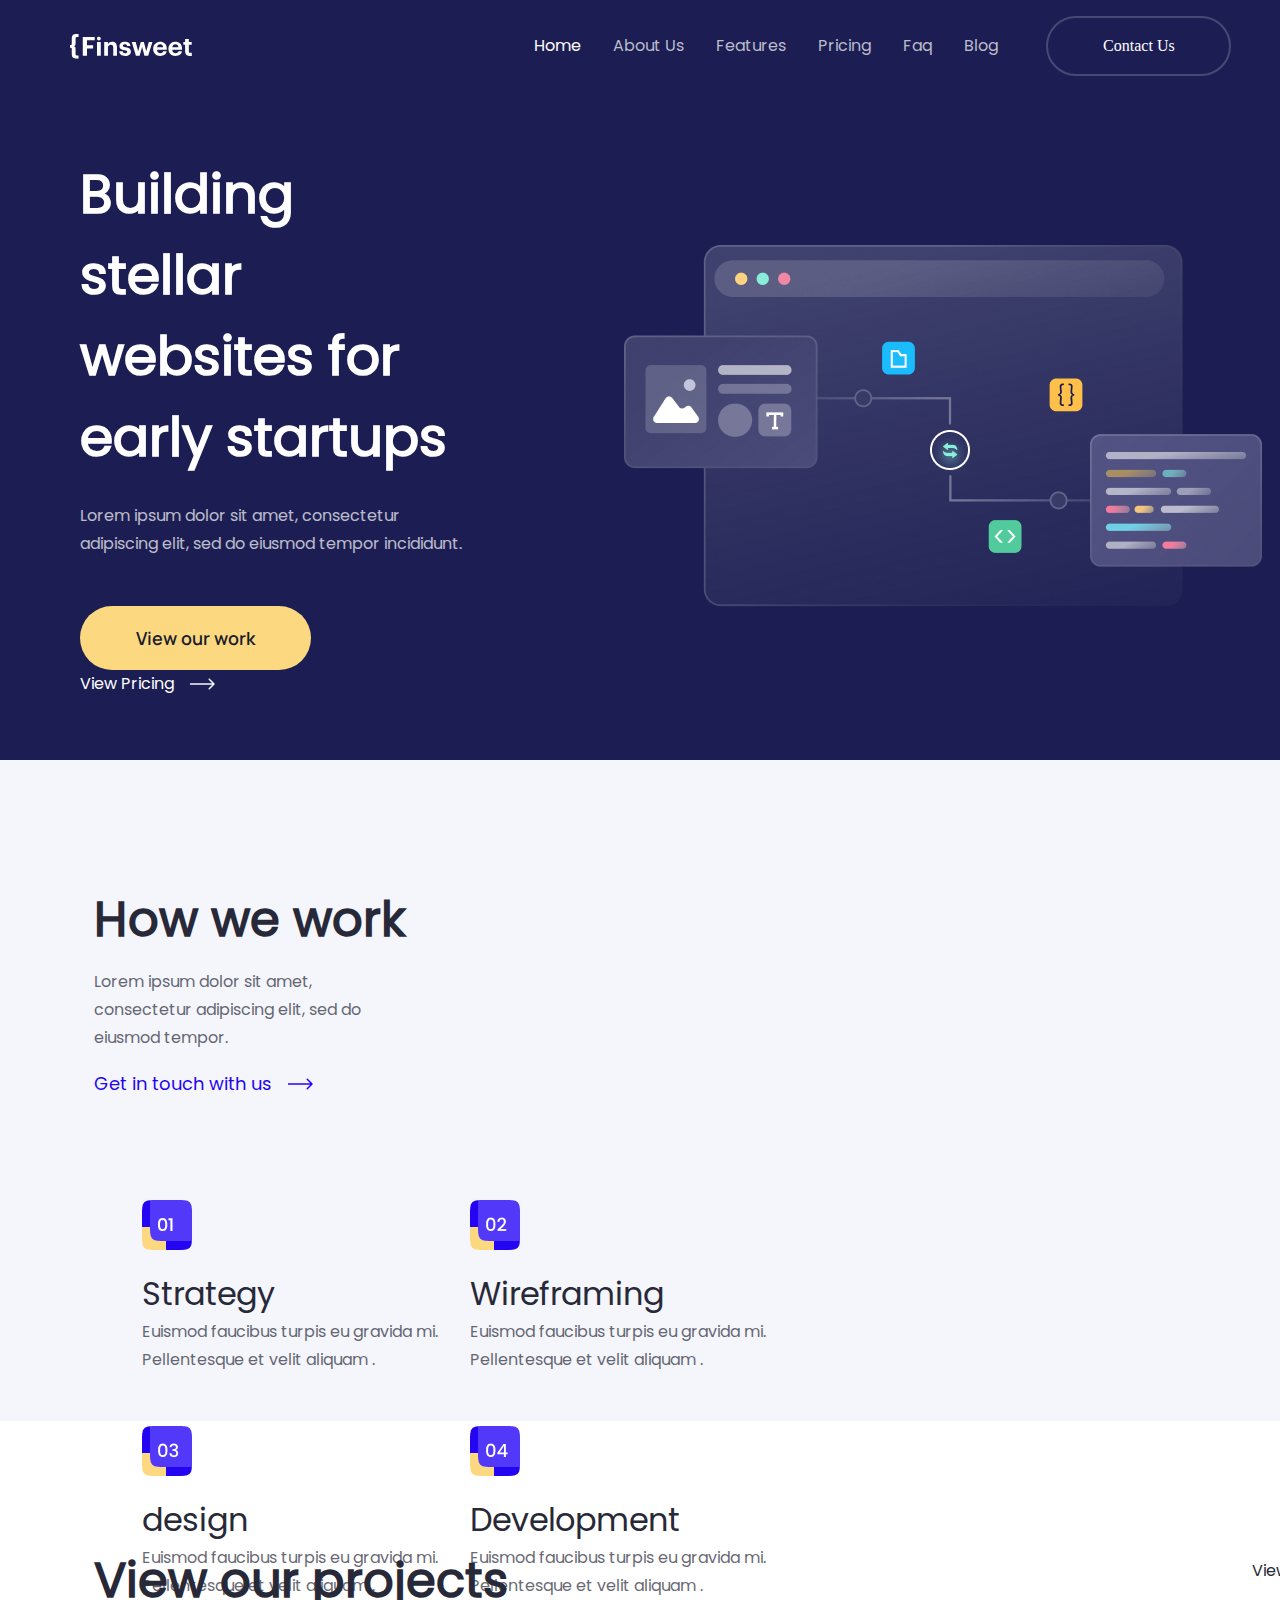
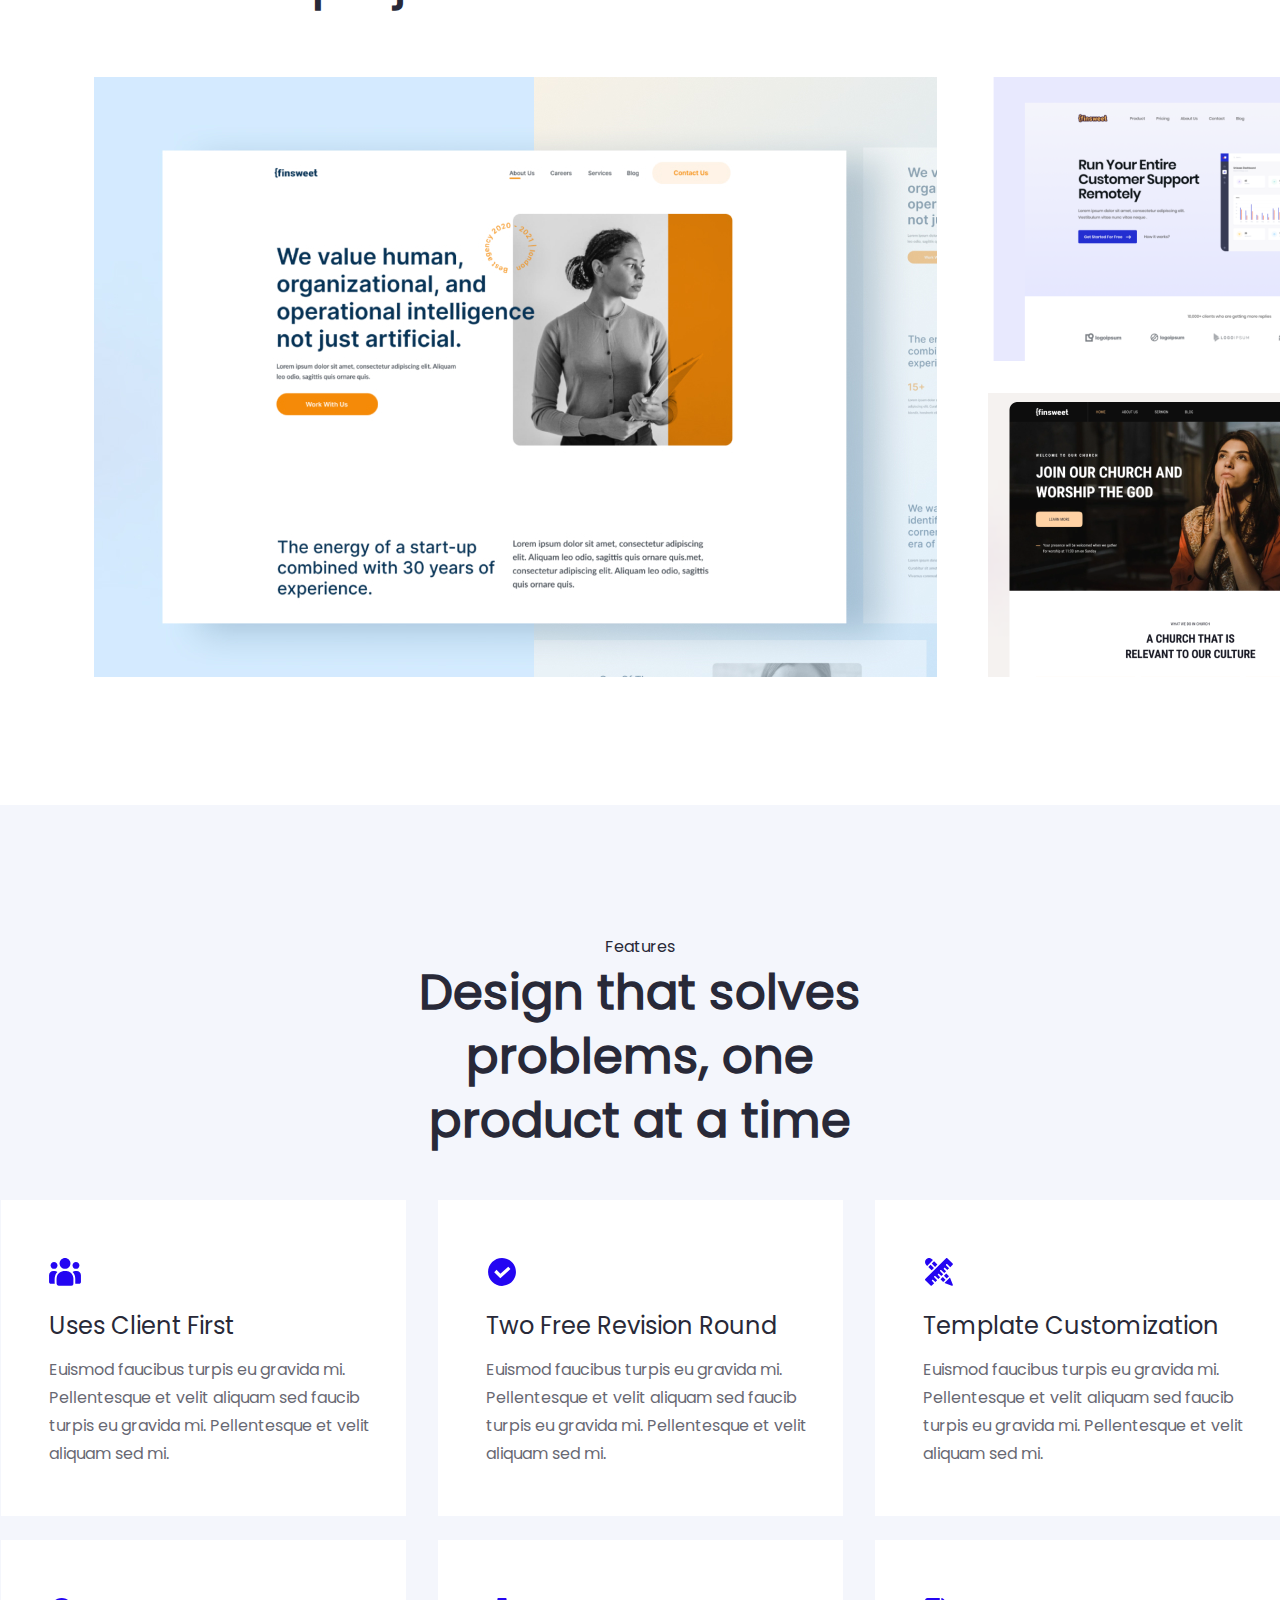
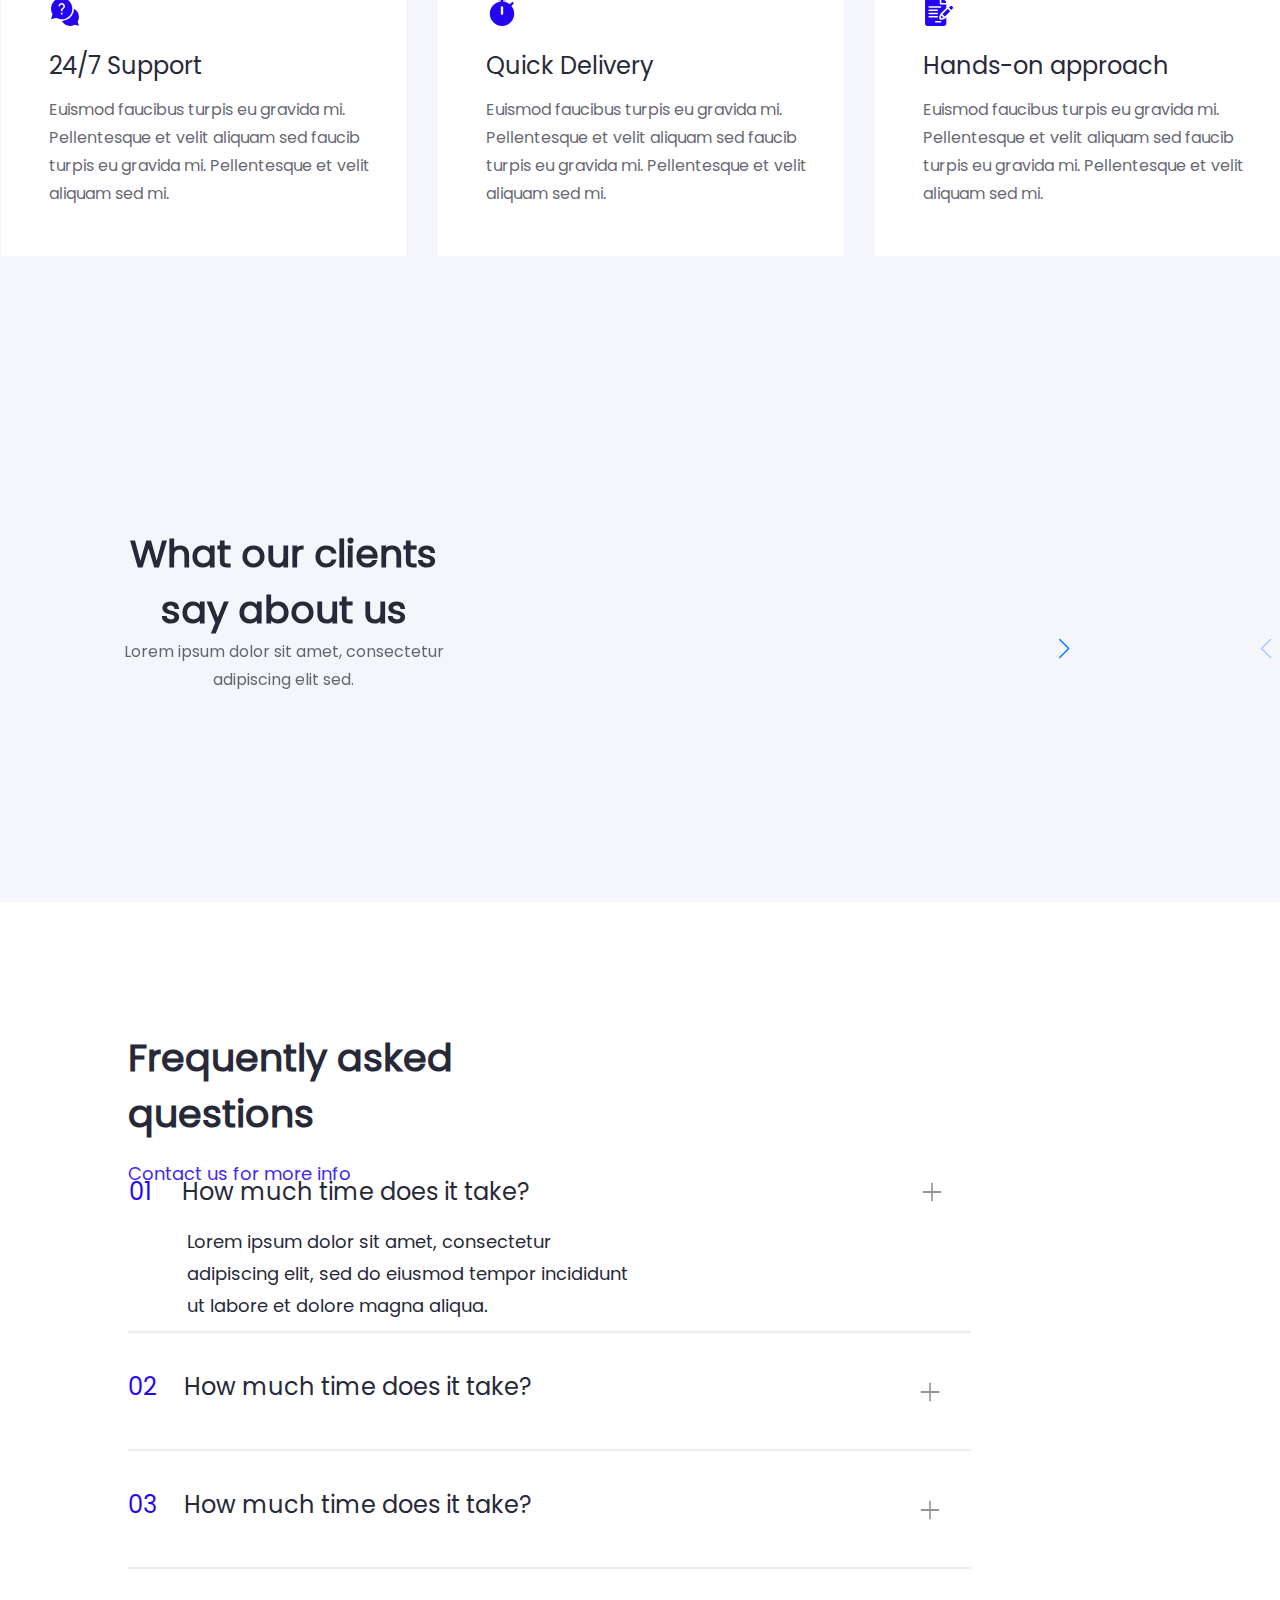
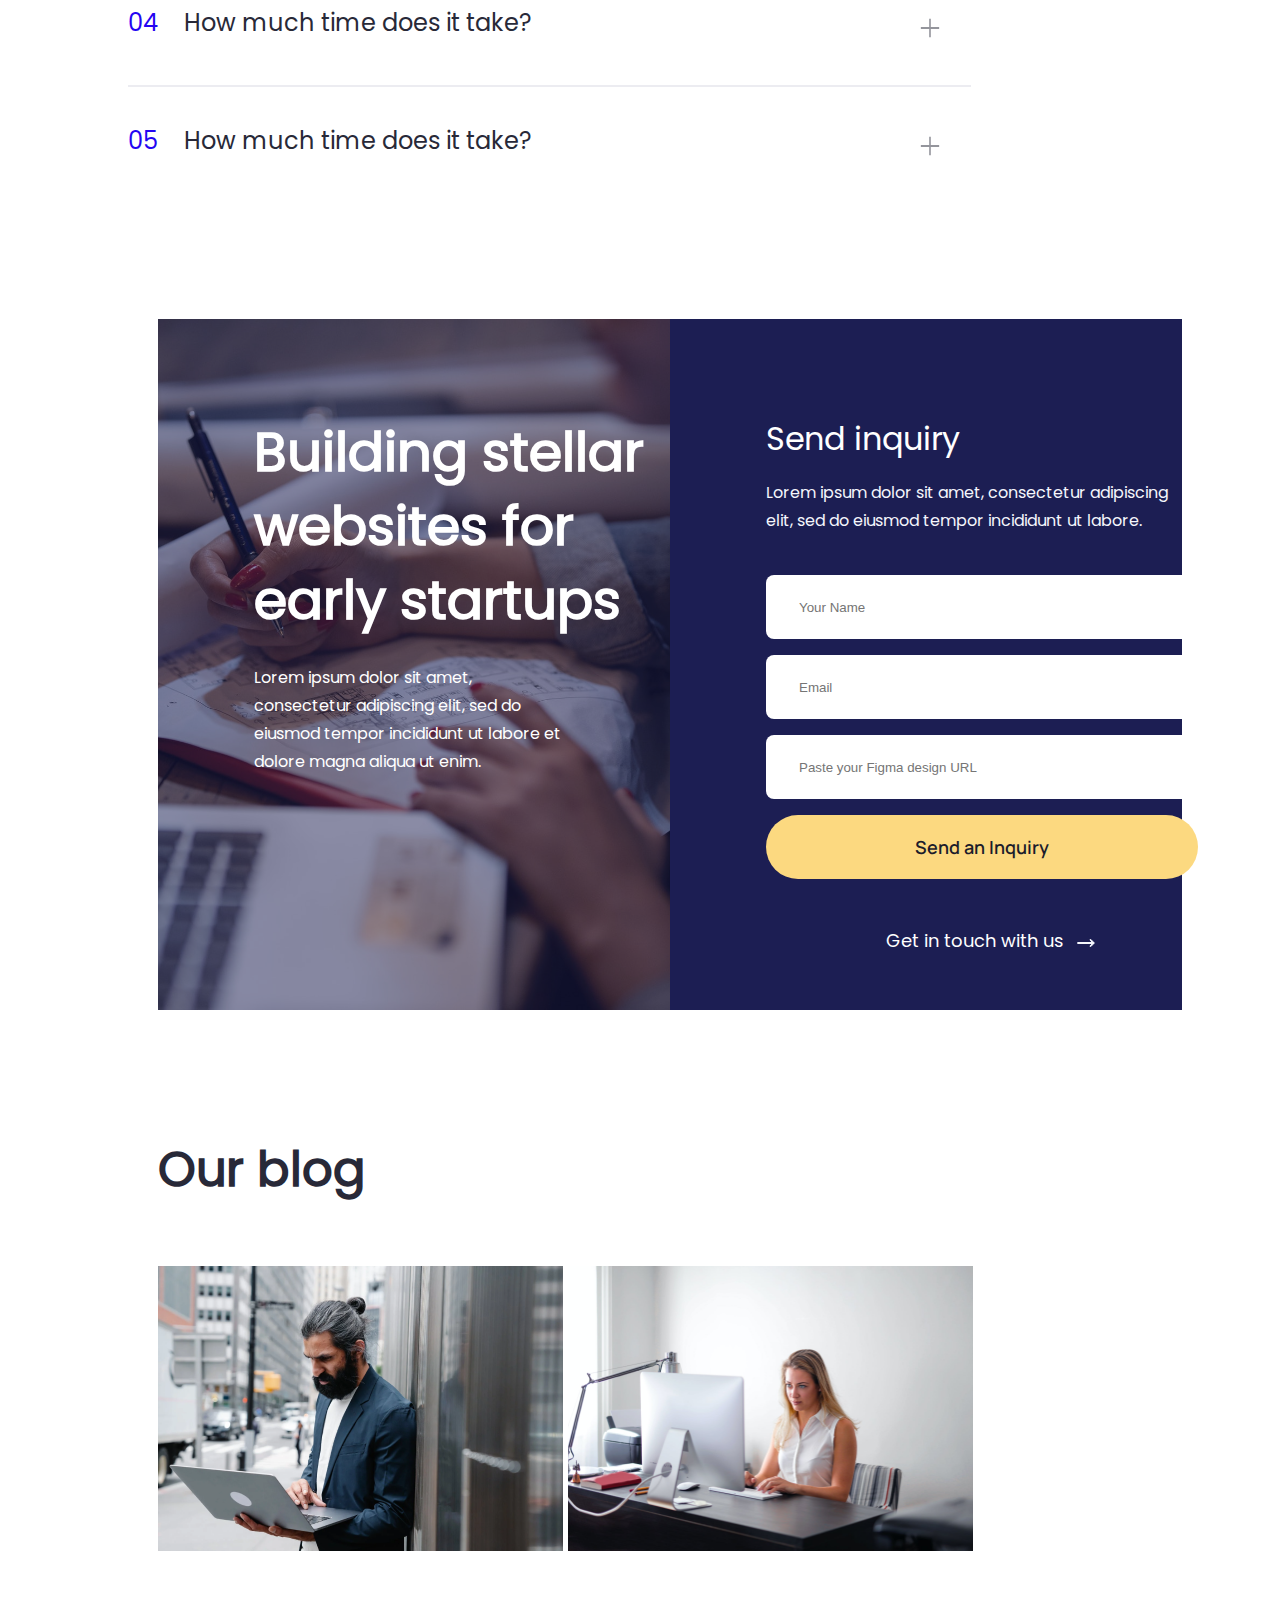
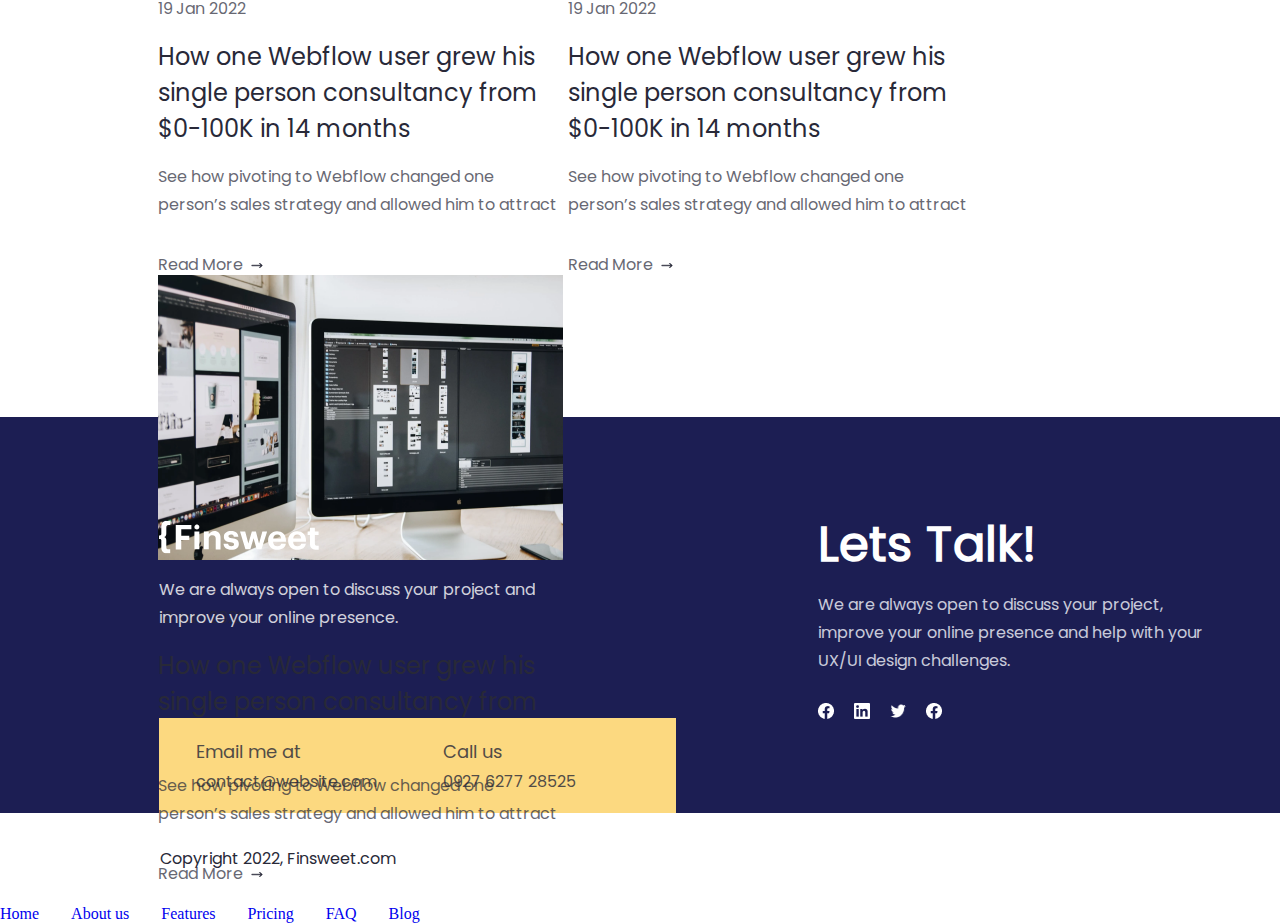
<file: index.html>
<!DOCTYPE html>
<html lang="en">
  <head>
    <meta charset="UTF-8" />
    <meta name="viewport" content="width=device-width, initial-scale=1.0" />
    <title>Document</title>
    <link rel="stylesheet" href="css/main.css" type="text/css" />
    <link rel="stylesheet" href="./swiper/swiper-bundle.min.css" type="text/css" />
  </head>
  <body>
    <!--wrapper-->
    <div class="wrapper">
      <!--menu-->
     
      <div class="menu">
        <div class="logo">
          <svg
            xmlns="http://www.w3.org/2000/svg"
            width="122"
            height="25"
            viewBox="0 0 122 25"
            fill="none"
          >
            <g clip-path="url(#clip0_5842_500)">
              <path
                d="M121.784 18.8719V21.891H119.252C116.549 21.806 115.105 20.3467 115.105 17.6055V10.7102H113.337V8.06174H115.105V5.09668H118.842V8.03086H121.699V10.6716H118.842V17.2349C118.842 18.1229 119.02 18.8333 120.387 18.8333L121.784 18.8719Z"
                fill="white"
              />
              <path
                d="M98.4416 15.0033V14.8026C98.4011 13.9145 98.5364 13.0272 98.8395 12.1914C99.1427 11.3557 99.6078 10.5881 100.208 9.93242C100.809 9.27679 101.532 8.7461 102.338 8.37076C103.144 7.99541 104.016 7.78281 104.904 7.74512C105.082 7.74512 105.267 7.74512 105.445 7.74512C108.974 7.74512 112.07 9.79904 112.07 14.6945V15.7369H102.264C102.364 17.9916 103.584 19.2656 105.638 19.2656C107.406 19.2656 108.232 18.4935 108.472 17.3661H112.001C111.568 20.308 109.221 21.945 105.507 21.945C101.43 21.9141 98.4416 19.3351 98.4416 15.0033ZM108.395 13.3741C108.263 11.3202 107.229 10.3318 105.43 10.3318C103.63 10.3318 102.596 11.4437 102.341 13.3741H108.395Z"
                fill="white"
              />
              <path
                d="M83.1838 15.0033V14.8026C83.1433 13.9157 83.278 13.0296 83.5802 12.1949C83.8824 11.3601 84.3462 10.5931 84.9449 9.93769C85.5437 9.28226 86.2658 8.75126 87.0699 8.37505C87.874 7.99883 88.7444 7.78478 89.6312 7.74512C89.8088 7.74512 89.9942 7.74512 90.1717 7.74512C93.7005 7.74512 96.8045 9.79904 96.8045 14.6945V15.7369H87.0059C87.1063 17.9916 88.3263 19.2656 90.3802 19.2656C92.1485 19.2656 92.9747 18.4935 93.214 17.3661H96.7428C96.3026 20.308 93.9553 21.945 90.2412 21.945C86.172 21.9141 83.1838 19.3351 83.1838 15.0033ZM93.1368 13.3741C93.0055 11.3202 91.9709 10.3318 90.1717 10.3318C88.3726 10.3318 87.3688 11.4746 87.0831 13.3664L93.1368 13.3741Z"
                fill="white"
              />
              <path
                d="M61.7725 8.03027H65.7259L68.1427 17.188L70.7912 8.03027H73.8798L76.2735 17.188L78.8216 8.03027H82.443L78.1498 21.6356H74.4435L72.127 13.0956L69.6484 21.6356H65.8958L61.7725 8.03027Z"
                fill="white"
              />
              <path
                d="M49.209 17.358H52.7377C52.8999 18.5858 53.5099 19.2884 55.1314 19.2884C56.583 19.2884 57.2548 18.7402 57.2548 17.8059C57.2548 16.8716 56.4827 16.4778 54.506 16.1998C50.8846 15.6516 49.487 14.6092 49.487 11.953C49.487 9.11918 52.0814 7.71387 54.892 7.71387C57.9111 7.71387 60.189 8.81032 60.5133 11.9375H57.0309C57.0087 11.6958 56.9388 11.4608 56.8252 11.2462C56.7117 11.0317 56.5567 10.8417 56.3693 10.6873C56.1819 10.533 55.9658 10.4173 55.7335 10.3469C55.5011 10.2766 55.2571 10.2529 55.0156 10.2774H54.8997C53.6797 10.2774 52.9694 10.8488 52.9694 11.6827C52.9694 12.5167 53.6257 12.8796 55.6178 13.1653C58.9999 13.6749 60.8916 14.532 60.8916 17.443C60.8916 20.354 58.7528 21.9137 55.17 21.9137C51.5872 21.9137 49.3094 20.2999 49.209 17.358Z"
                fill="white"
              />
              <path
                d="M34.2139 8.03H37.9511V10.1843C38.3723 9.39357 39.0117 8.74039 39.7933 8.30239C40.5748 7.86438 41.4657 7.65996 42.3601 7.71342C45.0085 7.71342 46.9312 9.32721 46.9312 13.0104V21.6662H43.2403V13.5509C43.2403 11.7054 42.5222 10.8252 40.8544 10.8252C40.5019 10.7945 40.1467 10.8337 39.8094 10.9406C39.4721 11.0476 39.1593 11.22 38.8888 11.4482C38.6183 11.6763 38.3955 11.9556 38.2333 12.2701C38.0711 12.5846 37.9725 12.928 37.9434 13.2806C37.9241 13.4448 37.9241 13.6107 37.9434 13.7748V21.6353H34.2139V8.03Z"
                fill="white"
              />
              <path
                d="M27.0022 4.60972C26.9887 4.2371 27.086 3.86885 27.2819 3.55157C27.4777 3.2343 27.7633 2.98228 28.1025 2.82742C28.4417 2.67256 28.8192 2.62182 29.1872 2.68162C29.5553 2.74143 29.8973 2.90909 30.17 3.16339C30.4427 3.41768 30.6338 3.74717 30.7191 4.11014C30.8044 4.4731 30.7801 4.85323 30.6493 5.20238C30.5184 5.55153 30.287 5.85401 29.9841 6.07153C29.6813 6.28904 29.3207 6.4118 28.948 6.42428H28.8785C28.6473 6.43891 28.4154 6.40774 28.1961 6.33255C27.9769 6.25736 27.7747 6.13963 27.6011 5.98611C27.4275 5.83258 27.2859 5.6463 27.1845 5.43793C27.083 5.22956 27.0237 5.00321 27.0099 4.77187C27.0035 4.71807 27.0009 4.66388 27.0022 4.60972ZM27.0022 8.03035H30.778V21.6357H27.0177L27.0022 8.03035Z"
                fill="white"
              />
              <path
                d="M12.7715 3.04199H24.709V6.33908H16.9874V11.2577H23.1029V14.4312H16.9797V21.6354H12.7715V3.04199Z"
                fill="white"
              />
              <path
                d="M5.56722 9.12683C5.56722 10.2928 5.56722 11.7135 3.96114 12.2927C5.60582 12.8563 5.56722 14.0532 5.56722 15.3041V19.937C5.56722 20.8172 5.92241 21.35 6.55557 21.4813C6.6947 21.5282 6.84127 21.5491 6.98797 21.543H8.53228V24.6316H5.98418C3.2662 24.6316 1.76823 23.0873 1.76823 20.2227V14.7404C1.74895 14.4589 1.62485 14.1949 1.42043 14.0005C1.216 13.8061 0.946116 13.6954 0.664051 13.6903H0V10.98H0.664051C0.951744 10.9762 1.22693 10.8618 1.43252 10.6605C1.63812 10.4592 1.75833 10.1865 1.76823 9.89899V4.33949C1.76823 1.52114 3.23532 0 5.98418 0H8.55544V3.04228H7.01114C6.86426 3.0427 6.71835 3.06615 6.57873 3.11177C5.94557 3.27392 5.59038 3.79899 5.59038 4.65608L5.56722 9.12683Z"
                fill="white"
              />
            </g>
            <defs>
              <clipPath id="clip0_5842_500">
                <rect width="122" height="24.7089" fill="white" />
              </clipPath>
            </defs>
          </svg>
        </div>
        <label for="mobile">
          <div></div>
          <div></div>
          <div></div>
        </label>
        <input type="radio" id="mobile" name="mobile">
        <input type="radio" id="close" name="mobile">
        <div class="navbar">
          <nav>
            <div><a href="./index.html" class="white">home</a></div>
            <div><a href="./about-us.html">about us</a></div>
            <div><a href="#">features</a></div>
            <div><a href="#">pricing</a></div>
            <div><a href="#">faq</a></div>
            <div><a href="#">blog</a></div>
          </nav>
          <label for="close"> &times; </label>
        </div>
        <div class="navbtn">
          <button>contact us</button>
        </div>
      </div>
      <!-- end menu-->
      <!-- slogan-->
      <div class="slogan">
        <div class="hero-text">
          <div>
            <h1>Building stellar websites for early startups</h1>
          </div>
          <div>
            <h6>
              Lorem ipsum dolor sit amet, consectetur adipiscing elit, sed do
              eiusmod tempor incididunt.
            </h6>
          </div>
          <div>
            <button>View our work</button>
            <a href="#">
              <span>View Pricing</span>
              <svg
                xmlns="http://www.w3.org/2000/svg"
                width="25"
                height="12"
                viewBox="0 0 25 12"
                fill="none"
              >
                <path
                  d="M24.5303 6.53033C24.8232 6.23744 24.8232 5.76256 24.5303 5.46967L19.7574 0.696699C19.4645 0.403806 18.9896 0.403806 18.6967 0.696699C18.4038 0.989593 18.4038 1.46447 18.6967 1.75736L22.9393 6L18.6967 10.2426C18.4038 10.5355 18.4038 11.0104 18.6967 11.3033C18.9896 11.5962 19.4645 11.5962 19.7574 11.3033L24.5303 6.53033ZM0 6.75H24V5.25H0V6.75Z"
                  fill="#F4F6FC"
                />
              </svg>
            </a>
          </div>
        </div>
        <div class="illustration">
          <img src="./images/Illustration.png" alt="" />
        </div>
      </div>
      <!-- end slogan-->
      <!-- work-->
      <div class="work">
        <div class="heading">
          <div><h2>How we work</h2></div>
          <div>
            <p>
              Lorem ipsum dolor sit amet, consectetur adipiscing elit, sed do
              eiusmod tempor.
            </p>
          </div>
          <div>
            <a href="#"
              >Get in touch with us
              <svg
                xmlns="http://www.w3.org/2000/svg"
                width="25"
                height="12"
                viewBox="0 0 25 12"
                fill="none"
              >
                <path
                  d="M24.5303 6.53033C24.8232 6.23744 24.8232 5.76256 24.5303 5.46967L19.7574 0.696699C19.4645 0.403806 18.9896 0.403806 18.6967 0.696699C18.4038 0.989593 18.4038 1.46447 18.6967 1.75736L22.9393 6L18.6967 10.2426C18.4038 10.5355 18.4038 11.0104 18.6967 11.3033C18.9896 11.5962 19.4645 11.5962 19.7574 11.3033L24.5303 6.53033ZM0 6.75H24V5.25H0V6.75Z"
                  fill="#2405F2"
                /></svg
            ></a>
          </div>
        </div>
        <div class="cards">
          <div>
            <img src="./images/1.png" alt="mask group.png" />
            <h2>Strategy</h2>
            <p>
              Euismod faucibus turpis eu gravida mi. Pellentesque et velit
              aliquam .
            </p>
          </div>
          <div>
            <img src="./images/2.png" alt="mask group.png" />
            <h2>Wireframing</h2>
            <p>
              Euismod faucibus turpis eu gravida mi. Pellentesque et velit
              aliquam .
            </p>
          </div>
          <div>
            <img src="./images/3.png" alt="mask group.png" />
            <h2>design</h2>
            <p>
              Euismod faucibus turpis eu gravida mi. Pellentesque et velit
              aliquam .
            </p>
          </div>
          <div>
            <img src="./images/4.png" alt="mask group.png" />
            <h2>Development</h2>
            <p>
              Euismod faucibus turpis eu gravida mi. Pellentesque et velit
              aliquam .
            </p>
          </div>
        </div>
      </div>
      <!-- end work-->
      <!--our work -->
      <div class="our-work">
        <div class="heading">
          <div>
            <h2>View our projects</h2>
          </div>
          <div>
            <p>View More</p>
            <svg
            width="25"
            height="12"
            viewBox="0 0 25 12"
            fill="none"
            xmlns="http://www.w3.org/2000/svg"
          >
            <path
              id="Arrow 1"
              d="M24.5303 6.53033C24.8232 6.23744 24.8232 5.76256 24.5303 5.46967L19.7574 0.696699C19.4645 0.403806 18.9896 0.403806 18.6967 0.696699C18.4038 0.989593 18.4038 1.46447 18.6967 1.75736L22.9393 6L18.6967 10.2426C18.4038 10.5355 18.4038 11.0104 18.6967 11.3033C18.9896 11.5962 19.4645 11.5962 19.7574 11.3033L24.5303 6.53033ZM0 6.75H24V5.25H0V6.75Z"
              fill="#282938"
            />
           </svg>
          </div>
      <div>
           
          </div>
        </div>
        <div class="our-work-cards">
          <div class="content1">
            <img src="./images/contact1/Card.jpg" alt="" />
            <div class="cover-p">
              <div class="text">
                <p class="second">Workhub office Webflow Webflow Design</p>
                <p class="second">
                  Euismod faucibus turpis eu gravida mi. Pellentesque et velit
                  aliquam
                </p>
                <p class="third">
                  <a href="#">View project</a>
                  <img src="./images/hover-overly/Arrow 2.png" alt="" />
                </p>
              </div>
            </div>
          </div>
          <div class="content2">
            <div class="hover-overlay1">
              <img src="./images/hover-overly/hover-overly1.png" />
              <div class="cover-p">
                <p class="text1">Unisaas Website Design</p>
                <div class="View-portfolio">
                  <p class="text2">View portfolio</p>
                  <img src="./images/hover-overly/Arrow 2.png" alt="" />
                </div>
              </div>
            </div>
            <div class="hover-overlay2">
              <img src="./images/hover-overly/hover-overlay2.png" alt="" />
            </div>
          </div>
        </div>
      </div>
      <!-- end  our-work-->
      <!--features -->
      <div class="features">
        <h5>Features</h5>
        <h2>Design that solves problems, one product at a time</h2>
        <div class="boxs">
          <div class="box">
            <svg
              xmlns="http://www.w3.org/2000/svg"
              width="32"
              height="28"
              viewBox="0 0 32 28"
              fill="none"
            >
              <path
                d="M16 10.8749C19.003 10.8749 21.4374 8.44047 21.4374 5.43745C21.4374 2.43443 19.003 0 16 0C12.9969 0 10.5625 2.43443 10.5625 5.43745C10.5625 8.44047 12.9969 10.8749 16 10.8749Z"
                fill="#2405F2"
              />
              <path
                d="M27 10.8749C28.8984 10.8749 30.4374 9.33593 30.4374 7.43747C30.4374 5.53901 28.8984 4 27 4C25.1015 4 23.5625 5.53901 23.5625 7.43747C23.5625 9.33593 25.1015 10.8749 27 10.8749Z"
                fill="#2405F2"
              />
              <path
                d="M4.99997 10.8749C6.89843 10.8749 8.43744 9.33593 8.43744 7.43747C8.43744 5.53901 6.89843 4 4.99997 4C3.10151 4 1.5625 5.53901 1.5625 7.43747C1.5625 9.33593 3.10151 10.8749 4.99997 10.8749Z"
                fill="#2405F2"
              />
              <path
                d="M8.3868 13.9615C7.03369 12.8528 5.80826 12.9996 4.24371 12.9996C1.90373 12.9996 0 14.8921 0 17.2177V24.0432C0 25.0532 0.824368 25.8745 1.83811 25.8745C6.21469 25.8745 5.68745 25.9537 5.68745 25.6857C5.68745 20.8491 5.11458 17.3022 8.3868 13.9615Z"
                fill="#2405F2"
              />
              <path
                d="M17.4882 13.0249C14.7555 12.797 12.3802 13.0275 10.3314 14.7187C6.90288 17.4649 7.56268 21.1625 7.56268 25.6861C7.56268 26.8829 8.53642 27.8748 9.75141 27.8748C22.9439 27.8748 23.469 28.3003 24.2513 26.5679C24.5078 25.9821 24.4375 26.1682 24.4375 20.5636C24.4375 16.112 20.583 13.0249 17.4882 13.0249Z"
                fill="#2405F2"
              />
              <path
                d="M27.7564 13.0004C26.1833 13.0004 24.9646 12.8552 23.6133 13.9623C26.8611 17.2783 26.3126 20.5832 26.3126 25.6865C26.3126 25.9562 25.8749 25.8753 30.0963 25.8753C31.1463 25.8753 32.0001 25.0247 32.0001 23.9791V17.2185C32.0001 14.8929 30.0963 13.0004 27.7564 13.0004Z"
                fill="#2405F2"
              />
            </svg>
            <h6>Uses Client First</h6>
            <p>
              Euismod faucibus turpis eu gravida mi. Pellentesque et velit
              aliquam sed faucib turpis eu gravida mi. Pellentesque et velit
              aliquam sed mi.
            </p>
          </div>
          <div class="box">
            <svg
              xmlns="http://www.w3.org/2000/svg"
              width="32"
              height="32"
              viewBox="0 0 32 32"
              fill="none"
            >
              <path
                d="M16 0C7.21187 0 0 7.21187 0 16C0 24.7881 7.21187 32 16 32C24.7881 32 32 24.7881 32 16C32 7.21187 24.7881 0 16 0ZM14.0637 23.2775L7.05713 16.271L9.7085 13.6196L14.1864 18.0975L23.1759 9.9255L25.6991 12.6996L14.0637 23.2775Z"
                fill="#2405F2"
              />
            </svg>
            <h6>Two Free Revision Round</h6>
            <p>
              Euismod faucibus turpis eu gravida mi. Pellentesque et velit
              aliquam sed faucib turpis eu gravida mi. Pellentesque et velit
              aliquam sed mi.
            </p>
          </div>
          <div class="box">
            <svg
              xmlns="http://www.w3.org/2000/svg"
              width="35"
              height="35"
              viewBox="0 0 35 35"
              fill="none"
            >
              <g clip-path="url(#clip0_757_976)">
                <path
                  d="M2.64172 9.89299L9.89237 2.64235L8.68379 1.43377C6.68481 -0.565208 3.43213 -0.565208 1.43341 1.43404C0.464898 2.40229 -0.0683594 3.68964 -0.0683594 5.05923C-0.0683594 6.42856 0.464898 7.71617 1.43341 8.68442L2.64172 9.89299Z"
                  fill="#2405F2"
                />
                <path
                  d="M4.0918 11.3426L6.992 8.44238L11.1478 12.5982L8.24757 15.4984L4.0918 11.3426Z"
                  fill="#2405F2"
                />
                <path
                  d="M8.44238 6.992L11.3426 4.0918L15.4984 8.24731L12.5982 11.1475L8.44238 6.992Z"
                  fill="#2405F2"
                />
                <path
                  d="M24.9643 30.764C24.9643 30.7643 24.9643 30.7643 24.964 30.7643L24.4863 31.2423L33.5261 34.8581C33.6494 34.9075 33.7784 34.9315 33.9066 34.9315C34.1736 34.9315 34.4358 34.8271 34.6318 34.6311C34.9218 34.3411 35.011 33.9061 34.8588 33.5251L31.243 24.4854L24.9643 30.764Z"
                  fill="#2405F2"
                />
                <path
                  d="M19.3652 26.615L22.2654 23.7148L25.6888 27.1384L22.7886 30.0386L19.3652 26.615Z"
                  fill="#2405F2"
                />
                <path
                  d="M23.7148 22.2657L26.615 19.3652L30.0386 22.7888L27.1384 25.689L23.7148 22.2657Z"
                  fill="#2405F2"
                />
                <path
                  d="M8.80609 27.5075C8.40555 27.9078 8.40555 28.5572 8.80609 28.9575L11.4646 31.616L8.44934 34.6313C8.04907 35.0318 7.39965 35.0318 6.99937 34.6313L0.232049 27.864C-0.168495 27.4637 -0.168495 26.8143 0.232049 26.414L26.414 0.232049C26.8143 -0.168495 27.4637 -0.168495 27.864 0.232049L34.6313 6.99911C34.8316 7.19938 34.9317 7.46187 34.9317 7.72436C34.9317 7.98658 34.8316 8.24907 34.6313 8.44934L31.616 11.4646L27.9908 7.83918C27.5903 7.43864 26.9411 7.43864 26.5406 7.83918C26.1403 8.23973 26.1403 8.88887 26.5406 9.28942L30.1658 12.9146L27.8757 15.2049L25.2172 12.5461C24.8169 12.1458 24.1675 12.1458 23.7669 12.5461C23.3667 12.9467 23.3667 13.5958 23.7669 13.9963L26.4255 16.6549L24.1354 18.9452L20.5103 15.3197C20.1097 14.9195 19.4606 14.9195 19.06 15.3197C18.6597 15.7203 18.6597 16.3694 19.06 16.77L22.6852 20.3952L20.3952 22.6855L17.7366 20.0269C17.3361 19.6264 16.6869 19.6264 16.2864 20.0269C15.8861 20.4272 15.8861 21.0764 16.2864 21.4769L18.9449 24.1354L16.6549 26.4258L13.0297 22.8003C12.6292 22.4 11.98 22.4 11.5795 22.8003C11.1792 23.2008 11.1792 23.85 11.5795 24.2505L15.2047 27.8757L12.9146 30.166L10.2561 27.5075C9.85579 27.107 9.20637 27.107 8.80609 27.5075Z"
                  fill="#2405F2"
                />
              </g>
              <defs>
                <clipPath id="clip0_757_976">
                  <rect width="35" height="35" fill="white" />
                </clipPath>
              </defs>
            </svg>
            <h6>Template Customization</h6>
            <p>
              Euismod faucibus turpis eu gravida mi. Pellentesque et velit
              aliquam sed faucib turpis eu gravida mi. Pellentesque et velit
              aliquam sed mi.
            </p>
          </div>
          <div class="box">
            <svg
              xmlns="http://www.w3.org/2000/svg"
              width="35"
              height="35"
              viewBox="0 0 35 35"
              fill="none"
            >
              <g clip-path="url(#clip0_757_984)">
                <path
                  d="M34.9994 23.686C34.9994 19.3427 32.5078 15.4665 28.7761 13.5811C28.6602 21.9086 21.9086 28.6602 13.5811 28.7761C15.4665 32.5078 19.3427 34.9994 23.686 34.9994C25.7223 34.9994 27.7026 34.4571 29.4426 33.4266L34.95 34.95L33.4266 29.4426C34.4571 27.7026 34.9994 25.7223 34.9994 23.686Z"
                  fill="#2405F2"
                />
                <path
                  d="M26.7285 13.3643C26.7285 5.99506 20.7335 0 13.3643 0C5.99506 0 0 5.99506 0 13.3643C0 15.7659 0.639267 18.1043 1.85318 20.1572L0.0491333 26.6791L6.57131 24.8753C8.62423 26.0892 10.9626 26.7285 13.3643 26.7285C20.7335 26.7285 26.7285 20.7335 26.7285 13.3643ZM11.3135 10.2539H9.2627C9.2627 7.99217 11.1025 6.15234 13.3643 6.15234C15.626 6.15234 17.4658 7.99217 17.4658 10.2539C17.4658 11.4019 16.9798 12.5052 16.132 13.2807L14.3896 14.8754V16.4746H12.3389V13.9723L14.7475 11.7677C15.1779 11.3738 15.415 10.8363 15.415 10.2539C15.415 9.12304 14.4951 8.20312 13.3643 8.20312C12.2334 8.20312 11.3135 9.12304 11.3135 10.2539ZM12.3389 18.5254H14.3896V20.5762H12.3389V18.5254Z"
                  fill="#2405F2"
                />
              </g>
              <defs>
                <clipPath id="clip0_757_984">
                  <rect width="35" height="35" fill="white" />
                </clipPath>
              </defs>
            </svg>
            <h6>24/7 Support</h6>
            <p>
              Euismod faucibus turpis eu gravida mi. Pellentesque et velit
              aliquam sed faucib turpis eu gravida mi. Pellentesque et velit
              aliquam sed mi.
            </p>
          </div>
          <div class="box">
            <svg
              xmlns="http://www.w3.org/2000/svg"
              width="35"
              height="35"
              viewBox="0 0 35 35"
              fill="none"
            >
              <g clip-path="url(#clip0_757_919)">
                <path
                  d="M29.3038 9.94438L31.656 7.59354C32.2263 7.02479 32.2263 6.10167 31.656 5.53146C31.0858 4.96125 30.1642 4.96125 29.594 5.53146L27.2417 7.88229C24.9463 5.985 22.0865 4.74542 18.9583 4.44938V2.91667H21.875C22.6815 2.91667 23.3333 2.26333 23.3333 1.45833C23.3333 0.653333 22.6815 0 21.875 0H13.125C12.3185 0 11.6667 0.653333 11.6667 1.45833C11.6667 2.26333 12.3185 2.91667 13.125 2.91667H16.0417V4.44938C8.28042 5.18583 2.1875 11.7367 2.1875 19.6875C2.1875 28.1313 9.05625 35 17.5 35C25.9438 35 32.8125 28.1313 32.8125 19.6875C32.8125 15.9892 31.4942 12.5942 29.3038 9.94438ZM18.9583 19.6875C18.9583 20.494 18.305 21.1458 17.5 21.1458C16.695 21.1458 16.0417 20.494 16.0417 19.6875V11.6667C16.0417 10.8602 16.695 10.2083 17.5 10.2083C18.305 10.2083 18.9583 10.8602 18.9583 11.6667V19.6875Z"
                  fill="#2405F2"
                />
              </g>
              <defs>
                <clipPath id="clip0_757_919">
                  <rect width="35" height="35" fill="white" />
                </clipPath>
              </defs>
            </svg>
            <h6>Quick Delivery</h6>
            <p>
              Euismod faucibus turpis eu gravida mi. Pellentesque et velit
              aliquam sed faucib turpis eu gravida mi. Pellentesque et velit
              aliquam sed mi.
            </p>
          </div>
          <div class="box">
            <svg
              xmlns="http://www.w3.org/2000/svg"
              width="34"
              height="34"
              viewBox="0 0 34 34"
              fill="none"
            >
              <path
                d="M25.866 5.80537C25.866 5.0077 25.5547 4.25677 24.9905 3.69259L22.1734 0.8755C21.6171 0.319082 20.8273 0 20.0413 0H19.8701V5.97656H25.8661L25.866 5.80537Z"
                fill="#2405F2"
              />
              <path
                d="M18.1911 20.5552C18.3818 19.9764 18.7145 19.4375 19.1483 19.0008L25.8927 12.2836V7.96875H18.8934C18.3429 7.96875 17.9297 7.52323 17.9297 6.97266V0H2.98828C1.34048 0 0 1.34048 0 2.98828V31.0117C0 32.6595 1.34048 34 2.98828 34H22.8778C24.5256 34 25.8927 32.6595 25.8927 31.0117V23.5775L24.798 24.6455C24.3545 25.0852 23.8351 25.4052 23.2494 25.6008L20.0822 26.6582L19.5997 26.6845C18.802 26.6845 18.0472 26.2963 17.5783 25.6466C17.1134 24.9997 16.9869 24.1612 17.2398 23.4034L18.1911 20.5552ZM4.98047 17.9297H14.9091C15.4596 17.9297 15.9052 18.3752 15.9052 18.9258C15.9052 19.4764 15.4596 19.9219 14.9091 19.9219H4.98047C4.42989 19.9219 3.98438 19.4764 3.98438 18.9258C3.98438 18.3752 4.42989 17.9297 4.98047 17.9297ZM3.98438 14.9414C3.98438 14.3908 4.42989 13.9453 4.98047 13.9453H14.9091C15.4596 13.9453 15.9052 14.3908 15.9052 14.9414C15.9052 15.492 15.4596 15.9375 14.9091 15.9375H4.98047C4.42989 15.9375 3.98438 15.492 3.98438 14.9414ZM3.98438 22.9102C3.98438 22.3596 4.42989 21.9141 4.98047 21.9141H14.9091C15.4596 21.9141 15.9052 22.3596 15.9052 22.9102C15.9052 23.4607 15.4596 23.9062 14.9091 23.9062H4.98047C4.42989 23.9062 3.98438 23.4607 3.98438 22.9102ZM18.8934 27.8906C19.444 27.8906 19.8895 28.3361 19.8895 28.8867C19.8895 29.4373 19.4441 29.8828 18.8934 29.8828H12.9169C12.3663 29.8828 11.9208 29.4373 11.9208 28.8867C11.9208 28.3361 12.3663 27.8906 12.9169 27.8906H18.8934ZM4.98047 11.9531C4.42989 11.9531 3.98438 11.5076 3.98438 10.957C3.98438 10.4065 4.42989 9.96094 4.98047 9.96094H18.8934C19.444 9.96094 19.8895 10.4065 19.8895 10.957C19.8895 11.5076 19.444 11.9531 18.8934 11.9531H4.98047Z"
                fill="#2405F2"
              />
              <path
                d="M19.9956 21.4365L19.129 24.0364C18.9991 24.4259 19.3697 24.7964 19.7592 24.6663L22.3575 23.7985L19.9956 21.4365Z"
                fill="#2405F2"
              />
              <path
                d="M27.7321 13.2354L21.1719 19.7956L24.0011 22.6248C25.4838 21.1418 28.3689 18.2564 30.561 16.0643L27.7321 13.2354Z"
                fill="#2405F2"
              />
              <path
                d="M33.4149 10.3777C33.0648 10.0256 32.5492 9.82422 32.0025 9.82422C31.4557 9.82422 30.9402 10.0256 30.5881 10.3787L29.1406 11.8262L31.9694 14.6549C32.7618 13.8624 33.3095 13.3147 33.417 13.2074C34.1951 12.4281 34.195 11.1588 33.4149 10.3777Z"
                fill="#2405F2"
              />
            </svg>
            <h6>Hands-on approach</h6>
            <p>
              Euismod faucibus turpis eu gravida mi. Pellentesque et velit
              aliquam sed faucib turpis eu gravida mi. Pellentesque et velit
              aliquam sed mi.
            </p>
          </div>
        </div>
      </div>

      <!-- end features -->
      <!-- swiper -->
      <div class="swiper">
        <div class="swiper mySwiper">
          <div class="swiper-wrapper">
            <div class="swiper-slide">
              <div class="all">
                <div class="right">
                  <h3>What our clients say about us</h3>
                  <p>
                    Lorem ipsum dolor sit amet, consectetur adipiscing elit sed.
                  </p>
                </div>
                <div class="left">
                  <h5>
                    "The best agency we’ve worked with so far. They understand
                    our product and are able to add new features with a great
                    focus."
                  </h5>
                  <div class="img">
                    <img
                      src="./images/swiper/fd13b5f3daac3dab9b08ff41887871d5.png"
                      alt=""
                    />
                  </div>
                  <div class="text">
                    <p class="top">Jenny Wilson</p>
                    <p class="bottom">Vice President</p>
                  </div>
                </div>
              </div>
            </div>
            <div class="swiper-slide">Slide 2</div>
            <div class="swiper-slide">Slide 3</div>
            <div class="swiper-slide">Slide 4</div>
            <div class="swiper-slide">Slide 5</div>
          </div>
          <div class="swiper-button-next"></div>
        </div>
        <div class="swiper-button-prev"></div>
      </div>
      <!-- end swiper -->
      <!--frequently -->
      <div class="frequently">
        <div class="frequently1">
          <h3>Frequently asked questions</h3>
          <p>Contact us for more info</p>
        </div>
        <div class="frequently2">
         <div class="first ">
          <h6 class="number">01</h6>
          <div class="center">
            <h6 class="title" >How much time does it take?</h6>
            <p class="text">
              Lorem ipsum dolor sit amet, consectetur adipiscing elit, sed do
              eiusmod tempor incididunt ut labore et dolore magna aliqua.
            </p>
          </div>
          <svg
            xmlns="http://www.w3.org/2000/svg"width="14" height="14"viewBox="0 0 14 14" fill="none"
          >
            <path
              opacity="0.7"
              d="M12.1495 13.1605L7.12057 8.1316L1.96717 13.285L0.711315 12.0292L5.86472 6.87575L0.835794 1.84682L1.84269 0.839932L6.87161 5.86886L12.025 0.715453L13.2809 1.9713L8.12746 7.12471L13.1564 12.1536L12.1495 13.1605Z"
              fill="#282938"
            />
          </svg>
          
         </div>
         <img src="./images/frequentily/Line.png" alt="">
        
         <div class="second ">
          <h6>02</h6>
          <div class="center">
            <h6>How much time does it take?</h6>
          </div>
          <svg
            xmlns="http://www.w3.org/2000/svg"width="14" height="14"viewBox="0 0 14 14" fill="none"
          >
            <path
              opacity="0.7"
              d="M12.1495 13.1605L7.12057 8.1316L1.96717 13.285L0.711315 12.0292L5.86472 6.87575L0.835794 1.84682L1.84269 0.839932L6.87161 5.86886L12.025 0.715453L13.2809 1.9713L8.12746 7.12471L13.1564 12.1536L12.1495 13.1605Z"
              fill="#282938"
            />
          </svg>
         </div>
         <img src="./images/frequentily/Line.png" alt="">
         
         <div class="second">
          <h6>03</h6>
          <div class="center">
            <h6>How much time does it take?</h6>
          </div>
          <svg
            xmlns="http://www.w3.org/2000/svg"width="14" height="14"viewBox="0 0 14 14" fill="none"
          >
            <path
              opacity="0.7"
              d="M12.1495 13.1605L7.12057 8.1316L1.96717 13.285L0.711315 12.0292L5.86472 6.87575L0.835794 1.84682L1.84269 0.839932L6.87161 5.86886L12.025 0.715453L13.2809 1.9713L8.12746 7.12471L13.1564 12.1536L12.1495 13.1605Z"
              fill="#282938"
            />
          </svg>
         
         </div>
         <img src="./images/frequentily/Line.png" alt="">
        
         <div class="second">
           <h6>04</h6>
          <div class="center">
            <h6>How much time does it take?</h6>
          </div>
          <svg
            xmlns="http://www.w3.org/2000/svg"width="14" height="14"viewBox="0 0 14 14" fill="none"
          >
            <path
              opacity="0.7"
              d="M12.1495 13.1605L7.12057 8.1316L1.96717 13.285L0.711315 12.0292L5.86472 6.87575L0.835794 1.84682L1.84269 0.839932L6.87161 5.86886L12.025 0.715453L13.2809 1.9713L8.12746 7.12471L13.1564 12.1536L12.1495 13.1605Z"
              fill="#282938"
            />
          </svg>
        </div>
        <img src="./images/frequentily/Line.png" alt="">
        
        <div class="second">
          <h6>05</h6>
          <div class="center">
            <h6>How much time does it take?</h6>
          </div>
          <svg
            xmlns="http://www.w3.org/2000/svg"width="14" height="14"viewBox="0 0 14 14" fill="none"
          >
            <path
              opacity="0.7"
              d="M12.1495 13.1605L7.12057 8.1316L1.96717 13.285L0.711315 12.0292L5.86472 6.87575L0.835794 1.84682L1.84269 0.839932L6.87161 5.86886L12.025 0.715453L13.2809 1.9713L8.12746 7.12471L13.1564 12.1536L12.1495 13.1605Z"
              fill="#282938"
            />
          </svg>
        </div>
        
        </div>
      </div>
      <!-- end frequently -->
      <!-- form-->
      <div class="form">
        <div class="form1">
          <h1>Building stellar websites for early startups</h1>
          <p>Lorem ipsum dolor sit amet, consectetur adipiscing elit, sed do eiusmod tempor incididunt ut labore et dolore magna aliqua ut enim.</p>
        </div>
        <div class="form2">
          <div class="send">
            <h5>Send inquiry</h5>
            <p>Lorem ipsum dolor sit amet, consectetur adipiscing elit, sed do eiusmod tempor incididunt ut labore.</p>
            <input type="text" id="fname" name="fname"   placeholder="Your Name" >
            <input type="email" id="email" name="email"   placeholder="Email" >
            <input type="url" id="homepage" name="homepage"     placeholder="Paste your Figma design URL" >
            <button>Send an Inquiry</button>
            <a href="#">
              <p>Get in touch with us 
                 <svg xmlns="http://www.w3.org/2000/svg" width="25" height="12" viewBox="0 0 25 12" fill="none">
                <path d="M24.5303 6.53033C24.8232 6.23744 24.8232 5.76256 24.5303 5.46967L19.7574 0.696699C19.4645 0.403806 18.9896 0.403806 18.6967 0.696699C18.4038 0.989593 18.4038 1.46447 18.6967 1.75736L22.9393 6L18.6967 10.2426C18.4038 10.5355 18.4038 11.0104 18.6967 11.3033C18.9896 11.5962 19.4645 11.5962 19.7574 11.3033L24.5303 6.53033ZM0 6.75H24V5.25H0V6.75Z" fill="#F4F6FC"/>
              </svg></p>
             
            </a>
          </div>

        </div>
      </div>
      <!-- end form -->
      <!-- blog -->
      <div class="blog">
        <h2>Our blog</h2>
        <div class="blogs">
          <div class="blog1">
            <img src="./images/blog/https_/www.pexels.com/photo/arabic-businessman-standing-on-street-and-using-laptop-9623794.png" alt="">
            <p class="data">19 Jan 2022</p>
            <h6>How one Webflow user grew his single person consultancy from $0-100K in 14 months</h6>
            <p >See how pivoting to Webflow changed one person’s sales strategy and allowed him to attract</p>
             <a href="#">
              <div class="read-more">
                <p class="read">Read More</p>
                <svg xmlns="http://www.w3.org/2000/svg" width="25" height="12" viewBox="0 0 25 12" fill="none">
                  <path d="M24.5303 6.53033C24.8232 6.23744 24.8232 5.76256 24.5303 5.46967L19.7574 0.696699C19.4645 0.403806 18.9896 0.403806 18.6967 0.696699C18.4038 0.989593 18.4038 1.46447 18.6967 1.75736L22.9393 6L18.6967 10.2426C18.4038 10.5355 18.4038 11.0104 18.6967 11.3033C18.9896 11.5962 19.4645 11.5962 19.7574 11.3033L24.5303 6.53033ZM0 6.75H24V5.25H0V6.75Z" fill="#282938"/>
                </svg>
              </div>
             </a>
          </div>
          
          <div class="blog1">
            <img src="./images/blog/https_/www.pexels.com/photo/woman-in-white-sleeveless-shirt-using-macbook-air-on-brown-wooden-table-3766189.png" alt="">
            <p class="data">19 Jan 2022</p>
            <h6>How one Webflow user grew his single person consultancy from $0-100K in 14 months</h6>
            <p>See how pivoting to Webflow changed one person’s sales strategy and allowed him to attract</p>
           <a href="#">
             <div class="read-more">
               <p class="read">Read More</p>
               <svg xmlns="http://www.w3.org/2000/svg" width="25" height="12" viewBox="0 0 25 12" fill="none">
                <path d="M24.5303 6.53033C24.8232 6.23744 24.8232 5.76256 24.5303 5.46967L19.7574 0.696699C19.4645 0.403806 18.9896 0.403806 18.6967 0.696699C18.4038 0.989593 18.4038 1.46447 18.6967 1.75736L22.9393 6L18.6967 10.2426C18.4038 10.5355 18.4038 11.0104 18.6967 11.3033C18.9896 11.5962 19.4645 11.5962 19.7574 11.3033L24.5303 6.53033ZM0 6.75H24V5.25H0V6.75Z" fill="#282938"/>
               </svg>
             </div>
            </a>
          </div>
          <div class="blog1">
            <img src="./images/blog/https_/www.pexels.com/photo/apple-monitors-326518.png" alt="">
            <p class="data">19 Jan 2022</p>
            <h6>How one Webflow user grew his single person consultancy from $0-100K in 14 months</h6>
            <p>See how pivoting to Webflow changed one person’s sales strategy and allowed him to attract</p>
           <a href="#">
             <div class="read-more">
             <p class="read">Read More</p>
             <svg xmlns="http://www.w3.org/2000/svg" width="25" height="12" viewBox="0 0 25 12" fill="none">
              <path d="M24.5303 6.53033C24.8232 6.23744 24.8232 5.76256 24.5303 5.46967L19.7574 0.696699C19.4645 0.403806 18.9896 0.403806 18.6967 0.696699C18.4038 0.989593 18.4038 1.46447 18.6967 1.75736L22.9393 6L18.6967 10.2426C18.4038 10.5355 18.4038 11.0104 18.6967 11.3033C18.9896 11.5962 19.4645 11.5962 19.7574 11.3033L24.5303 6.53033ZM0 6.75H24V5.25H0V6.75Z" fill="#282938"/>
            </svg>
          </div></a>
          </div>
        </div>
      </div>
      <!-- end blog -->
      <!-- footer -->
      <div class="footer">
        <div class="footer1"> 
          <div class="logo">
            <svg xmlns="http://www.w3.org/2000/svg" width="160" height="33" viewBox="0 0 160 33" fill="none">
              <g clip-path="url(#clip0_6984_420)">
                <path d="M159.716 24.7494V28.7089H156.395C152.85 28.5975 150.957 26.6836 150.957 23.0887V14.0456H148.638V10.5722H150.957V6.68359H155.858V10.5317H159.605V13.995H155.858V22.6026C155.858 23.7671 156.091 24.6988 157.883 24.6988L159.716 24.7494Z" fill="white"/>
                <path d="M129.104 19.6752V19.4119C129.051 18.2472 129.228 17.0835 129.626 15.9875C130.023 14.8915 130.633 13.8847 131.421 13.0248C132.208 12.165 133.158 11.469 134.214 10.9768C135.271 10.4845 136.415 10.2057 137.58 10.1562C137.813 10.1562 138.056 10.1562 138.289 10.1562C142.917 10.1562 146.977 12.8499 146.977 19.2702V20.6373H134.117C134.248 23.5942 135.848 25.2651 138.542 25.2651C140.861 25.2651 141.944 24.2525 142.258 22.774H146.886C146.319 26.6322 143.241 28.779 138.37 28.779C133.023 28.7385 129.104 25.3563 129.104 19.6752ZM142.157 17.5385C141.985 14.8449 140.628 13.5487 138.268 13.5487C135.909 13.5487 134.552 15.0069 134.218 17.5385H142.157Z" fill="white"/>
                <path d="M109.093 19.6752V19.4119C109.04 18.2489 109.217 17.0868 109.613 15.992C110.009 14.8973 110.618 13.8913 111.403 13.0318C112.188 12.1722 113.135 11.4758 114.19 10.9824C115.244 10.489 116.386 10.2083 117.549 10.1562C117.782 10.1562 118.025 10.1562 118.258 10.1562C122.886 10.1562 126.956 12.8499 126.956 19.2702V20.6373H114.106C114.237 23.5942 115.837 25.2651 118.531 25.2651C120.85 25.2651 121.934 24.2525 122.248 22.774H126.875C126.298 26.6322 123.22 28.779 118.349 28.779C113.012 28.7385 109.093 25.3563 109.093 19.6752ZM122.146 17.5385C121.974 14.8449 120.617 13.5487 118.258 13.5487C115.898 13.5487 114.582 15.0474 114.207 17.5284L122.146 17.5385Z" fill="white"/>
                <path d="M81.0127 10.5312H86.1975L89.3671 22.5414L92.8405 10.5312H96.8912L100.03 22.5414L103.372 10.5312H108.122L102.491 28.3743H97.6304L94.5924 17.1743L91.3418 28.3743H86.4203L81.0127 10.5312Z" fill="white"/>
                <path d="M64.5371 22.7653H69.165C69.3776 24.3754 70.1776 25.2969 72.3042 25.2969C74.208 25.2969 75.089 24.5779 75.089 23.3526C75.089 22.1273 74.0764 21.6109 71.484 21.2463C66.7346 20.5273 64.9017 19.1602 64.9017 15.6767C64.9017 11.9602 68.3042 10.1172 71.9903 10.1172C75.9498 10.1172 78.9371 11.5552 79.3624 15.6564H74.7953C74.7662 15.3394 74.6745 15.0312 74.5256 14.7498C74.3767 14.4684 74.1735 14.2193 73.9277 14.0168C73.682 13.8144 73.3985 13.6626 73.0938 13.5704C72.7891 13.4781 72.4691 13.4471 72.1523 13.4792H72.0004C70.4004 13.4792 69.4688 14.2286 69.4688 15.3223C69.4688 16.4159 70.3295 16.8919 72.9422 17.2666C77.3776 17.9349 79.8586 19.059 79.8586 22.8767C79.8586 26.6944 77.0536 28.74 72.3548 28.74C67.6561 28.74 64.6688 26.6235 64.5371 22.7653Z" fill="white"/>
                <path d="M44.8711 10.5316H49.7724V13.3569C50.3248 12.3199 51.1633 11.4633 52.1884 10.8888C53.2134 10.3144 54.3817 10.0463 55.5546 10.1164C59.0281 10.1164 61.5496 12.2329 61.5496 17.0632V28.4151H56.7091V17.7721C56.7091 15.3518 55.7673 14.1974 53.58 14.1974C53.1176 14.1572 52.6519 14.2086 52.2095 14.3488C51.7672 14.489 51.3568 14.7152 51.0021 15.0145C50.6474 15.3137 50.3553 15.68 50.1425 16.0924C49.9297 16.5048 49.8005 16.9552 49.7622 17.4177C49.7369 17.633 49.7369 17.8505 49.7622 18.0658V28.3746H44.8711V10.5316Z" fill="white"/>
                <path d="M35.4128 6.04502C35.395 5.55634 35.5226 5.07339 35.7795 4.65729C36.0364 4.2412 36.4109 3.91068 36.8558 3.70758C37.3006 3.50448 37.7957 3.43793 38.2783 3.51637C38.761 3.5948 39.2096 3.81469 39.5672 4.14819C39.9248 4.48169 40.1754 4.91381 40.2873 5.38983C40.3992 5.86585 40.3674 6.36438 40.1958 6.82228C40.0242 7.28019 39.7206 7.67688 39.3234 7.96215C38.9263 8.24741 38.4534 8.40841 37.9647 8.42477H37.8735C37.5702 8.44397 37.2661 8.40309 36.9786 8.30447C36.6911 8.20586 36.4259 8.05146 36.1982 7.85012C35.9705 7.64878 35.7848 7.40447 35.6518 7.1312C35.5187 6.85793 35.4409 6.56108 35.4229 6.25768C35.4145 6.18712 35.4111 6.11606 35.4128 6.04502ZM35.4128 10.5311H40.3647V28.3741H35.433L35.4128 10.5311Z" fill="white"/>
                <path d="M16.749 3.99023H32.4047V8.31428H22.2781V14.7649H30.2984V18.9269H22.268V28.375H16.749V3.99023Z" fill="white"/>
                <path d="M7.30127 11.9696C7.30127 13.4987 7.30127 15.362 5.19494 16.1215C7.3519 16.8608 7.30127 18.4304 7.30127 20.0709V26.1468C7.30127 27.3013 7.76709 28 8.59747 28.1722C8.77993 28.2337 8.97216 28.2612 9.16456 28.2532H11.1899V32.3038H7.8481C4.28355 32.3038 2.31899 30.2785 2.31899 26.5215V19.3316C2.29371 18.9625 2.13095 18.6163 1.86286 18.3613C1.59476 18.1064 1.24081 17.9612 0.870886 17.9544H0V14.4H0.870886C1.24819 14.395 1.60909 14.245 1.87872 13.981C2.14835 13.717 2.30601 13.3594 2.31899 12.9823V5.69114C2.31899 1.99494 4.24304 0 7.8481 0H11.2203V3.98987H9.19494C9.00231 3.99043 8.81095 4.02118 8.62785 4.08101C7.79747 4.29367 7.33165 4.98228 7.33165 6.10633L7.30127 11.9696Z" fill="white"/>
              </g>
              <defs>
                <clipPath id="clip0_6984_420">
                  <rect width="160" height="32.4051" fill="white"/>
                </clipPath>
              </defs>
            </svg>
          </div>
          <p>We are always open to discuss your project and improve your online presence.</p>
          <div class="rectangel">
           <div class="rectangel1">
             <p class="email">Email me at</p>
             <a href="#">contact@website.com</a>
           </div>
           <div class="rectangel1">
             <p class="email">Call us</p>
             <a href="#">0927 6277 28525</a>
           </div>
          </div>
        </div>
        <div class="footer2">
          <h2>Lets Talk!</h2>
          <p>We are always open to discuss your project, improve your online presence and help with your UX/UI design challenges.

          </p>
          <div class="link">
            <a href="#">
              <img src="./images/footer/Facebook/Negative.png" alt="">
            </a>
            <a href="#">
              <img src="./images/footer/LinkedIn/Negative.png" alt="">
            </a>
            <a href="#">
              <img src="./images/footer/Twitter/Negative.png" alt="">
            </a>
            <a href="#">
              <img src="./images/footer/Facebook/Negative.png" alt="">
            </a>
          </div>
        </div>
      </div>
    
      <!-- end footer -->
      <!--  footer-link -->
      <div class="footer-link">
        <p>Copyright 2022, Finsweet.com</p>
        <div class="links">
          <a href="./index.html">Home</a>
          <a href="./about-us.html">About us</a>
          <a href="#">Features</a>
          <a href="#">Pricing</a>
          <a href="#">FAQ</a>
          <a href="#">Blog</a>
        </div>
      </div>
      <!-- end footer-link -->
     
    </div>
    <!-- end wrapper-->
    <script src="./swiper/swiper-bundle.min.js"></script>

    <script>
      var swiper = new Swiper(".mySwiper", {
        navigation: {
          nextEl: ".swiper-button-next",
          prevEl: ".swiper-button-prev",
        },
      });
    </script>
  </body>
</html>
</file>
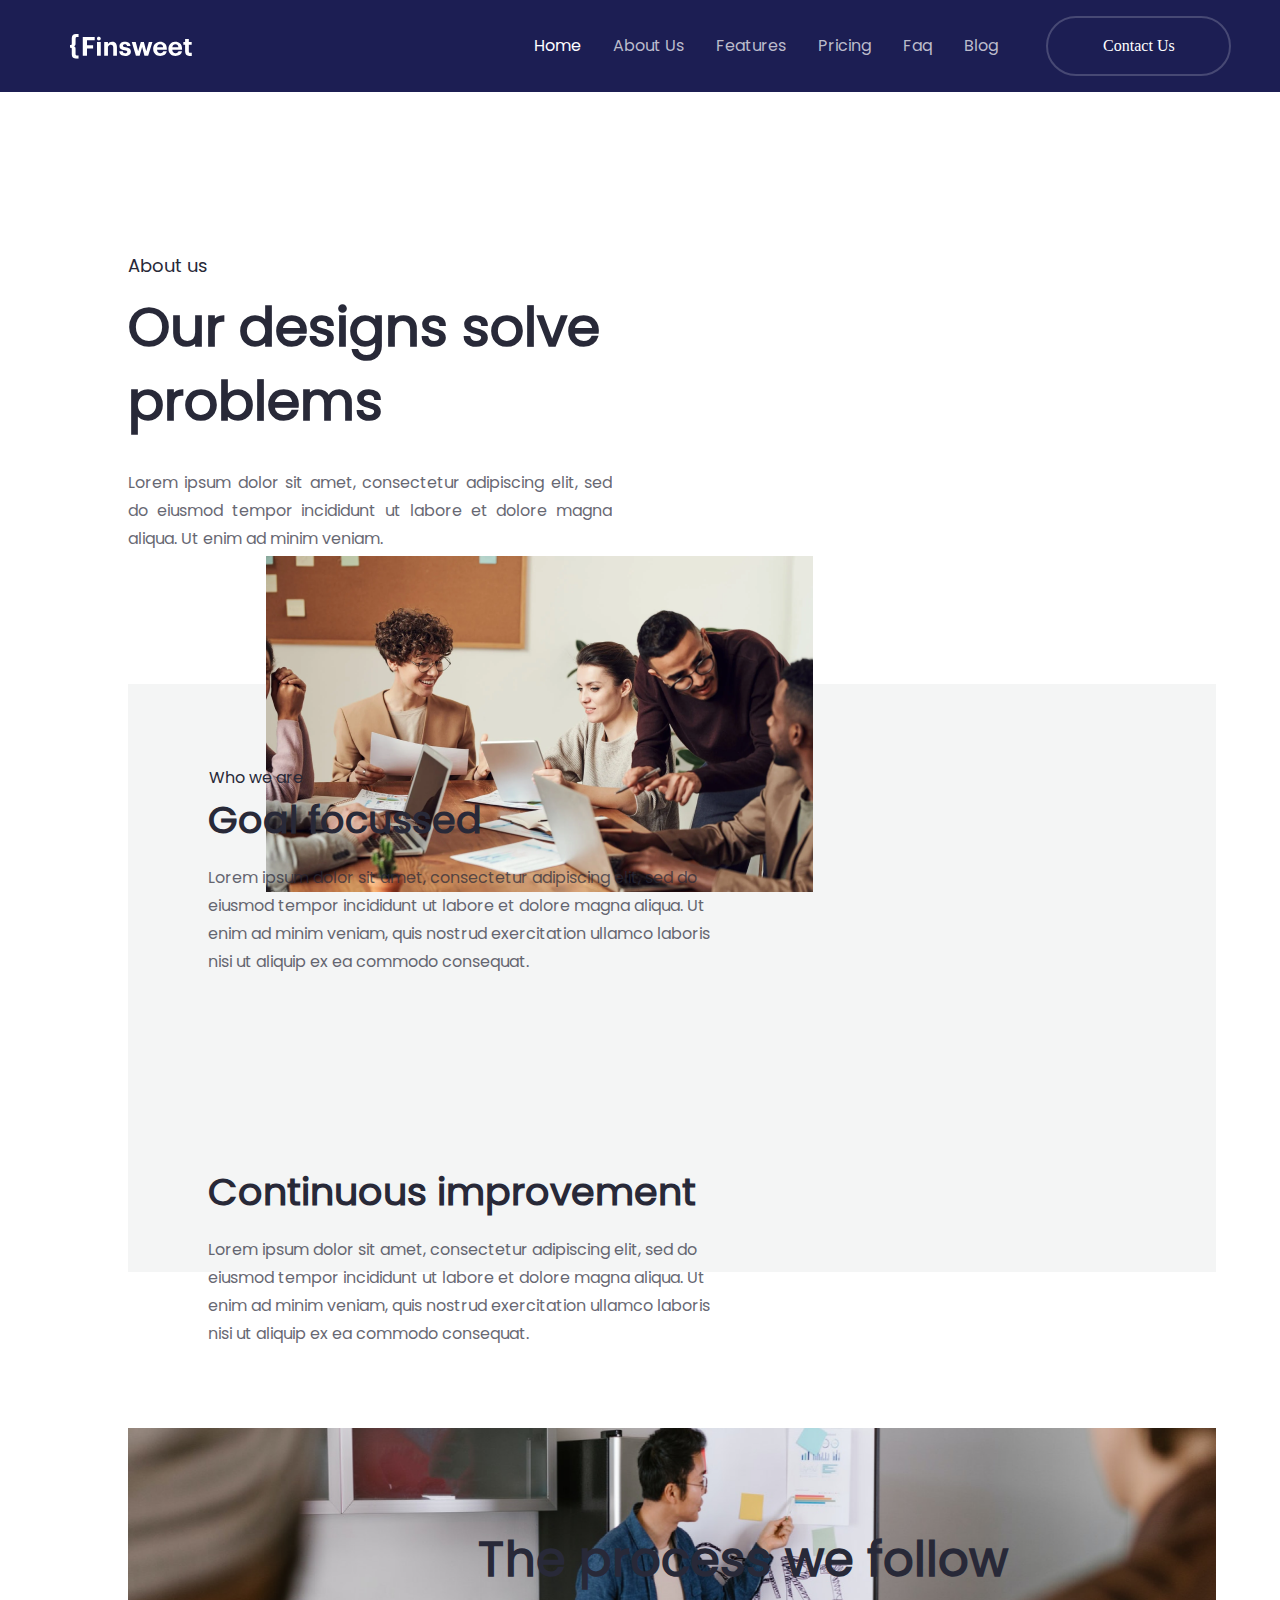
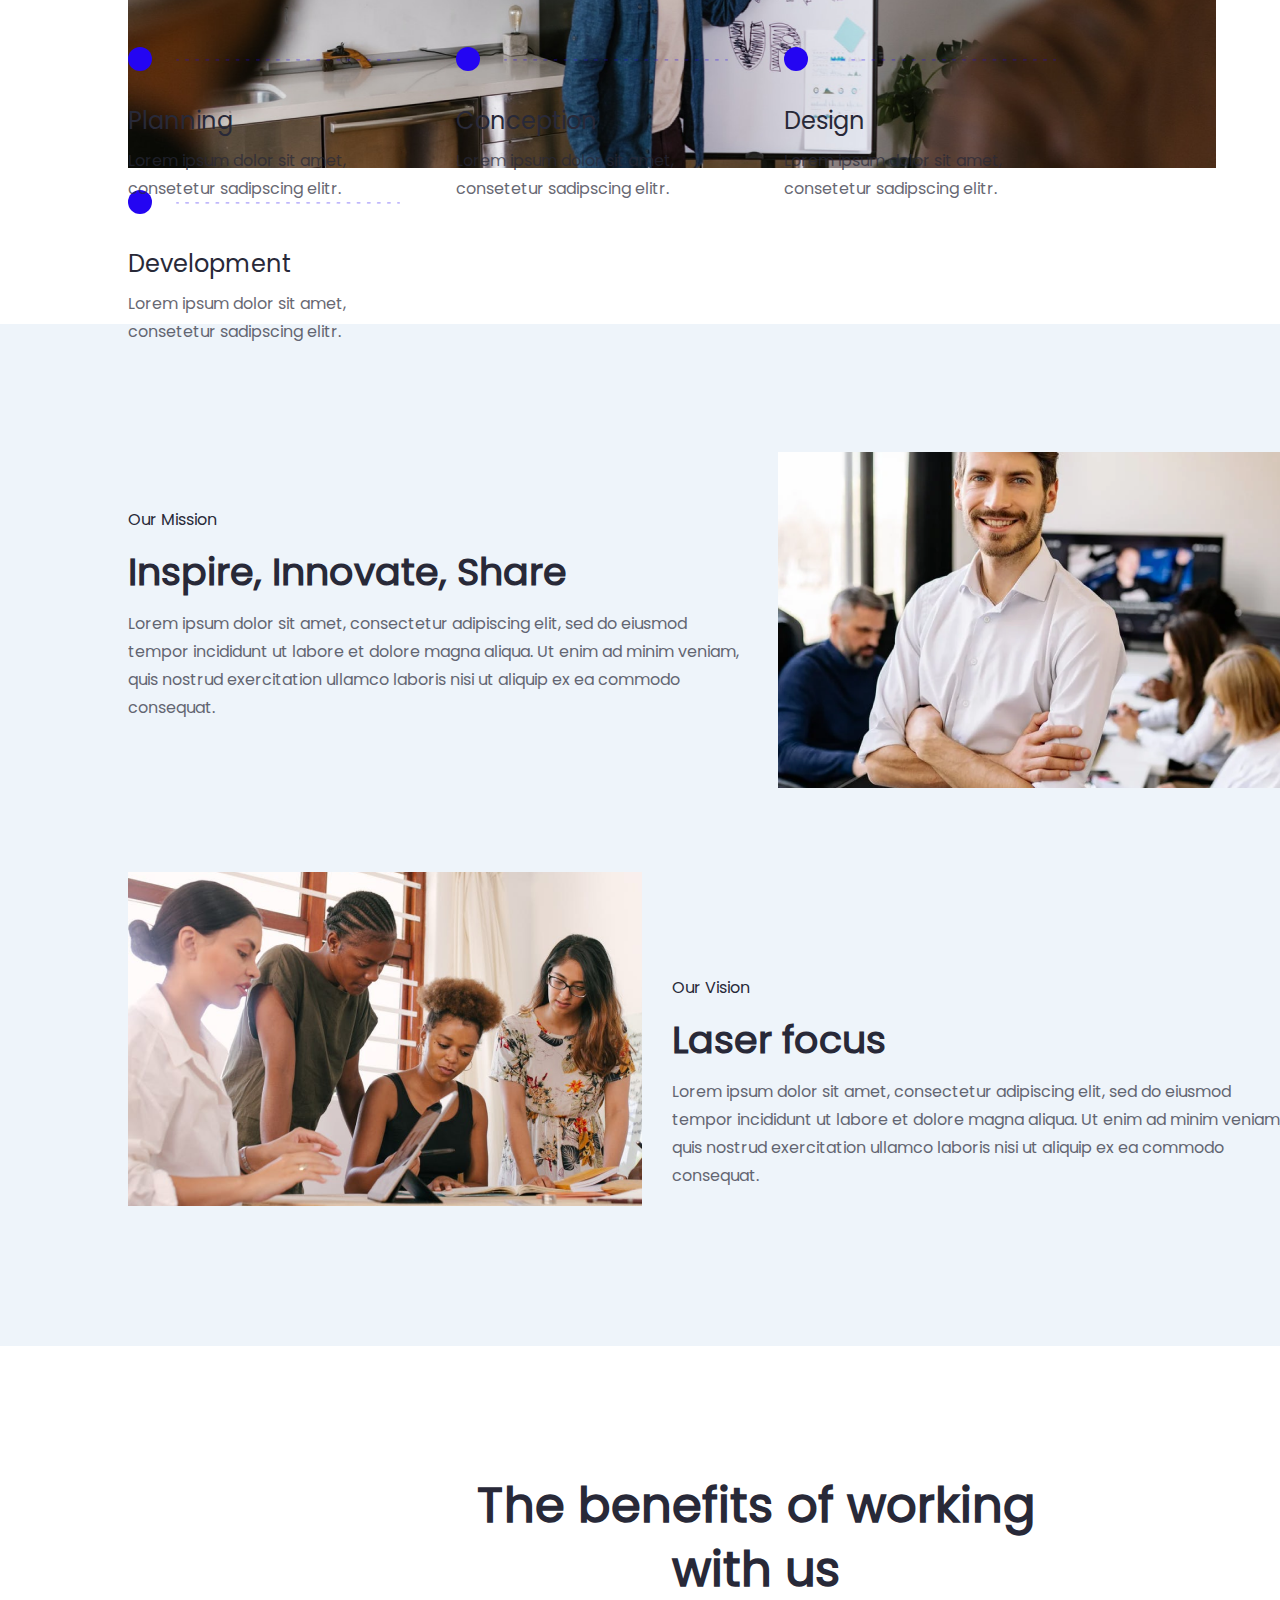
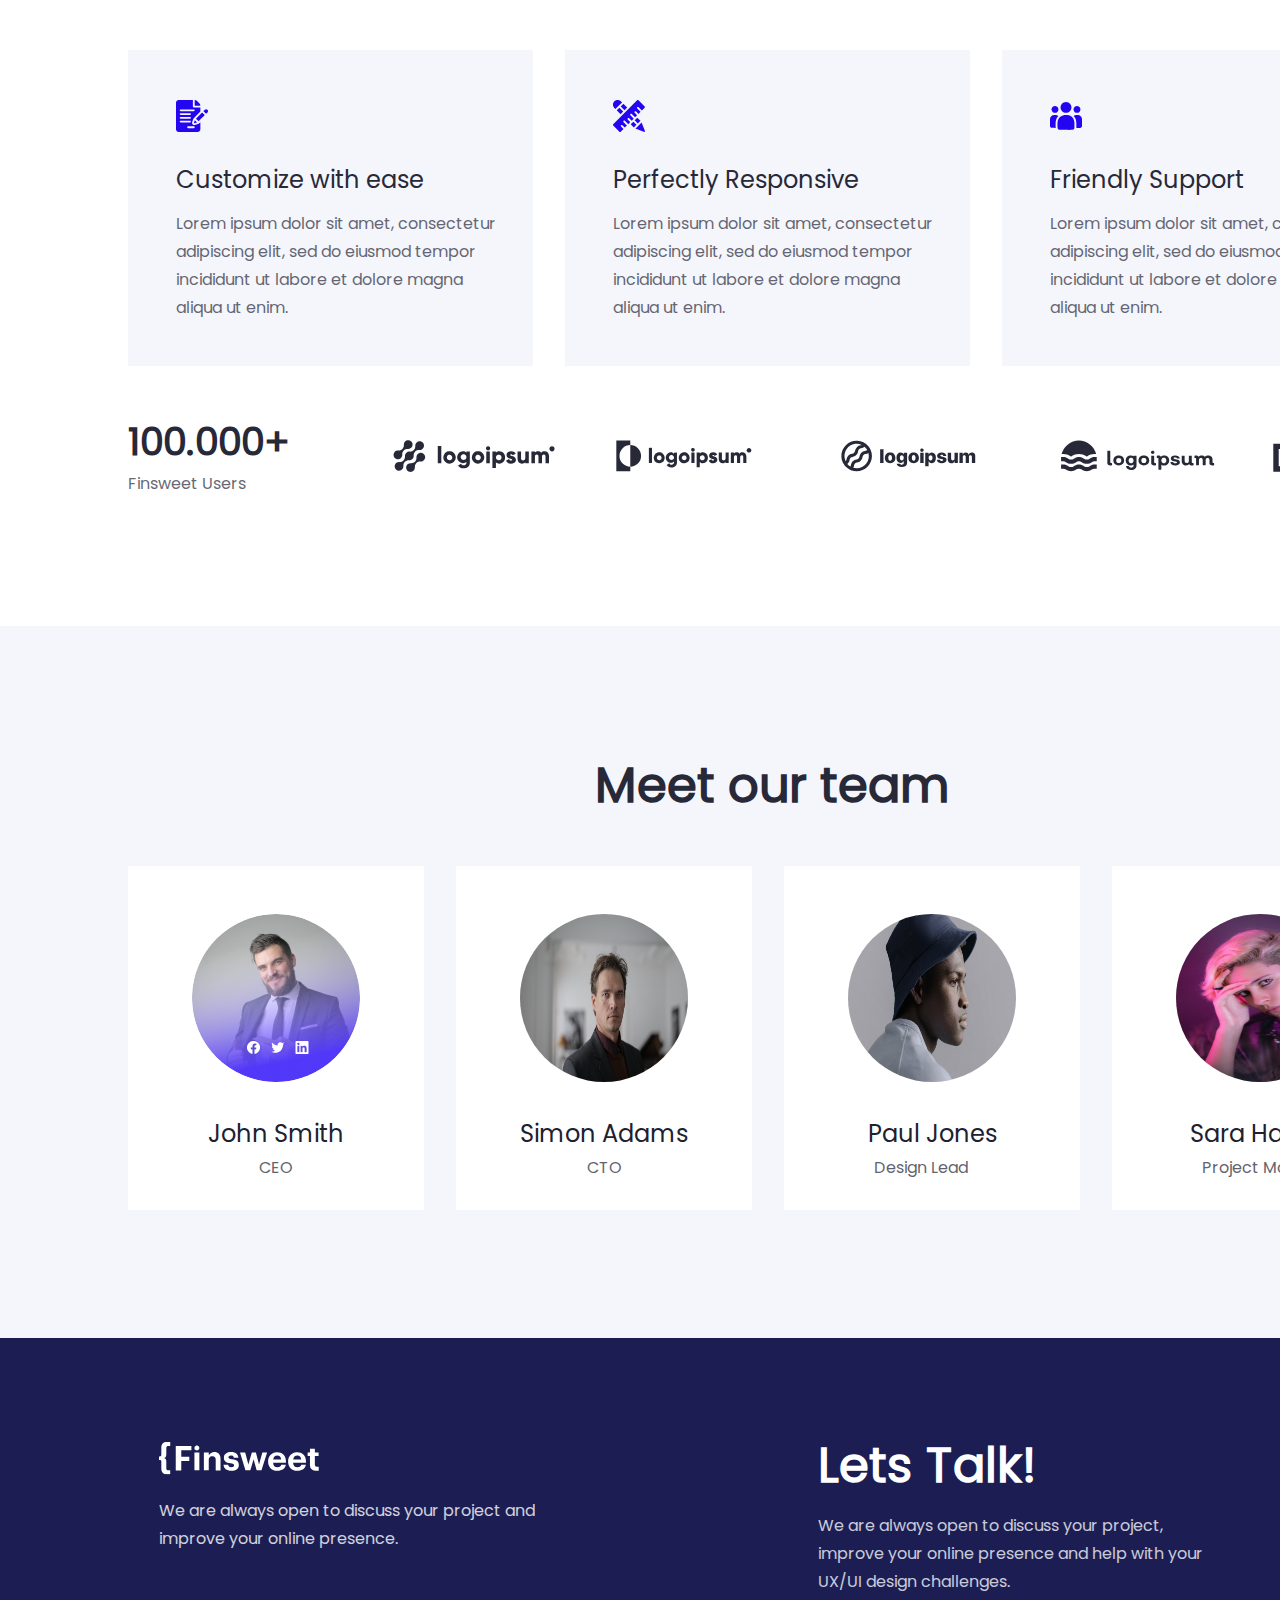
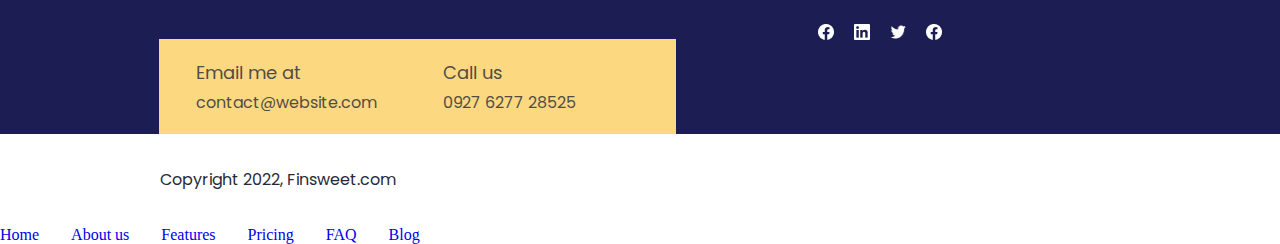
<file: about-us.html>
<!DOCTYPE html>
<html lang="en">
  <head>
    <meta charset="UTF-8" />
    <meta name="viewport" content="width=device-width, initial-scale=1.0" />
    <title>Document</title>
    <link rel="stylesheet" href="css/main.css"  type="text/css"/>
  </head>
  <body>
    <!--wrapper-->
    <div class="wrapper">
      <!--menu-->

      <div class="menu">
        <div class="logo">
          <svg
            xmlns="http://www.w3.org/2000/svg"
            width="122"
            height="25"
            viewBox="0 0 122 25"
            fill="none"
          >
            <g clip-path="url(#clip0_5842_500)">
              <path
                d="M121.784 18.8719V21.891H119.252C116.549 21.806 115.105 20.3467 115.105 17.6055V10.7102H113.337V8.06174H115.105V5.09668H118.842V8.03086H121.699V10.6716H118.842V17.2349C118.842 18.1229 119.02 18.8333 120.387 18.8333L121.784 18.8719Z"
                fill="white"
              />
              <path
                d="M98.4416 15.0033V14.8026C98.4011 13.9145 98.5364 13.0272 98.8395 12.1914C99.1427 11.3557 99.6078 10.5881 100.208 9.93242C100.809 9.27679 101.532 8.7461 102.338 8.37076C103.144 7.99541 104.016 7.78281 104.904 7.74512C105.082 7.74512 105.267 7.74512 105.445 7.74512C108.974 7.74512 112.07 9.79904 112.07 14.6945V15.7369H102.264C102.364 17.9916 103.584 19.2656 105.638 19.2656C107.406 19.2656 108.232 18.4935 108.472 17.3661H112.001C111.568 20.308 109.221 21.945 105.507 21.945C101.43 21.9141 98.4416 19.3351 98.4416 15.0033ZM108.395 13.3741C108.263 11.3202 107.229 10.3318 105.43 10.3318C103.63 10.3318 102.596 11.4437 102.341 13.3741H108.395Z"
                fill="white"
              />
              <path
                d="M83.1838 15.0033V14.8026C83.1433 13.9157 83.278 13.0296 83.5802 12.1949C83.8824 11.3601 84.3462 10.5931 84.9449 9.93769C85.5437 9.28226 86.2658 8.75126 87.0699 8.37505C87.874 7.99883 88.7444 7.78478 89.6312 7.74512C89.8088 7.74512 89.9942 7.74512 90.1717 7.74512C93.7005 7.74512 96.8045 9.79904 96.8045 14.6945V15.7369H87.0059C87.1063 17.9916 88.3263 19.2656 90.3802 19.2656C92.1485 19.2656 92.9747 18.4935 93.214 17.3661H96.7428C96.3026 20.308 93.9553 21.945 90.2412 21.945C86.172 21.9141 83.1838 19.3351 83.1838 15.0033ZM93.1368 13.3741C93.0055 11.3202 91.9709 10.3318 90.1717 10.3318C88.3726 10.3318 87.3688 11.4746 87.0831 13.3664L93.1368 13.3741Z"
                fill="white"
              />
              <path
                d="M61.7725 8.03027H65.7259L68.1427 17.188L70.7912 8.03027H73.8798L76.2735 17.188L78.8216 8.03027H82.443L78.1498 21.6356H74.4435L72.127 13.0956L69.6484 21.6356H65.8958L61.7725 8.03027Z"
                fill="white"
              />
              <path
                d="M49.209 17.358H52.7377C52.8999 18.5858 53.5099 19.2884 55.1314 19.2884C56.583 19.2884 57.2548 18.7402 57.2548 17.8059C57.2548 16.8716 56.4827 16.4778 54.506 16.1998C50.8846 15.6516 49.487 14.6092 49.487 11.953C49.487 9.11918 52.0814 7.71387 54.892 7.71387C57.9111 7.71387 60.189 8.81032 60.5133 11.9375H57.0309C57.0087 11.6958 56.9388 11.4608 56.8252 11.2462C56.7117 11.0317 56.5567 10.8417 56.3693 10.6873C56.1819 10.533 55.9658 10.4173 55.7335 10.3469C55.5011 10.2766 55.2571 10.2529 55.0156 10.2774H54.8997C53.6797 10.2774 52.9694 10.8488 52.9694 11.6827C52.9694 12.5167 53.6257 12.8796 55.6178 13.1653C58.9999 13.6749 60.8916 14.532 60.8916 17.443C60.8916 20.354 58.7528 21.9137 55.17 21.9137C51.5872 21.9137 49.3094 20.2999 49.209 17.358Z"
                fill="white"
              />
              <path
                d="M34.2139 8.03H37.9511V10.1843C38.3723 9.39357 39.0117 8.74039 39.7933 8.30239C40.5748 7.86438 41.4657 7.65996 42.3601 7.71342C45.0085 7.71342 46.9312 9.32721 46.9312 13.0104V21.6662H43.2403V13.5509C43.2403 11.7054 42.5222 10.8252 40.8544 10.8252C40.5019 10.7945 40.1467 10.8337 39.8094 10.9406C39.4721 11.0476 39.1593 11.22 38.8888 11.4482C38.6183 11.6763 38.3955 11.9556 38.2333 12.2701C38.0711 12.5846 37.9725 12.928 37.9434 13.2806C37.9241 13.4448 37.9241 13.6107 37.9434 13.7748V21.6353H34.2139V8.03Z"
                fill="white"
              />
              <path
                d="M27.0022 4.60972C26.9887 4.2371 27.086 3.86885 27.2819 3.55157C27.4777 3.2343 27.7633 2.98228 28.1025 2.82742C28.4417 2.67256 28.8192 2.62182 29.1872 2.68162C29.5553 2.74143 29.8973 2.90909 30.17 3.16339C30.4427 3.41768 30.6338 3.74717 30.7191 4.11014C30.8044 4.4731 30.7801 4.85323 30.6493 5.20238C30.5184 5.55153 30.287 5.85401 29.9841 6.07153C29.6813 6.28904 29.3207 6.4118 28.948 6.42428H28.8785C28.6473 6.43891 28.4154 6.40774 28.1961 6.33255C27.9769 6.25736 27.7747 6.13963 27.6011 5.98611C27.4275 5.83258 27.2859 5.6463 27.1845 5.43793C27.083 5.22956 27.0237 5.00321 27.0099 4.77187C27.0035 4.71807 27.0009 4.66388 27.0022 4.60972ZM27.0022 8.03035H30.778V21.6357H27.0177L27.0022 8.03035Z"
                fill="white"
              />
              <path
                d="M12.7715 3.04199H24.709V6.33908H16.9874V11.2577H23.1029V14.4312H16.9797V21.6354H12.7715V3.04199Z"
                fill="white"
              />
              <path
                d="M5.56722 9.12683C5.56722 10.2928 5.56722 11.7135 3.96114 12.2927C5.60582 12.8563 5.56722 14.0532 5.56722 15.3041V19.937C5.56722 20.8172 5.92241 21.35 6.55557 21.4813C6.6947 21.5282 6.84127 21.5491 6.98797 21.543H8.53228V24.6316H5.98418C3.2662 24.6316 1.76823 23.0873 1.76823 20.2227V14.7404C1.74895 14.4589 1.62485 14.1949 1.42043 14.0005C1.216 13.8061 0.946116 13.6954 0.664051 13.6903H0V10.98H0.664051C0.951744 10.9762 1.22693 10.8618 1.43252 10.6605C1.63812 10.4592 1.75833 10.1865 1.76823 9.89899V4.33949C1.76823 1.52114 3.23532 0 5.98418 0H8.55544V3.04228H7.01114C6.86426 3.0427 6.71835 3.06615 6.57873 3.11177C5.94557 3.27392 5.59038 3.79899 5.59038 4.65608L5.56722 9.12683Z"
                fill="white"
              />
            </g>
            <defs>
              <clipPath id="clip0_5842_500">
                <rect width="122" height="24.7089" fill="white" />
              </clipPath>
            </defs>
          </svg>
        </div>
        <label for="mobile">
          <div></div>
          <div></div>
          <div></div>
        </label>
        <input type="radio" id="mobile" name="mobile" />
        <input type="radio" id="close" name="mobile" />
        <div class="navbar">
          <nav>
            <div><a href="./index.html" class="white">home</a></div>
            <div><a href="./about-us.html">about us</a></div>
            <div><a href="#">features</a></div>
            <div><a href="#">pricing</a></div>
            <div><a href="#">faq</a></div>
            <div><a href="#">blog</a></div>
          </nav>
          <label for="close"> &times; </label>
        </div>
        <div class="navbtn">
          <button>contact us</button>
        </div>
      </div>
      <!-- end menu-->
      <!-- about us-->
      <div class="about-as">
        <div class="about-us1">
          <p class="title">About us</p>
          <h1>Our designs solve problems</h1>
          <p class="text">
            Lorem ipsum dolor sit amet, consectetur adipiscing elit, sed do
            eiusmod tempor incididunt ut labore et dolore magna aliqua. Ut enim
            ad minim veniam.
          </p>
        </div>
        <div class="about-us2">
          <img
            class="about-us-image"
            src="./images/about-us/https_/www.pexels.com/photo/group-of-people-sitting-indoors-3184360.png"
            alt=""
          />
        </div>
      </div>
      <!-- end about us-->
      <!-- rectangle 1303-->
      <div class="rectangle-1303">
        <div class="rectangle-1303-1">
          <p class="title">Who we are</p>
          <h3>Goal focussed</h3>
          <p class="text">
            Lorem ipsum dolor sit amet, consectetur adipiscing elit, sed do
            eiusmod tempor incididunt ut labore et dolore magna aliqua. Ut enim
            ad minim veniam, quis nostrud exercitation ullamco laboris nisi ut
            aliquip ex ea commodo consequat.
          </p>
        </div>
        <div class="rectangle-1303-1">
          <p class="title"></p>
          <h3>Continuous improvement</h3>
          <p class="text">
            Lorem ipsum dolor sit amet, consectetur adipiscing elit, sed do
            eiusmod tempor incididunt ut labore et dolore magna aliqua. Ut enim
            ad minim veniam, quis nostrud exercitation ullamco laboris nisi ut
            aliquip ex ea commodo consequat.
          </p>
        </div>
        <img
          class="image1303"
          src="./images/rectangle1303/https_/www.pexels.com/photo/man-in-blue-jacket-looking-at-white-board-7413916.png"
          alt="photo"
        />
      </div>

      <!-- end rectangle 1303-->
      <!-- process-->
      <div class="processs">
        <div class="the-process">
          <h2>The process we follow</h2>
          <div class="process">
            <div class="process1">
              <div class="circle">
                <svg
                  xmlns="http://www.w3.org/2000/svg"
                  width="24"
                  height="24"
                  viewBox="0 0 24 24"
                  fill="none"
                >
                  <circle cx="12" cy="12" r="12" fill="#2405F2" />
                </svg>
                <img src="./images/process/Line Indicator.png" alt="" />
              </div>
              <h6>Planning</h6>
              <p>Lorem ipsum dolor sit amet, consetetur sadipscing elitr.</p>
            </div>
            <div class="process1">
              <div class="circle">
                <svg
                  xmlns="http://www.w3.org/2000/svg"
                  width="24"
                  height="24"
                  viewBox="0 0 24 24"
                  fill="none"
                >
                  <circle cx="12" cy="12" r="12" fill="#2405F2" />
                </svg>
                <img src="./images/process/Line Indicator.png" alt="" />
              </div>
              <h6>Conception</h6>
              <p>Lorem ipsum dolor sit amet, consetetur sadipscing elitr.</p>
            </div>
            <div class="process1">
              <div class="circle">
                <svg
                  xmlns="http://www.w3.org/2000/svg"
                  width="24"
                  height="24"
                  viewBox="0 0 24 24"
                  fill="none"
                >
                  <circle cx="12" cy="12" r="12" fill="#2405F2" />
                </svg>
                <img src="./images/process/Line Indicator.png" alt="" />
              </div>
              <h6>Design</h6>
              <p>Lorem ipsum dolor sit amet, consetetur sadipscing elitr.</p>
            </div>
            <div class="process1">
              <div class="circle">
                <svg
                  xmlns="http://www.w3.org/2000/svg"
                  width="24"
                  height="24"
                  viewBox="0 0 24 24"
                  fill="none"
                >
                  <circle cx="12" cy="12" r="12" fill="#2405F2" />
                </svg>
                <img src="./images/process/Line Indicator.png" alt="" />
              </div>
              <h6>Development</h6>
              <p>Lorem ipsum dolor sit amet, consetetur sadipscing elitr.</p>
            </div>
          </div>
        </div>
      </div>
      <!-- end process-->
      <!--our vision -->
      <div class="our-visions">
        <div class="our-vision">
          <div class="our-vision1">
            <div class="our-vision-text">
              <p class="Mission">Our Mission</p>
              <h3>Inspire, Innovate, Share</h3>
              <p class="text">
                Lorem ipsum dolor sit amet, consectetur adipiscing elit, sed do
                eiusmod tempor incididunt ut labore et dolore magna aliqua. Ut
                enim ad minim veniam, quis nostrud exercitation ullamco laboris
                nisi ut aliquip ex ea commodo consequat.
              </p>
            </div>
            <img
              class="women"
              src="./images/our-vision/https_/www.pexels.com/photo/photo-of-women-at-the-meeting-3810789.png"
              alt=""
            />
          </div>
          <div class="our-vision1">
            <img
              class="man"
              src="./images/our-vision/https_/www.pexels.com/photo/a-man-standing-in-an-office-7792811.png"
              alt=""
            />
            <div class="our-vision-text">
              <p class="Mission">Our Vision</p>
              <h3>Laser focus</h3>
              <p class="text">
                Lorem ipsum dolor sit amet, consectetur adipiscing elit, sed do
                eiusmod tempor incididunt ut labore et dolore magna aliqua. Ut
                enim ad minim veniam, quis nostrud exercitation ullamco laboris
                nisi ut aliquip ex ea commodo consequat.
              </p>
            </div>
          </div>
        </div>
      </div>
      <!-- end our vision -->
      <!--bnefits  -->
      <div class="benefits">
        <h2>The benefits of working with us</h2>
        <div class="rectangel-1318">
          <div class="rectangel-1318-1">
            <svg
              xmlns="http://www.w3.org/2000/svg"
              width="32"
              height="32"
              viewBox="0 0 32 32"
              fill="none"
            >
              <path
                d="M24.3444 5.46387C24.3444 4.71312 24.0514 4.00637 23.5204 3.47537L20.869 0.824C20.3454 0.300313 19.602 0 18.8623 0H18.7012V5.625H24.3444L24.3444 5.46387Z"
                fill="#2405F2"
              />
              <path
                d="M17.1211 19.3461C17.3005 18.8013 17.6136 18.2941 18.0219 17.8831L24.3696 11.561V7.5H17.7821C17.2639 7.5 16.875 7.08069 16.875 6.5625V0H2.8125C1.26163 0 0 1.26163 0 2.8125V29.1875C0 30.7384 1.26163 32 2.8125 32H21.5321C23.0829 32 24.3696 30.7384 24.3696 29.1875V22.1906L23.3393 23.1958C22.9219 23.6096 22.433 23.9108 21.8818 24.0949L18.9009 25.0901L18.4468 25.1148C17.696 25.1148 16.9856 24.7495 16.5443 24.1379C16.1067 23.5291 15.9877 22.7399 16.2257 22.0268L17.1211 19.3461ZM4.6875 16.875H14.0321C14.5503 16.875 14.9696 17.2943 14.9696 17.8125C14.9696 18.3307 14.5503 18.75 14.0321 18.75H4.6875C4.16931 18.75 3.75 18.3307 3.75 17.8125C3.75 17.2943 4.16931 16.875 4.6875 16.875ZM3.75 14.0625C3.75 13.5443 4.16931 13.125 4.6875 13.125H14.0321C14.5503 13.125 14.9696 13.5443 14.9696 14.0625C14.9696 14.5807 14.5503 15 14.0321 15H4.6875C4.16931 15 3.75 14.5807 3.75 14.0625ZM3.75 21.5625C3.75 21.0443 4.16931 20.625 4.6875 20.625H14.0321C14.5503 20.625 14.9696 21.0443 14.9696 21.5625C14.9696 22.0807 14.5503 22.5 14.0321 22.5H4.6875C4.16931 22.5 3.75 22.0807 3.75 21.5625ZM17.7821 26.25C18.3003 26.25 18.7196 26.6693 18.7196 27.1875C18.7196 27.7057 18.3003 28.125 17.7821 28.125H12.1571C11.6389 28.125 11.2196 27.7057 11.2196 27.1875C11.2196 26.6693 11.6389 26.25 12.1571 26.25H17.7821ZM4.6875 11.25C4.16931 11.25 3.75 10.8307 3.75 10.3125C3.75 9.79431 4.16931 9.375 4.6875 9.375H17.7821C18.3003 9.375 18.7196 9.79431 18.7196 10.3125C18.7196 10.8307 18.3003 11.25 17.7821 11.25H4.6875Z"
                fill="#2405F2"
              />
              <path
                d="M18.819 20.1758L18.0034 22.6227C17.8812 22.9893 18.23 23.338 18.5965 23.2155L21.042 22.3988L18.819 20.1758Z"
                fill="#2405F2"
              />
              <path
                d="M26.1011 12.457L19.9268 18.6313L22.5896 21.2942C23.9851 19.8984 26.7004 17.1827 28.7636 15.1195L26.1011 12.457Z"
                fill="#2405F2"
              />
              <path
                d="M31.4496 9.76703C31.1201 9.43559 30.6348 9.24609 30.1203 9.24609C29.6057 9.24609 29.1205 9.43559 28.7891 9.76797L27.4268 11.1303L30.0891 13.7927C30.8349 13.0468 31.3504 12.5313 31.4516 12.4302C32.1839 11.6968 32.1838 10.5022 31.4496 9.76703Z"
                fill="#2405F2"
              />
            </svg>
            <h6>Customize with ease</h6>
            <p>
              Lorem ipsum dolor sit amet, consectetur adipiscing elit, sed do
              eiusmod tempor incididunt ut labore et dolore magna aliqua ut
              enim.
            </p>
          </div>
          <div class="rectangel-1318-1">
            <svg
              xmlns="http://www.w3.org/2000/svg"
              width="32"
              height="32"
              viewBox="0 0 32 32"
              fill="none"
            >
              <g clip-path="url(#clip0_757_994)">
                <path
                  d="M2.41529 9.0443L9.04445 2.41514L7.93947 1.31015C6.11183 -0.517488 3.13795 -0.517488 1.31055 1.3104C0.42505 2.19565 -0.0625 3.37266 -0.0625 4.62486C-0.0625 5.87681 0.42505 7.05406 1.31055 7.93932L2.41529 9.0443Z"
                  fill="#2405F2"
                />
                <path
                  d="M3.74121 10.3704L6.39283 7.71875L10.1924 11.5183L7.54078 14.1699L3.74121 10.3704Z"
                  fill="#2405F2"
                />
                <path
                  d="M7.71875 6.39283L10.3704 3.74121L14.1699 7.54053L11.5183 10.1922L7.71875 6.39283Z"
                  fill="#2405F2"
                />
                <path
                  d="M22.8237 28.1272C22.8237 28.1275 22.8237 28.1275 22.8235 28.1275L22.3867 28.5645L30.6516 31.8704C30.7644 31.9155 30.8823 31.9375 30.9995 31.9375C31.2437 31.9375 31.4834 31.8421 31.6626 31.6629C31.9278 31.3977 32.0093 31 31.8701 30.6516L28.5642 22.3867L22.8237 28.1272Z"
                  fill="#2405F2"
                />
                <path
                  d="M17.7051 24.3342L20.3567 21.6826L23.4866 24.8128L20.835 27.4644L17.7051 24.3342Z"
                  fill="#2405F2"
                />
                <path
                  d="M21.6826 20.3569L24.3342 17.7051L27.4644 20.8352L24.8128 23.4868L21.6826 20.3569Z"
                  fill="#2405F2"
                />
                <path
                  d="M8.05129 25.1497C7.68508 25.5157 7.68508 26.1094 8.05129 26.4754L10.482 28.9061L7.72511 31.6629C7.35915 32.0291 6.7654 32.0291 6.39943 31.6629L0.212159 25.4756C-0.154053 25.1097 -0.154053 24.5159 0.212159 24.15L24.15 0.212159C24.5159 -0.154053 25.1097 -0.154053 25.4756 0.212159L31.6629 6.39918C31.846 6.58229 31.9376 6.82228 31.9376 7.06227C31.9376 7.30202 31.846 7.54201 31.6629 7.72511L28.9061 10.482L25.5916 7.16725C25.2254 6.80104 24.6319 6.80104 24.2657 7.16725C23.8997 7.53346 23.8997 8.12697 24.2657 8.49318L27.5801 11.8076L25.4864 13.9016L23.0557 11.4707C22.6897 11.1048 22.096 11.1048 21.7298 11.4707C21.3638 11.8369 21.3638 12.4304 21.7298 12.7967L24.1605 15.2273L22.0667 17.3213L18.7522 14.0066C18.386 13.6407 17.7925 13.6407 17.4263 14.0066C17.0603 14.3728 17.0603 14.9663 17.4263 15.3326L20.7408 18.647L18.647 20.741L16.2163 18.3103C15.8501 17.9441 15.2566 17.9441 14.8904 18.3103C14.5244 18.6763 14.5244 19.2698 14.8904 19.636L17.3211 22.0667L15.2273 24.1607L11.9129 20.846C11.5467 20.48 10.9531 20.48 10.5869 20.846C10.221 21.2122 10.221 21.8057 10.5869 22.1719L13.9014 25.4864L11.8076 27.5804L9.37697 25.1497C9.01101 24.7835 8.41725 24.7835 8.05129 25.1497Z"
                  fill="#2405F2"
                />
              </g>
              <defs>
                <clipPath id="clip0_757_994">
                  <rect width="32" height="32" fill="white" />
                </clipPath>
              </defs>
            </svg>
            <h6>Perfectly Responsive</h6>
            <p>
              Lorem ipsum dolor sit amet, consectetur adipiscing elit, sed do
              eiusmod tempor incididunt ut labore et dolore magna aliqua ut
              enim.
            </p>
          </div>
          <div class="rectangel-1318-1">
            <svg
              xmlns="http://www.w3.org/2000/svg"
              width="32"
              height="28"
              viewBox="0 0 32 28"
              fill="none"
            >
              <path
                d="M16 10.8749C19.003 10.8749 21.4374 8.44047 21.4374 5.43745C21.4374 2.43443 19.003 0 16 0C12.9969 0 10.5625 2.43443 10.5625 5.43745C10.5625 8.44047 12.9969 10.8749 16 10.8749Z"
                fill="#2405F2"
              />
              <path
                d="M27 10.8749C28.8984 10.8749 30.4374 9.33593 30.4374 7.43747C30.4374 5.53901 28.8984 4 27 4C25.1015 4 23.5625 5.53901 23.5625 7.43747C23.5625 9.33593 25.1015 10.8749 27 10.8749Z"
                fill="#2405F2"
              />
              <path
                d="M4.99997 10.8749C6.89843 10.8749 8.43744 9.33593 8.43744 7.43747C8.43744 5.53901 6.89843 4 4.99997 4C3.10151 4 1.5625 5.53901 1.5625 7.43747C1.5625 9.33593 3.10151 10.8749 4.99997 10.8749Z"
                fill="#2405F2"
              />
              <path
                d="M8.3868 13.9615C7.03369 12.8528 5.80826 12.9996 4.24371 12.9996C1.90373 12.9996 0 14.8921 0 17.2177V24.0432C0 25.0532 0.824368 25.8745 1.83811 25.8745C6.21469 25.8745 5.68745 25.9537 5.68745 25.6857C5.68745 20.8491 5.11458 17.3022 8.3868 13.9615Z"
                fill="#2405F2"
              />
              <path
                d="M17.4882 13.0249C14.7555 12.797 12.3802 13.0275 10.3314 14.7187C6.90288 17.4649 7.56268 21.1625 7.56268 25.6861C7.56268 26.8829 8.53642 27.8748 9.75141 27.8748C22.9439 27.8748 23.469 28.3003 24.2513 26.5679C24.5078 25.9821 24.4375 26.1682 24.4375 20.5636C24.4375 16.112 20.583 13.0249 17.4882 13.0249Z"
                fill="#2405F2"
              />
              <path
                d="M27.7564 13.0004C26.1833 13.0004 24.9646 12.8552 23.6133 13.9623C26.8611 17.2783 26.3126 20.5832 26.3126 25.6865C26.3126 25.9562 25.8749 25.8753 30.0963 25.8753C31.1463 25.8753 32.0001 25.0247 32.0001 23.9791V17.2185C32.0001 14.8929 30.0963 13.0004 27.7564 13.0004Z"
                fill="#2405F2"
              />
            </svg>
            <h6>Friendly Support</h6>
            <p>
              Lorem ipsum dolor sit amet, consectetur adipiscing elit, sed do
              eiusmod tempor incididunt ut labore et dolore magna aliqua ut
              enim.
            </p>
          </div>
          <div class="logos">
            <div class="Finsweet-users">
              <h3>100.000+</h3>
              <p>Finsweet Users</p>
            </div>
            <div class="logo1">
              <svg
                xmlns="http://www.w3.org/2000/svg"
                width="162"
                height="32"
                viewBox="0 0 162 32"
                fill="none"
              >
                <g clip-path="url(#clip0_904_1039)">
                  <path
                    d="M24.7231 14.0828C24.2731 14.5374 23.9284 15.086 23.7137 15.6896C23.499 16.2932 23.4196 16.9369 23.481 17.5749L23.4596 17.5534C23.5227 18.3043 23.4219 19.06 23.1641 19.7677C22.9063 20.4755 22.4979 21.1182 21.9671 21.6511C21.4364 22.184 20.7962 22.5942 20.0912 22.853C19.3863 23.1118 18.6336 23.213 17.8857 23.1497L17.907 23.1711C17.0124 23.0875 16.1138 23.2829 15.3339 23.7308C14.5539 24.1787 13.9305 24.8573 13.5487 25.6739C13.1669 26.4905 13.0452 27.4056 13.2004 28.2941C13.3555 29.1827 13.7798 30.0016 14.4154 30.6393C15.0511 31.2768 15.8671 31.7021 16.7523 31.857C17.6375 32.012 18.5487 31.8889 19.3617 31.5049C20.1748 31.1209 20.85 30.4943 21.2954 29.7109C21.7408 28.9273 21.9347 28.025 21.8506 27.1269L21.8732 27.1483C21.81 26.3974 21.9109 25.6417 22.1687 24.9339C22.4265 24.2262 22.835 23.5834 23.3657 23.0506C23.8965 22.5177 24.5366 22.1076 25.2416 21.8488C25.9465 21.5899 26.6992 21.4887 27.4471 21.5521L27.4246 21.5306C28.1554 21.5966 28.891 21.4763 29.5632 21.1808C30.2354 20.8854 30.8224 20.4244 31.2698 19.8405C31.7173 19.2567 32.0107 18.5689 32.1229 17.8408C32.2352 17.1128 32.1625 16.368 31.9116 15.6757C31.6609 14.9833 31.2401 14.3657 30.6882 13.8802C30.1364 13.3946 29.4714 13.0568 28.7549 12.8979C28.0384 12.739 27.2935 12.7643 26.5893 12.9715C25.8852 13.1786 25.2445 13.5609 24.7267 14.0828H24.7231Z"
                    fill="#282938"
                  />
                  <path
                    d="M15.9638 20.3602L15.9412 20.3388C16.5769 20.4031 17.2189 20.3247 17.8207 20.1094C18.4225 19.8942 18.9692 19.5472 19.4211 19.0938C19.8731 18.6404 20.219 18.0918 20.4339 17.4878C20.6488 16.8837 20.7273 16.2392 20.6637 15.6009L20.6863 15.6223C20.6232 14.8715 20.724 14.1157 20.9818 13.408C21.2396 12.7003 21.6481 12.0575 22.1789 11.5247C22.7096 10.9918 23.3498 10.5816 24.0547 10.3228C24.7596 10.0639 25.5124 9.96268 26.2603 10.0261L26.2377 10.0047C27.1324 10.089 28.0313 9.89416 28.8117 9.44682C29.5921 8.99941 30.216 8.32121 30.5984 7.50469C30.9808 6.68818 31.103 5.77313 30.9484 4.88432C30.7937 3.99551 30.3697 3.17624 29.7343 2.53824C29.0988 1.90024 28.2829 1.47458 27.3976 1.31932C26.5123 1.16406 25.6009 1.28675 24.7877 1.67067C23.9744 2.05458 23.2989 2.68103 22.8533 3.46456C22.4077 4.24809 22.2137 5.15056 22.2977 6.04887L22.2763 6.02622C22.3396 6.77718 22.239 7.53298 21.9812 8.24082C21.7235 8.94867 21.3149 9.59148 20.7842 10.1244C20.2535 10.6574 19.6132 11.0675 18.9081 11.3263C18.2031 11.585 17.4503 11.6861 16.7024 11.6224L16.7237 11.6451C16.088 11.5808 15.446 11.6591 14.8442 11.8745C14.2424 12.0897 13.6957 12.4367 13.2438 12.8901C12.7919 13.3435 12.4459 13.8921 12.231 14.4961C12.0161 15.1003 11.9376 15.7447 12.0012 16.383L11.9798 16.3615C12.0427 17.1124 11.9417 17.868 11.6838 18.5757C11.426 19.2833 11.0175 19.926 10.4868 20.4588C9.95608 20.9917 9.31599 21.4018 8.61116 21.6607C7.90632 21.9196 7.15372 22.021 6.40584 21.9578L6.42722 21.9792C5.53248 21.8949 4.63362 22.0897 3.85321 22.5371C3.0728 22.9845 2.44885 23.6627 2.06647 24.4792C1.68408 25.2958 1.56188 26.2108 1.71652 27.0996C1.87116 27.9884 2.29512 28.8077 2.93058 29.4457C3.56603 30.0837 4.38204 30.5093 5.2673 30.6646C6.15257 30.8198 7.06399 30.6972 7.87724 30.3133C8.6905 29.9294 9.366 29.3029 9.81157 28.5194C10.2572 27.7359 10.4512 26.8334 10.3672 25.935L10.3898 25.9565C10.3267 25.2056 10.4275 24.4498 10.6853 23.7422C10.9431 23.0344 11.3516 22.3917 11.8823 21.8588C12.4131 21.3259 13.0532 20.9157 13.7582 20.6569C14.4631 20.3981 15.2158 20.2969 15.9638 20.3602Z"
                    fill="#282938"
                  />
                  <path
                    d="M8.00484 17.9676C8.45492 17.5131 8.79951 16.9645 9.01401 16.3608C9.22851 15.7571 9.30764 15.1135 9.24575 14.4755L9.26831 14.497C9.20512 13.7459 9.30602 12.99 9.5639 12.282C9.82187 11.5741 10.2306 10.9313 10.7616 10.3983C11.2926 9.86538 11.9331 9.45531 12.6383 9.19665C13.3436 8.93798 14.0965 8.83701 14.8446 8.90077L14.8221 8.87931C15.7165 8.96343 16.615 8.76852 17.395 8.32116C18.1751 7.87379 18.7988 7.19575 19.1809 6.3795C19.563 5.56324 19.6851 4.64851 19.5305 3.76003C19.3758 2.87156 18.952 2.05261 18.3168 1.41484C17.6816 0.777078 16.8659 0.351553 15.9809 0.196298C15.096 0.0410433 14.185 0.163616 13.3719 0.547299C12.5589 0.930983 11.8836 1.5571 11.4379 2.34027C10.9924 3.12343 10.7983 4.02553 10.882 4.92354L10.8607 4.90208C10.9238 5.65299 10.823 6.4087 10.5652 7.11645C10.3074 7.82419 9.89892 8.46693 9.36814 8.9998C8.83739 9.53267 8.19721 9.94284 7.49228 10.2017C6.78736 10.4605 6.03467 10.5618 5.28674 10.4983L5.30812 10.5198C4.57731 10.454 3.8418 10.5745 3.16972 10.8701C2.49763 11.1656 1.91073 11.6267 1.46341 12.2107C1.01607 12.7946 0.722785 13.4824 0.610717 14.2104C0.49865 14.9385 0.571428 15.6832 0.82231 16.3754C1.07319 17.0676 1.49406 17.6851 2.04591 18.1706C2.59776 18.6562 3.26273 18.9939 3.97923 19.1527C4.69571 19.3115 5.44052 19.2861 6.14464 19.0789C6.84877 18.8718 7.48941 18.4895 8.00722 17.9676H8.00484Z"
                    fill="#282938"
                  />
                  <path
                    d="M44.7881 6.07617H48.3149V23.3073H44.7881V6.07617Z"
                    fill="#282938"
                  />
                  <path
                    d="M50.3127 17.4075C50.3077 16.1692 50.669 14.9574 51.3505 13.9254C52.0321 12.8934 53.0035 12.0876 54.1416 11.6104C55.2796 11.133 56.5332 11.0056 57.7435 11.2442C58.9537 11.4827 60.0663 12.0764 60.9401 12.9503C61.814 13.8241 62.4099 14.9387 62.6523 16.1529C62.8947 17.367 62.7728 18.6261 62.302 19.7706C61.8311 20.9151 61.0326 21.8936 60.0074 22.582C58.9822 23.2705 57.7766 23.638 56.5433 23.638C55.7245 23.6474 54.9122 23.4929 54.1537 23.1834C53.3952 22.8739 52.7058 22.4157 52.1256 21.8356C51.5455 21.2555 51.0864 20.5652 50.7751 19.8048C50.4638 19.0445 50.3066 18.2296 50.3127 17.4075ZM59.2471 17.4075C59.2325 16.8738 59.0613 16.3563 58.7552 15.9195C58.4492 15.4829 58.0217 15.1466 57.5262 14.9525C57.0307 14.7584 56.4893 14.7153 55.9695 14.8285C55.4498 14.9418 54.9748 15.2063 54.6041 15.589C54.2332 15.9718 53.9831 16.4558 53.8847 16.9805C53.7863 17.5053 53.8443 18.0475 54.0513 18.5394C54.2581 19.0313 54.6049 19.451 55.0482 19.7461C55.4914 20.0411 56.0115 20.1986 56.5433 20.1985C56.9075 20.2083 57.2698 20.1422 57.6072 20.0043C57.9448 19.8666 58.2502 19.66 58.5042 19.3978C58.7583 19.1355 58.9554 18.8234 59.0833 18.4808C59.2112 18.1383 59.267 17.7728 59.2471 17.4075Z"
                    fill="#282938"
                  />
                  <path
                    d="M76.8304 11.5054V22.7123C76.8304 26.6776 73.7502 28.3539 70.6236 28.3539C69.5227 28.4366 68.4204 28.2133 67.4376 27.7086C66.4549 27.2038 65.6294 26.4371 65.052 25.4925L68.061 23.7459C68.3037 24.2383 68.6904 24.6446 69.1694 24.9102C69.6483 25.1759 70.1967 25.2883 70.7411 25.2326C71.0891 25.281 71.4434 25.2502 71.7778 25.1426C72.1123 25.035 72.4184 24.8531 72.6734 24.6107C72.9285 24.3683 73.1261 24.0713 73.2514 23.7419C73.3767 23.4125 73.4266 23.0589 73.3975 22.7075V21.6286C72.9845 22.1359 72.4589 22.539 71.8627 22.8054C71.2665 23.0719 70.6163 23.1943 69.9645 23.1629C68.4135 23.1139 66.9423 22.4607 65.8624 21.3417C64.7825 20.2228 64.1787 18.7259 64.1787 17.1679C64.1787 15.6099 64.7825 14.1129 65.8624 12.9939C66.9423 11.8751 68.4135 11.2219 69.9645 11.1728C70.6163 11.1414 71.2665 11.2639 71.8627 11.5303C72.4589 11.7968 72.9845 12.1999 73.3975 12.7072V11.503L76.8304 11.5054ZM73.3987 17.1697C73.4224 16.599 73.2755 16.0343 72.9768 15.5482C72.6781 15.0621 72.2413 14.6769 71.7228 14.442C71.2042 14.2073 70.6275 14.1337 70.0669 14.2307C69.5064 14.3278 68.9875 14.591 68.5772 14.9866C68.1669 15.3823 67.8839 15.8921 67.7646 16.4505C67.6454 17.009 67.6953 17.5905 67.908 18.1203C68.1207 18.6499 68.4864 19.1036 68.9581 19.4229C69.4298 19.7422 69.9858 19.9124 70.5547 19.9118C70.9252 19.9377 71.2971 19.8854 71.6463 19.7584C71.9955 19.6313 72.3143 19.4322 72.5823 19.1739C72.8502 18.9155 73.0612 18.6037 73.2019 18.2585C73.3424 17.9134 73.4095 17.5425 73.3987 17.1697Z"
                    fill="#282938"
                  />
                  <path
                    d="M78.8273 17.4075C78.8224 16.1692 79.1836 14.9574 79.8653 13.9254C80.5469 12.8934 81.5182 12.0876 82.6563 11.6104C83.7944 11.133 85.0479 11.0056 86.2581 11.2442C87.4684 11.4827 88.5809 12.0764 89.4548 12.9503C90.3287 13.8241 90.9246 14.9387 91.167 16.1529C91.4095 17.367 91.2876 18.6261 90.8167 19.7706C90.3458 20.9151 89.5473 21.8936 88.5221 22.582C87.4969 23.2705 86.2913 23.638 85.058 23.638C84.2393 23.6474 83.4269 23.4929 82.6685 23.1834C81.9099 22.8739 81.2204 22.4157 80.6403 21.8356C80.0602 21.2555 79.6011 20.5652 79.2898 19.8048C78.9785 19.0445 78.8213 18.2296 78.8273 17.4075ZM87.7619 17.4075C87.7471 16.8738 87.5761 16.3563 87.2699 15.9195C86.9639 15.4829 86.5364 15.1466 86.0409 14.9525C85.5455 14.7584 85.004 14.7153 84.4843 14.8285C83.9645 14.9418 83.4896 15.2063 83.1187 15.589C82.7479 15.9718 82.4977 16.4558 82.3994 16.9805C82.3011 17.5053 82.359 18.0475 82.5659 18.5394C82.7729 19.0313 83.1197 19.451 83.5629 19.7461C84.0062 20.0411 84.5261 20.1986 85.058 20.1985C85.4222 20.2083 85.7845 20.1422 86.122 20.0043C86.4595 19.8666 86.7649 19.66 87.0189 19.3978C87.2729 19.1355 87.4701 18.8234 87.598 18.4808C87.7258 18.1383 87.7816 17.7728 87.7619 17.4075Z"
                    fill="#282938"
                  />
                  <path
                    d="M92.9336 8.34231C92.9336 7.92212 93.0577 7.51136 93.2902 7.16199C93.5227 6.8126 93.8532 6.54029 94.2402 6.37949C94.6268 6.21869 95.0521 6.17662 95.4622 6.2586C95.8734 6.34057 96.2497 6.54292 96.546 6.84004C96.8414 7.13716 97.0437 7.51571 97.1246 7.92783C97.2065 8.33994 97.1651 8.76712 97.0042 9.15532C96.8443 9.54357 96.5733 9.87533 96.2252 10.1087C95.8771 10.3422 95.4679 10.4669 95.0492 10.4669C94.4904 10.4612 93.9552 10.2356 93.5595 9.83844C93.1639 9.44117 92.9391 8.90403 92.9336 8.34231ZM93.2899 11.5053H96.8179V23.3082H93.2851L93.2899 11.5053Z"
                    fill="#282938"
                  />
                  <path
                    d="M112.045 17.4072C112.086 18.1873 111.973 18.9677 111.712 19.7036C111.452 20.4396 111.048 21.1166 110.526 21.6956C110.004 22.2746 109.373 22.7443 108.67 23.0775C107.966 23.4109 107.203 23.6012 106.426 23.6377C105.773 23.6735 105.119 23.5629 104.513 23.3138C103.909 23.0646 103.365 22.6834 102.924 22.1975V28.0287H99.3975V11.5058H102.924V12.6145C103.366 12.129 103.909 11.748 104.514 11.4992C105.119 11.2502 105.773 11.1398 106.426 11.1755C107.203 11.2118 107.966 11.4022 108.67 11.7354C109.374 12.0688 110.005 12.5385 110.527 13.1177C111.049 13.6969 111.453 14.3741 111.713 15.1102C111.974 15.8464 112.087 16.627 112.045 17.4072ZM108.518 17.4072C108.505 16.8549 108.329 16.3188 108.013 15.8662C107.698 15.4136 107.256 15.0646 106.744 14.8628C106.231 14.6609 105.671 14.6153 105.133 14.7316C104.595 14.8479 104.103 15.1209 103.718 15.5165C103.335 15.9121 103.075 16.4127 102.972 16.9557C102.871 17.4986 102.93 18.0598 103.144 18.5689C103.358 19.078 103.717 19.5126 104.175 19.8181C104.634 20.1236 105.172 20.2865 105.722 20.2864C106.1 20.3033 106.477 20.2398 106.829 20.1001C107.181 19.9604 107.499 19.7477 107.763 19.4758C108.027 19.2039 108.231 18.8791 108.361 18.5226C108.491 18.1661 108.545 17.7861 108.518 17.4072Z"
                    fill="#282938"
                  />
                  <path
                    d="M122.928 19.7666C122.928 22.4812 120.577 23.6377 118.039 23.6377C117.014 23.731 115.984 23.5132 115.082 23.0124C114.181 22.5117 113.45 21.7511 112.984 20.8288L116.039 19.0823C116.163 19.5085 116.429 19.8793 116.792 20.1328C117.155 20.3862 117.593 20.5069 118.035 20.4747C118.88 20.4747 119.304 20.2149 119.304 19.7439C119.304 18.4444 113.52 19.13 113.52 15.0466C113.52 12.4726 115.683 11.1754 118.129 11.1754C119.048 11.1463 119.957 11.3652 120.764 11.8093C121.57 12.2535 122.243 12.9065 122.712 13.7006L119.703 15.3291C119.571 15.0199 119.351 14.7567 119.071 14.572C118.791 14.3874 118.464 14.2895 118.129 14.2907C117.517 14.2907 117.14 14.5291 117.14 14.9512C117.145 16.2972 122.928 15.3995 122.928 19.7666Z"
                    fill="#282938"
                  />
                  <path
                    d="M135.812 11.5059V23.3088H132.285V22.1988C131.879 22.6886 131.362 23.0745 130.778 23.3249C130.194 23.5752 129.559 23.6829 128.925 23.639C126.55 23.639 124.531 21.9401 124.531 18.7509V11.5059H128.058V18.2324C128.029 18.5135 128.06 18.7976 128.151 19.0651C128.243 19.3326 128.39 19.577 128.585 19.7812C128.78 19.9855 129.016 20.1447 129.278 20.2478C129.541 20.3509 129.822 20.3955 130.103 20.3783C131.396 20.3783 132.289 19.6237 132.289 17.9475V11.5094L135.812 11.5059Z"
                    fill="#282938"
                  />
                  <path
                    d="M156.035 16.0617V23.308H152.508V16.3681C152.508 15.1878 151.943 14.4332 150.815 14.4332C149.64 14.4332 148.98 15.2593 148.98 16.6519V23.308H145.455V16.3681C145.455 15.1878 144.891 14.4332 143.762 14.4332C142.586 14.4332 141.928 15.2593 141.928 16.6519V23.308H138.401V11.5051H141.928V12.59C142.294 12.1086 142.774 11.727 143.324 11.4797C143.875 11.2326 144.478 11.1277 145.079 11.1748C145.682 11.1452 146.283 11.2731 146.822 11.5459C147.362 11.8188 147.822 12.2274 148.158 12.7319C148.549 12.2041 149.066 11.7844 149.663 11.5121C150.259 11.2398 150.914 11.1238 151.567 11.1748C154.266 11.176 156.035 13.111 156.035 16.0617Z"
                    fill="#282938"
                  />
                  <path
                    d="M159.018 11.433C160.463 11.433 161.635 10.2566 161.635 8.80538C161.635 7.35417 160.463 6.17773 159.018 6.17773C157.573 6.17773 156.4 7.35417 156.4 8.80538C156.4 10.2566 157.573 11.433 159.018 11.433Z"
                    fill="#282938"
                  />
                </g>
                <defs>
                  <clipPath id="clip0_904_1039">
                    <rect width="161.815" height="32" fill="white" />
                  </clipPath>
                </defs>
              </svg>
            </div>
            <div class="logo2">
              <svg
                xmlns="http://www.w3.org/2000/svg"
                width="138"
                height="32"
                viewBox="0 0 138 32"
                fill="none"
              >
                <path
                  d="M33.877 7.80566H36.9993V22.9675H33.877V7.80566Z"
                  fill="#282938"
                />
                <path
                  d="M38.7476 17.7742C38.7476 16.6833 39.0688 15.6171 39.6706 14.7105C40.2724 13.804 41.1276 13.0979 42.1279 12.6819C43.1281 12.2659 44.2284 12.1587 45.2892 12.3738C46.3499 12.589 47.3235 13.1167 48.0864 13.8903C48.8493 14.6638 49.3672 15.6483 49.5745 16.7189C49.7818 17.7896 49.6692 18.8981 49.2508 19.9042C48.8324 20.9102 48.1272 21.7683 47.2245 22.3698C46.3219 22.9713 45.2624 23.2891 44.1804 23.2829C43.4627 23.2885 42.7512 23.1496 42.0875 22.8744C41.4238 22.5992 40.8212 22.1931 40.3152 21.6801C39.8092 21.167 39.4099 20.5572 39.1407 19.8865C38.8715 19.2158 38.7378 18.4976 38.7476 17.7742ZM46.5742 17.7742C46.5619 17.3039 46.4124 16.8477 46.1443 16.4627C45.8762 16.0776 45.5014 15.7808 45.0669 15.6093C44.6323 15.4379 44.1573 15.3995 43.7012 15.4987C43.2451 15.598 42.8281 15.8307 42.5025 16.1676C42.1768 16.5046 41.9569 16.9309 41.8703 17.3931C41.7837 17.8553 41.8342 18.3331 42.0155 18.7666C42.1968 19.2001 42.5008 19.57 42.8896 19.8302C43.2784 20.0905 43.7345 20.2293 44.2012 20.2295C44.519 20.2357 44.8345 20.1758 45.1282 20.0536C45.4219 19.9312 45.6875 19.7492 45.9083 19.5188C46.129 19.2884 46.3002 19.0145 46.4112 18.7143C46.5222 18.4141 46.5706 18.0941 46.5534 17.7742H46.5742Z"
                  fill="#282938"
                />
                <path
                  d="M61.9667 12.5807V22.4543C61.9667 25.9378 59.2606 27.4173 56.5234 27.4173C55.5579 27.4972 54.5895 27.3038 53.7271 26.859C52.8647 26.414 52.1427 25.7353 51.6421 24.8991L54.2753 23.3672C54.4887 23.8009 54.8281 24.1587 55.2483 24.3931C55.6686 24.6274 56.1496 24.727 56.6275 24.6788C56.9318 24.7165 57.2408 24.6861 57.5321 24.5895C57.8235 24.4929 58.0901 24.3327 58.3128 24.1201C58.5356 23.9076 58.709 23.648 58.8207 23.36C58.9323 23.072 58.9796 22.7628 58.9588 22.4543V21.4994C58.5955 21.9436 58.1344 22.2962 57.6123 22.5294C57.0902 22.7625 56.5213 22.8697 55.951 22.8425C54.5708 22.8425 53.2472 22.2898 52.2713 21.3059C51.2954 20.322 50.7471 18.9876 50.7471 17.5962C50.7471 16.2048 51.2954 14.8704 52.2713 13.8865C53.2472 12.9026 54.5708 12.3498 55.951 12.3498C56.5213 12.3227 57.0902 12.4299 57.6123 12.663C58.1344 12.8961 58.5955 13.2488 58.9588 13.6929V12.6437L61.9667 12.5807ZM58.9588 17.5647C58.9796 17.0627 58.8509 16.566 58.5894 16.1382C58.3278 15.7106 57.9454 15.3715 57.4912 15.1647C57.037 14.9579 56.5317 14.8928 56.0405 14.9778C55.5494 15.0629 55.0946 15.294 54.7348 15.6416C54.375 15.9893 54.1266 16.4375 54.0214 16.9286C53.9163 17.4198 53.9594 17.9314 54.145 18.3977C54.3306 18.864 54.6503 19.2636 55.063 19.5452C55.4757 19.8268 55.9625 19.9776 56.461 19.9781C56.7862 20.0016 57.1127 19.9562 57.4193 19.8447C57.7261 19.7332 58.0062 19.5581 58.2416 19.3307C58.4769 19.1032 58.6624 18.8286 58.786 18.5244C58.9095 18.2202 58.9684 17.8933 58.9588 17.5647Z"
                  fill="#282938"
                />
                <path
                  d="M63.726 17.7743C63.726 16.6843 64.0466 15.6189 64.6475 14.7128C65.2484 13.8066 66.1024 13.1005 67.1014 12.684C68.1004 12.2673 69.1996 12.1588 70.2599 12.3723C71.32 12.5857 72.2936 13.1114 73.0574 13.8828C73.8211 14.6543 74.3407 15.6367 74.5503 16.706C74.7601 17.7753 74.6503 18.8832 74.2352 19.8896C73.82 20.896 73.1181 21.7556 72.2181 22.3596C71.3182 22.9637 70.2608 23.285 69.1796 23.2829C68.4606 23.2899 67.7474 23.1521 67.0819 22.8777C66.4164 22.6032 65.812 22.1976 65.304 21.6845C64.796 21.1714 64.3948 20.5613 64.1238 19.8898C63.8528 19.2184 63.7176 18.4991 63.726 17.7743ZM71.5526 17.7743C71.5403 17.3035 71.3905 16.8469 71.1219 16.4617C70.8533 16.0765 70.4779 15.7796 70.0428 15.6085C69.6077 15.4374 69.1321 15.3995 68.6758 15.4996C68.2194 15.5998 67.8025 15.8335 67.4772 16.1715C67.152 16.5094 66.9329 16.9367 66.8475 17.3996C66.7621 17.8625 66.8141 18.3407 66.9969 18.774C67.1798 19.2072 67.4855 19.5765 67.8755 19.8354C68.2657 20.0943 68.7229 20.2315 69.19 20.2296C69.5078 20.2358 69.8233 20.1759 70.117 20.0536C70.4107 19.9313 70.6763 19.7493 70.897 19.5188C71.1178 19.2884 71.289 19.0145 71.4 18.7144C71.511 18.4142 71.5594 18.0942 71.5422 17.7743H71.5526Z"
                  fill="#282938"
                />
                <path
                  d="M76.0801 9.7993C76.0801 9.4299 76.1888 9.06888 76.3923 8.76168C76.5959 8.45456 76.8852 8.21513 77.2237 8.07381C77.5622 7.93245 77.9347 7.89546 78.2941 7.96753C78.6535 8.03959 78.9836 8.21751 79.2427 8.47868C79.5018 8.73985 79.6782 9.07265 79.7497 9.43499C79.8211 9.79725 79.7845 10.1728 79.6442 10.514C79.504 10.8554 79.2665 11.1471 78.9619 11.3523C78.6572 11.5575 78.2991 11.667 77.9327 11.667C77.443 11.6616 76.975 11.4631 76.6287 11.1139C76.2824 10.7649 76.0855 10.293 76.0801 9.7993ZM76.3819 12.5799H79.5042V22.9676H76.3819V12.5799Z"
                  fill="#282938"
                />
                <path
                  d="M92.8684 17.7738C92.9037 18.4647 92.8028 19.1557 92.5715 19.807C92.341 20.4584 91.9843 21.0574 91.5225 21.5693C91.0616 22.0813 90.5038 22.4963 89.883 22.7903C89.2621 23.0843 88.5896 23.2515 87.9039 23.2825C87.3224 23.3215 86.7392 23.2276 86.1987 23.0078C85.6583 22.7879 85.1735 22.4479 84.7815 22.0129V27.1438H81.6592V12.58H84.7815V13.5558C85.1744 13.1221 85.6591 12.7836 86.1996 12.5655C86.7401 12.3475 87.3232 12.2556 87.9039 12.2966C88.5863 12.3276 89.2564 12.4939 89.8756 12.786C90.4948 13.078 91.0501 13.4901 91.511 13.9987C91.9719 14.5073 92.3295 15.1025 92.5625 15.7502C92.7954 16.398 92.8987 17.0856 92.8684 17.7738ZM89.746 17.7738C89.7337 17.2865 89.5787 16.8136 89.3015 16.4146C89.0234 16.0155 88.6355 15.708 88.1852 15.5305C87.7341 15.353 87.242 15.3135 86.7696 15.4169C86.2972 15.5203 85.8649 15.762 85.5287 16.1117C85.1916 16.4615 84.9644 16.9036 84.8758 17.3828C84.7872 17.8621 84.8405 18.357 85.03 18.8057C85.2195 19.2543 85.5352 19.6366 85.9396 19.9048C86.3431 20.173 86.8163 20.3149 87.3002 20.313C87.6316 20.3272 87.9621 20.2706 88.2697 20.1471C88.5781 20.0235 88.8561 19.8356 89.0874 19.5958C89.3187 19.3561 89.4967 19.0698 89.6098 18.7558C89.723 18.4419 89.7698 18.1072 89.746 17.7738Z"
                  fill="#282938"
                />
                <path
                  d="M102.37 19.8513C102.37 22.2436 100.289 23.2614 98.0823 23.2614C97.1826 23.343 96.2787 23.1507 95.4881 22.7093C94.6983 22.2678 94.0569 21.5976 93.6484 20.7851L96.3337 19.2532C96.4403 19.6276 96.6708 19.9538 96.9874 20.1772C97.3039 20.4008 97.6862 20.5079 98.0716 20.4808C98.8106 20.4808 99.1854 20.25 99.1854 19.8302C99.1854 18.6866 94.1168 19.2952 94.1168 15.6962C94.1168 13.4298 96.0114 12.2965 98.1553 12.2965C98.9705 12.2598 99.7801 12.4461 100.499 12.836C101.216 13.2258 101.817 13.8044 102.235 14.5105L99.5496 15.9375C99.4315 15.6668 99.2371 15.4366 98.9919 15.2745C98.7458 15.1125 98.4588 15.0257 98.166 15.0247C97.6246 15.0247 97.3015 15.2345 97.3015 15.6017C97.3015 16.7979 102.37 16.0109 102.37 19.8513Z"
                  fill="#282938"
                />
                <path
                  d="M113.684 12.5801V22.9679H110.561V21.992C110.206 22.4239 109.756 22.7658 109.246 22.99C108.737 23.2142 108.181 23.3144 107.626 23.2826C105.544 23.2826 103.765 21.7822 103.765 18.9807V12.5801H106.887V18.5084C106.862 18.7563 106.892 19.0066 106.972 19.242C107.054 19.4774 107.184 19.6923 107.355 19.8718C107.526 20.0514 107.734 20.1914 107.964 20.2821C108.194 20.3728 108.441 20.412 108.687 20.3971C109.812 20.3971 110.602 19.7256 110.602 18.2986V12.5801H113.684Z"
                  fill="#282938"
                />
                <path
                  d="M131.376 16.5883V22.9679H128.253V16.8612C128.253 15.8119 127.764 15.1614 126.775 15.1614C125.786 15.1614 125.162 15.8853 125.162 17.113V22.9679H122.04V16.8612C122.04 15.8119 121.551 15.1614 120.562 15.1614C119.574 15.1614 118.949 15.8853 118.949 17.113V22.9679H115.826V12.5801H118.949V13.535C119.272 13.1131 119.694 12.7791 120.178 12.5629C120.661 12.3468 121.19 12.2553 121.717 12.2968C122.245 12.2691 122.771 12.3802 123.244 12.6193C123.716 12.8585 124.12 13.2174 124.413 13.6609C124.755 13.1976 125.21 12.8295 125.732 12.5909C126.255 12.3524 126.828 12.2512 127.4 12.2968C129.836 12.2968 131.376 13.9967 131.376 16.5883Z"
                  fill="#282938"
                />
                <path
                  d="M15.2775 5.07755V0.618164H1.33105V31.2568H15.2775V26.7974C12.4206 26.7974 9.68064 25.6532 7.6605 23.6166C5.64034 21.58 4.50543 18.8177 4.50543 15.9375C4.50543 13.0572 5.64034 10.295 7.6605 8.25836C9.68064 6.22171 12.4206 5.07755 15.2775 5.07755Z"
                  fill="#282938"
                />
                <path
                  d="M15.2783 5.07812V26.7979C18.1352 26.7979 20.8752 25.6538 22.8953 23.6171C24.9155 21.5805 26.0504 18.8183 26.0504 15.938C26.0504 13.0578 24.9155 10.2955 22.8953 8.25894C20.8752 6.22229 18.1352 5.07812 15.2783 5.07812Z"
                  fill="#282938"
                />
                <path
                  d="M133.999 12.5172C135.264 12.5172 136.289 11.4836 136.289 10.2088C136.289 8.9339 135.264 7.90039 133.999 7.90039C132.734 7.90039 131.709 8.9339 131.709 10.2088C131.709 11.4836 132.734 12.5172 133.999 12.5172Z"
                  fill="#282938"
                />
              </svg>
            </div>
            <div class="logo3">
              <svg
                xmlns="http://www.w3.org/2000/svg"
                width="136"
                height="32"
                viewBox="0 0 136 32"
                fill="none"
              >
                <g clip-path="url(#clip0_904_1066)">
                  <path
                    d="M40.1338 9.3468H43.5163V23.0049H40.1338V9.3468ZM44.8581 17.8479C44.8581 14.47 46.9327 12.4545 50.1348 12.4545C53.3369 12.4545 55.4115 14.47 55.4115 17.8479C55.4115 21.2259 53.382 23.2527 50.1348 23.2527C46.8875 23.2527 44.8581 21.2822 44.8581 17.8479ZM52.0177 17.8479C52.0177 15.9901 51.2848 14.8979 50.1348 14.8979C48.9847 14.8979 48.2631 16.0239 48.2631 17.8479C48.2631 19.672 48.9734 20.7755 50.1348 20.7755C51.2961 20.7755 52.0177 19.7396 52.0177 17.8592V17.8479ZM56.6856 23.6693H59.9329C60.0874 24.0121 60.3487 24.296 60.6778 24.4786C61.0069 24.6612 61.3863 24.7328 61.7594 24.6826C63.0448 24.6826 63.7213 23.9846 63.7213 22.9712V21.0795H63.6536C63.3841 21.6593 62.9468 22.1451 62.3982 22.4743C61.8495 22.8034 61.2146 22.9608 60.5755 22.9262C58.1063 22.9262 56.4714 21.0457 56.4714 17.8142C56.4714 14.5826 58.0273 12.5446 60.6207 12.5446C61.2798 12.5188 61.9311 12.6948 62.4873 13.0489C63.0434 13.4032 63.478 13.9186 63.7325 14.5263V12.6459H67.1151V22.8923C67.1151 25.3583 64.939 26.8896 61.7256 26.8896C58.7377 26.8896 56.8773 25.5496 56.6856 23.6806V23.6693ZM63.7325 17.8367C63.7325 16.1928 62.9771 15.1568 61.782 15.1568C60.5868 15.1568 59.854 16.1815 59.854 17.8367C59.854 19.4919 60.5755 20.4264 61.782 20.4264C62.9884 20.4264 63.7325 19.5144 63.7325 17.8479V17.8367ZM68.3892 17.8367C68.3892 14.4587 70.4638 12.4432 73.6659 12.4432C76.8681 12.4432 78.954 14.4587 78.954 17.8367C78.954 21.2146 76.9245 23.2414 73.6659 23.2414C70.4075 23.2414 68.3892 21.2822 68.3892 17.8479V17.8367ZM75.5489 17.8367C75.5489 15.9788 74.816 14.8866 73.6659 14.8866C72.5159 14.8866 71.8507 16.0239 71.8507 17.8592C71.8507 19.6945 72.561 20.7868 73.7111 20.7868C74.8611 20.7868 75.5489 19.7396 75.5489 17.8592V17.8367ZM80.2393 10.1912C80.2305 9.85026 80.3232 9.51426 80.5058 9.22591C80.6884 8.93755 80.9526 8.70978 81.2649 8.57156C81.5772 8.43333 81.9237 8.39083 82.2602 8.44944C82.5967 8.50806 82.9083 8.66514 83.1553 8.90075C83.4024 9.13639 83.5738 9.44004 83.6479 9.77311C83.7219 10.1061 83.6954 10.4536 83.5714 10.7716C83.4475 11.0895 83.2318 11.3635 82.9518 11.5589C82.6716 11.7543 82.3398 11.8622 81.9982 11.869C81.7718 11.8845 81.5446 11.8531 81.3309 11.7768C81.1172 11.7005 80.9217 11.5808 80.7565 11.4254C80.5913 11.2699 80.4601 11.0821 80.3711 10.8736C80.2821 10.665 80.2372 10.4404 80.2393 10.2138V10.1912ZM80.2393 12.6684H83.6219V23.0049H80.2393V12.6684ZM95.9009 17.8367C95.9009 21.2146 94.4011 23.14 91.8306 23.14C91.1713 23.1824 90.5147 23.0214 89.9505 22.6791C89.3854 22.3368 88.9397 21.8295 88.6731 21.2259H88.6054V26.3153H85.2229V12.6459H88.6054V14.4925H88.6731C88.9272 13.879 89.3645 13.3585 89.9256 13.0019C90.4862 12.6454 91.1437 12.4699 91.8075 12.4995C94.4011 12.5446 95.9453 14.4813 95.9453 17.8592L95.9009 17.8367ZM92.5183 17.8367C92.5183 16.1928 91.7622 15.1456 90.5786 15.1456C89.3947 15.1456 88.6393 16.204 88.628 17.8367C88.6167 19.4694 89.3947 20.5166 90.5786 20.5166C91.7622 20.5166 92.5183 19.4919 92.5183 17.8592V17.8367ZM101.707 12.432C104.514 12.432 106.217 13.7607 106.296 15.8888H103.218C103.218 15.1568 102.609 14.6952 101.674 14.6952C100.737 14.6952 100.32 15.0555 100.32 15.5848C100.32 16.1139 100.693 16.2828 101.448 16.4405L103.612 16.8796C105.676 17.3187 106.555 18.152 106.555 19.7171C106.555 21.8565 104.605 23.2302 101.73 23.2302C98.8543 23.2302 96.9716 21.8565 96.8249 19.7509H100.083C100.185 20.5166 100.794 20.9669 101.786 20.9669C102.778 20.9669 103.229 20.6404 103.229 20.1C103.229 19.5594 102.914 19.4469 102.102 19.2779L100.152 18.8614C98.1329 18.4448 97.0728 17.3751 97.0728 15.7987C97.0959 13.7719 98.9112 12.4545 101.707 12.4545V12.432ZM117.842 22.9824H114.583V21.057H114.515C114.337 21.7034 113.941 22.2693 113.396 22.6605C112.85 23.0517 112.187 23.2448 111.517 23.2076C111.002 23.2368 110.489 23.1555 110.009 22.9692C109.529 22.7828 109.095 22.4959 108.736 22.1276C108.377 21.7593 108.101 21.3184 107.927 20.8345C107.753 20.3507 107.685 19.8352 107.728 19.323V12.6459H111.111V18.5461C111.111 19.7734 111.742 20.4264 112.791 20.4264C113.037 20.427 113.279 20.375 113.503 20.2739C113.728 20.1729 113.928 20.0253 114.09 19.8408C114.252 19.6563 114.373 19.4393 114.444 19.2044C114.516 18.9695 114.537 18.7219 114.505 18.4785V12.6459H117.887L117.842 22.9824ZM119.477 12.6459H122.747V14.6389H122.814C122.994 14.001 123.38 13.4406 123.912 13.0453C124.445 12.65 125.093 12.4423 125.757 12.4545C126.432 12.4006 127.102 12.6023 127.635 13.0195C128.168 13.4368 128.524 14.0391 128.632 14.7064H128.7C128.904 14.032 129.328 13.4446 129.904 13.0368C130.479 12.6291 131.174 12.4242 131.88 12.4545C132.339 12.4391 132.798 12.5205 133.224 12.6934C133.651 12.8663 134.035 13.1269 134.354 13.4582C134.673 13.7896 134.919 14.1842 135.076 14.6165C135.232 15.0488 135.295 15.5091 135.261 15.9676V23.0049H131.88V16.8683C131.88 15.7424 131.372 15.2244 130.425 15.2244C130.214 15.2226 130.004 15.2661 129.811 15.3519C129.618 15.4377 129.446 15.5638 129.307 15.7217C129.166 15.8797 129.062 16.0658 129 16.2675C128.938 16.4691 128.92 16.6817 128.948 16.8909V23.0049H125.735V16.8233C125.735 15.7874 125.227 15.2244 124.302 15.2244C124.089 15.2245 123.878 15.2698 123.683 15.3573C123.489 15.4448 123.314 15.5727 123.172 15.7322C123.031 15.8919 122.924 16.0796 122.86 16.2832C122.797 16.4868 122.778 16.7016 122.803 16.9134V23.0049H119.42L119.477 12.6459Z"
                    fill="#282938"
                  />
                  <path
                    d="M30.674 9.96624C30.1002 8.65605 29.3407 7.435 28.4189 6.34062C27.0563 4.67455 25.3558 3.31555 23.4293 2.35308C21.5028 1.39061 19.3941 0.846471 17.2419 0.756497C15.0897 0.666522 12.9428 1.03274 10.9425 1.83105C8.94227 2.62937 7.13398 3.84167 5.63667 5.38819C4.13935 6.93469 2.98698 8.78034 2.25539 10.8037C1.52381 12.827 1.22959 14.9821 1.39211 17.1271C1.55464 19.2721 2.17021 21.3585 3.19832 23.2488C4.22643 25.1392 5.64376 26.7907 7.35703 28.0946C8.45636 28.9479 9.67108 29.6417 10.9651 30.1551C12.7793 30.8976 14.7209 31.28 16.6816 31.2811C20.7287 31.2722 24.6071 29.6612 27.4667 26.8012C30.3263 23.9413 31.9338 20.0657 31.9367 16.024C31.9398 13.9393 31.5097 11.8766 30.674 9.96624ZM16.6703 3.8522C18.431 3.85201 20.1703 4.23631 21.7666 4.97818C21.3774 5.14614 20.9681 5.26345 20.5489 5.32724C19.1695 5.52664 17.8916 6.16618 16.9061 7.15039C15.9205 8.13461 15.2802 9.41069 15.0804 10.7883C14.9928 11.5608 14.641 12.2795 14.0843 12.8231C13.5277 13.3667 12.8003 13.7019 12.0249 13.7721C10.6456 13.9715 9.36768 14.611 8.38213 15.5952C7.39659 16.5795 6.75618 17.8556 6.5565 19.2331C6.4889 19.9677 6.17506 20.658 5.66577 21.1923C4.78705 19.3382 4.3923 17.2921 4.51827 15.2446C4.64424 13.1971 5.28681 11.2147 6.38621 9.4818C7.48561 7.749 9.0061 6.32206 10.8061 5.33382C12.6063 4.34558 14.6274 3.82814 16.6816 3.82968L16.6703 3.8522ZM7.34576 23.906C7.48106 23.7821 7.61636 23.6694 7.75167 23.5343C8.75476 22.5631 9.39864 21.2811 9.57823 19.8974C9.65105 19.1197 9.99881 18.3932 10.5592 17.8481C11.0984 17.2876 11.8242 16.9432 12.6 16.8798C13.9794 16.6804 15.2572 16.0408 16.2427 15.0566C17.2283 14.0725 17.8687 12.7963 18.0684 11.4188C18.1171 10.6053 18.4668 9.83886 19.0493 9.2682C19.6019 8.71853 20.3346 8.38664 21.1127 8.3336C22.3799 8.15949 23.5618 7.59689 24.4952 6.72345C25.558 7.60405 26.4586 8.66341 27.1561 9.85371C27.1133 9.91149 27.0641 9.96438 27.0095 10.0113C26.4714 10.5768 25.7465 10.9287 24.9688 11.0022C23.5879 11.1981 22.3082 11.8366 21.3219 12.8214C20.3358 13.8062 19.6965 15.0843 19.5003 16.4632C19.4209 17.2383 19.0755 17.9622 18.5227 18.5122C17.97 19.0622 17.2438 19.4044 16.4673 19.4808C15.0839 19.6787 13.8013 20.317 12.81 21.3008C11.8188 22.2846 11.1718 23.5615 10.9651 24.9418C10.9044 25.4921 10.7151 26.0206 10.4126 26.4845C9.25576 25.7985 8.21968 24.9274 7.34576 23.906ZM16.6703 28.2522C15.5261 28.2534 14.3876 28.0942 13.2878 27.7793C13.664 27.079 13.9085 26.3157 14.0093 25.5273C14.0884 24.7539 14.4321 24.0314 14.9826 23.4816C15.5331 22.9319 16.2566 22.5886 17.0311 22.5097C18.4125 22.3126 19.6929 21.674 20.6807 20.6896C21.6685 19.7052 22.3105 18.4278 22.5108 17.0487C22.5898 16.2753 22.9335 15.5527 23.4841 15.003C24.0345 14.4533 24.758 14.11 25.5325 14.031C26.5721 13.896 27.5629 13.5095 28.4189 12.9051C28.8943 14.7043 28.9505 16.5884 28.5836 18.4126C28.2165 20.237 27.4359 21.9531 26.3017 23.4294C25.1674 24.9056 23.7095 26.1029 22.04 26.9291C20.3704 27.7553 18.5336 28.1887 16.6703 28.1959V28.2522Z"
                    fill="#282938"
                  />
                </g>
                <defs>
                  <clipPath id="clip0_904_1066">
                    <rect
                      width="135.055"
                      height="32"
                      fill="white"
                      transform="translate(0.81543)"
                    />
                  </clipPath>
                </defs>
              </svg>
            </div>
            <div class="logo4">
              <svg
                xmlns="http://www.w3.org/2000/svg"
                width="155"
                height="32"
                viewBox="0 0 155 32"
                fill="none"
              >
                <g clip-path="url(#clip0_904_1069)">
                  <path
                    d="M50.3349 25.4924C49.5603 25.5342 48.7941 25.3151 48.1599 24.8707C47.8949 24.6754 47.6818 24.4189 47.5389 24.1233C47.396 23.8276 47.3274 23.5019 47.3395 23.1741V11.1682C47.3331 11.1173 47.3386 11.0657 47.3553 11.0173C47.372 10.9689 47.3997 10.9249 47.4361 10.8887C47.4725 10.8525 47.5168 10.825 47.5655 10.8083C47.6142 10.7917 47.6661 10.7863 47.7172 10.7926H49.9052C50.1526 10.7926 50.2698 10.9221 50.2698 11.1682V22.2416C50.2698 22.7338 50.4912 22.9798 50.947 22.9798C51.1403 22.9878 51.3335 22.9659 51.5201 22.9151C51.7805 22.9151 51.9238 22.9928 51.9368 23.2259L52.1322 24.8448C52.1415 24.892 52.1407 24.9407 52.1296 24.9875C52.1184 25.0344 52.0974 25.0782 52.0678 25.1163C52.0382 25.1543 52.0007 25.1857 51.9579 25.2081C51.9151 25.2305 51.8679 25.2436 51.8196 25.2464C51.3403 25.4038 50.8396 25.4868 50.3349 25.4924Z"
                    fill="#282938"
                  />
                  <path
                    d="M62.6429 24.1072C61.5435 25.0105 60.162 25.5046 58.7359 25.5046C57.3097 25.5046 55.9282 25.0105 54.8287 24.1072C53.8624 23.1371 53.3203 21.8268 53.3203 20.4613C53.3203 19.0959 53.8624 17.7856 54.8287 16.8155C55.9303 15.9169 57.311 15.4258 58.7359 15.4258C60.1606 15.4258 61.5414 15.9169 62.6429 16.8155C63.5869 17.7946 64.114 19.0985 64.114 20.4549C64.114 21.8113 63.5869 23.1152 62.6429 24.0943V24.1072ZM56.8865 22.3975C57.3967 22.8572 58.0604 23.1118 58.7489 23.1118C59.4372 23.1118 60.1011 22.8572 60.6112 22.3975C61.073 21.8697 61.3273 21.1934 61.3273 20.4938C61.3273 19.794 61.073 19.1179 60.6112 18.5899C60.1011 18.1303 59.4372 17.8757 58.7489 17.8757C58.0604 17.8757 57.3967 18.1303 56.8865 18.5899C56.4247 19.1179 56.1704 19.794 56.1704 20.4938C56.1704 21.1934 56.4247 21.8697 56.8865 22.3975Z"
                    fill="#282938"
                  />
                  <path
                    d="M76.1614 15.7522C76.4088 15.7522 76.5261 15.8818 76.5261 16.1279V25.4139C76.5488 26.0407 76.4308 26.6646 76.1808 27.2404C75.9308 27.8162 75.5548 28.3292 75.0805 28.7425C74.0274 29.6355 72.6731 30.0982 71.2906 30.0376C70.0417 30.0813 68.8096 29.7422 67.7612 29.0663C67.3134 28.7738 66.9309 28.393 66.6374 27.9474C66.3439 27.5019 66.1456 27.001 66.0551 26.476C66.0551 26.2169 66.055 26.1004 66.4067 26.1004H68.5947C68.6876 26.1036 68.7775 26.1333 68.8538 26.1862C68.93 26.239 68.9894 26.3127 69.0244 26.3983C69.1663 26.7917 69.4493 27.1191 69.8189 27.3178C70.2694 27.549 70.7707 27.6647 71.2776 27.6546C71.5833 27.6713 71.8894 27.6271 72.1778 27.5248C72.4663 27.4225 72.7314 27.2642 72.9576 27.0588C73.1643 26.844 73.325 26.5899 73.4302 26.3116C73.5354 26.0334 73.5829 25.7368 73.5697 25.4399V24.624C72.7863 25.197 71.8329 25.4932 70.8608 25.4658C70.1804 25.4904 69.5021 25.378 68.8665 25.1354C68.2309 24.8929 67.6512 24.5251 67.1621 24.054C66.2231 23.0881 65.6982 21.7971 65.6982 20.4536C65.6982 19.11 66.2231 17.8191 67.1621 16.8531C67.6536 16.3863 68.234 16.022 68.8692 15.7818C69.5045 15.5416 70.1815 15.4303 70.8608 15.4544C71.861 15.4281 72.8401 15.7435 73.6348 16.348V16.1408C73.6288 16.0912 73.6341 16.0408 73.65 15.9935C73.666 15.9461 73.6926 15.9028 73.7274 15.8669C73.7623 15.8309 73.8048 15.8031 73.8519 15.7856C73.899 15.7679 73.9494 15.761 73.9995 15.7652L76.1614 15.7522ZM71.1082 23.1604C71.4438 23.1707 71.7775 23.1077 72.0858 22.9756C72.3941 22.8436 72.6695 22.6458 72.8925 22.3963C73.3254 21.8403 73.5604 21.1569 73.5604 20.4536C73.5604 19.7504 73.3254 19.067 72.8925 18.5109C72.6702 18.2647 72.3966 18.0699 72.0905 17.9402C71.7846 17.8104 71.4537 17.7488 71.1212 17.7597C70.7819 17.7491 70.4441 17.812 70.1316 17.9439C69.8191 18.0758 69.539 18.2737 69.311 18.5238C68.8313 19.0557 68.579 19.7526 68.6077 20.4665C68.5842 21.1734 68.8308 21.863 69.2979 22.3963C69.5265 22.6457 69.8067 22.8432 70.1191 22.9751C70.4316 23.1069 70.769 23.1702 71.1082 23.1604Z"
                    fill="#282938"
                  />
                  <path
                    d="M87.7651 24.1064C86.6635 25.005 85.2828 25.4961 83.858 25.4961C82.4332 25.4961 81.0524 25.005 79.9509 24.1064C79.006 23.1251 78.4785 21.8191 78.4785 20.4606C78.4785 19.102 79.006 17.7959 79.9509 16.8147C81.0534 15.9184 82.4338 15.4287 83.858 15.4287C85.2821 15.4287 86.6625 15.9184 87.7651 16.8147C88.7091 17.7937 89.2362 19.0977 89.2362 20.4541C89.2362 21.8104 88.7091 23.1144 87.7651 24.0934V24.1064ZM81.9956 22.3968C82.2453 22.6329 82.5396 22.8175 82.8615 22.9398C83.1835 23.0621 83.5265 23.1197 83.871 23.1091C84.2133 23.1179 84.5539 23.0596 84.8735 22.9374C85.193 22.815 85.4852 22.6314 85.7334 22.3968C86.1876 21.8653 86.437 21.1905 86.437 20.4929C86.437 19.7954 86.1876 19.1206 85.7334 18.5891C85.4852 18.3544 85.193 18.1708 84.8735 18.0485C84.5539 17.9263 84.2133 17.8679 83.871 17.8767C83.5265 17.8662 83.1835 17.9238 82.8615 18.046C82.5396 18.1683 82.2453 18.3529 81.9956 18.5891C81.5414 19.1206 81.292 19.7954 81.292 20.4929C81.292 21.1905 81.5414 21.8653 81.9956 22.3968Z"
                    fill="#282938"
                  />
                  <path
                    d="M93.9388 13.5513C93.5946 13.851 93.1526 14.0161 92.695 14.0161C92.2375 14.0161 91.7956 13.851 91.4513 13.5513C91.2952 13.4048 91.1708 13.2281 91.0859 13.0322C91.0009 12.8362 90.957 12.625 90.957 12.4116C90.957 12.1981 91.0009 11.9869 91.0859 11.791C91.1708 11.595 91.2952 11.4184 91.4513 11.2719C91.7991 10.9796 92.2397 10.8193 92.695 10.8193C93.1504 10.8193 93.591 10.9796 93.9388 11.2719C94.0949 11.4184 94.2193 11.595 94.3043 11.791C94.3892 11.9869 94.4331 12.1981 94.4331 12.4116C94.4331 12.625 94.3892 12.8362 94.3043 13.0322C94.2193 13.2281 94.0949 13.4048 93.9388 13.5513ZM94.2123 25.4925C93.4382 25.5303 92.6733 25.3116 92.0374 24.8707C91.7764 24.6725 91.5669 24.4151 91.4265 24.12C91.286 23.8249 91.2186 23.5005 91.2298 23.1741V16.1287C91.2235 16.0778 91.229 16.0261 91.2457 15.9777C91.2625 15.9293 91.2901 15.8853 91.3265 15.8491C91.3629 15.8129 91.4072 15.7854 91.4559 15.7687C91.5046 15.7521 91.5564 15.7467 91.6076 15.753H93.7956C94.043 15.753 94.1602 15.8826 94.1602 16.1287V22.2417C94.1602 22.7338 94.3817 22.9799 94.8244 22.9799C95.0219 22.987 95.2194 22.9651 95.4105 22.9151C95.6709 22.9151 95.8143 22.9929 95.8273 23.2259L96.0226 24.8449C96.032 24.8921 96.0311 24.9407 96.02 24.9876C96.0089 25.0344 95.9878 25.0783 95.9582 25.1163C95.9286 25.1544 95.891 25.1857 95.8483 25.2081C95.8055 25.2306 95.7583 25.2436 95.71 25.2464C95.2265 25.4047 94.7214 25.4877 94.2123 25.4925Z"
                    fill="#282938"
                  />
                  <path
                    d="M104.072 15.4419C104.756 15.4151 105.437 15.5251 106.077 15.7653C106.718 16.0056 107.302 16.3714 107.797 16.8407C108.718 17.8237 109.23 19.1172 109.23 20.4607C109.23 21.804 108.718 23.0977 107.797 24.0806C107.305 24.5541 106.721 24.9233 106.08 25.166C105.44 25.4086 104.757 25.5197 104.072 25.4922C103.097 25.5138 102.141 25.2182 101.35 24.6504V29.3258C101.35 29.5719 101.22 29.6885 100.973 29.6885H98.7847C98.7348 29.6977 98.6833 29.6948 98.6348 29.6799C98.5863 29.6649 98.5421 29.6385 98.5062 29.6028C98.4703 29.567 98.4437 29.5232 98.4287 29.4749C98.4137 29.4267 98.4107 29.3755 98.4201 29.3258V18.7057C98.4353 18.6019 98.4261 18.4959 98.3928 18.3962C98.3597 18.2965 98.3035 18.2059 98.2289 18.1317C98.1542 18.0575 98.0632 18.0016 97.9629 17.9686C97.8627 17.9356 97.7561 17.9264 97.6517 17.9415H97.2218C96.9354 17.9415 96.7921 17.838 96.7921 17.6307V16.1025C96.7853 16.0079 96.8113 15.9139 96.8659 15.8362C96.9204 15.7583 97.0001 15.7015 97.0916 15.6751C97.5421 15.5122 98.0189 15.4333 98.4982 15.4419C98.9761 15.3999 99.4558 15.5007 99.8758 15.7314C100.296 15.9622 100.637 16.3123 100.856 16.7371C101.275 16.3151 101.777 15.9826 102.33 15.76C102.883 15.5372 103.476 15.429 104.072 15.4419ZM102.041 22.3969C102.273 22.6382 102.552 22.8303 102.861 22.9615C103.17 23.0927 103.502 23.1603 103.838 23.1603C104.174 23.1603 104.507 23.0927 104.815 22.9615C105.124 22.8303 105.403 22.6382 105.635 22.3969C106.124 21.8543 106.381 21.1434 106.351 20.4154C106.385 19.6866 106.128 18.9741 105.635 18.4337C105.403 18.1924 105.124 18.0003 104.815 17.8691C104.507 17.7379 104.174 17.6703 103.838 17.6703C103.502 17.6703 103.17 17.7379 102.861 17.8691C102.552 18.0003 102.273 18.1924 102.041 18.4337C101.567 18.9836 101.32 19.6917 101.35 20.4154C101.324 21.1383 101.57 21.845 102.041 22.3969Z"
                    fill="#282938"
                  />
                  <path
                    d="M115.375 25.4916C114.206 25.5394 113.048 25.2613 112.028 24.6886C111.62 24.4439 111.272 24.1106 111.01 23.7137C110.749 23.3169 110.581 22.8667 110.518 22.3963C110.518 22.1372 110.609 22.0077 110.895 22.0077H112.81C112.901 22.0112 112.99 22.0397 113.065 22.09C113.142 22.1403 113.201 22.2104 113.24 22.2926C113.513 22.992 114.229 23.3417 115.375 23.3417C115.776 23.3599 116.173 23.2798 116.535 23.1085C116.659 23.0526 116.766 22.964 116.845 22.8522C116.922 22.7404 116.969 22.6097 116.978 22.474C116.978 22.1372 116.769 21.9041 116.353 21.7486C115.858 21.585 115.347 21.4764 114.829 21.4249C114.215 21.3558 113.606 21.2476 113.005 21.1011C112.421 20.9697 111.891 20.6674 111.481 20.2334C111.241 19.9383 111.063 19.5971 110.96 19.2309C110.857 18.8647 110.831 18.4814 110.884 18.1049C110.937 17.7283 111.067 17.3665 111.266 17.0419C111.465 16.7174 111.729 16.4371 112.042 16.2184C112.981 15.6237 114.082 15.3341 115.193 15.3895C116.27 15.3534 117.335 15.6181 118.267 16.1537C118.642 16.3653 118.966 16.6577 119.214 17.0094C119.461 17.3612 119.628 17.7635 119.7 18.187C119.7 18.446 119.582 18.5756 119.348 18.5756H117.421C117.339 18.5803 117.259 18.5607 117.188 18.5191C117.119 18.4775 117.064 18.4159 117.029 18.3425C116.9 18.0357 116.658 17.7899 116.353 17.656C116.007 17.4764 115.622 17.3873 115.232 17.397C114.85 17.3764 114.469 17.4521 114.125 17.6172C114.004 17.6638 113.9 17.7453 113.826 17.8515C113.751 17.9578 113.71 18.0836 113.709 18.2129C113.717 18.3901 113.782 18.5599 113.895 18.6974C114.007 18.8349 114.161 18.9329 114.333 18.9771C114.834 19.1645 115.354 19.2949 115.883 19.3657C116.493 19.4454 117.097 19.5578 117.694 19.7024C118.278 19.8337 118.808 20.1359 119.218 20.5701C119.437 20.8093 119.606 21.0892 119.715 21.3937C119.825 21.6983 119.872 22.0215 119.856 22.3445C119.867 22.7921 119.762 23.2351 119.549 23.63C119.337 24.0251 119.025 24.3585 118.644 24.598C117.671 25.2192 116.531 25.5309 115.375 25.4916Z"
                    fill="#282938"
                  />
                  <path
                    d="M133.622 24.8449C133.629 24.8908 133.627 24.9379 133.617 24.9831C133.606 25.0283 133.585 25.0708 133.557 25.1083C133.529 25.1457 133.494 25.1771 133.454 25.2009C133.414 25.2245 133.369 25.24 133.323 25.2463C132.847 25.4007 132.351 25.4836 131.851 25.4924C131.356 25.5434 130.856 25.4665 130.4 25.269C129.944 25.0716 129.546 24.7605 129.246 24.3657C128.327 25.1522 127.137 25.5558 125.926 25.4924C125.362 25.5182 124.801 25.4266 124.276 25.2237C123.752 25.0206 123.275 24.7108 122.878 24.3139C122.483 23.8979 122.177 23.4071 121.978 22.8708C121.779 22.3344 121.691 21.7636 121.719 21.1925V16.1286C121.719 15.8825 121.836 15.7529 122.083 15.7529H124.272C124.518 15.7529 124.636 15.8825 124.636 16.1286V20.804C124.612 21.3865 124.812 21.9562 125.196 22.3971C125.387 22.599 125.62 22.7578 125.878 22.8628C126.137 22.9678 126.415 23.0165 126.693 23.0058C126.979 23.0182 127.264 22.9742 127.532 22.8764C127.801 22.7786 128.047 22.6289 128.257 22.4359C128.455 22.2325 128.609 21.9908 128.711 21.7257C128.811 21.4606 128.856 21.1778 128.843 20.8947V16.1286C128.843 15.8825 128.959 15.7529 129.207 15.7529H131.421C131.669 15.7529 131.785 15.8825 131.785 16.1286V22.2287C131.785 22.7338 132.007 22.9799 132.438 22.9799C132.639 22.9876 132.841 22.9658 133.036 22.915C133.086 22.9013 133.137 22.8989 133.188 22.9079C133.238 22.9169 133.286 22.937 133.327 22.967C133.368 22.9969 133.402 23.0357 133.426 23.0806C133.451 23.1254 133.464 23.1751 133.466 23.226L133.622 24.8449Z"
                    fill="#282938"
                  />
                  <path
                    d="M154.317 24.8452C154.328 24.8915 154.329 24.9399 154.32 24.9868C154.31 25.0336 154.291 25.0778 154.262 25.1162C154.233 25.1546 154.197 25.1862 154.155 25.2087C154.112 25.2313 154.065 25.2442 154.017 25.2467C153.534 25.4032 153.028 25.4862 152.519 25.4927C151.745 25.5324 150.98 25.3137 150.344 24.8711C150.07 24.6814 149.847 24.4274 149.694 24.1314C149.542 23.8355 149.466 23.5068 149.472 23.1744V20.1308C149.499 19.5501 149.304 18.9807 148.924 18.5378C148.742 18.3354 148.517 18.1758 148.264 18.0705C148.012 17.9653 147.74 17.917 147.466 17.9291C147.22 17.9198 146.974 17.9664 146.749 18.0651C146.523 18.1638 146.323 18.3122 146.164 18.499C145.82 18.933 145.644 19.4753 145.669 20.0273V24.8063C145.669 25.0524 145.551 25.1819 145.305 25.1819H143.103C143.052 25.1882 143.001 25.1828 142.951 25.1662C142.903 25.1496 142.858 25.122 142.822 25.0859C142.786 25.0496 142.758 25.0056 142.742 24.9571C142.724 24.9087 142.719 24.8571 142.725 24.8063V20.1308C142.754 19.5565 142.573 18.991 142.217 18.5378C142.059 18.3475 141.859 18.1942 141.634 18.089C141.41 17.9838 141.164 17.9292 140.915 17.9291C140.649 17.9185 140.385 17.9637 140.137 18.0619C139.891 18.1601 139.668 18.3091 139.483 18.499C139.111 18.9192 138.919 19.4679 138.949 20.0273V24.8063C138.955 24.8571 138.95 24.9087 138.933 24.9571C138.916 25.0056 138.889 25.0496 138.852 25.0859C138.816 25.122 138.771 25.1496 138.723 25.1662C138.674 25.1828 138.623 25.1882 138.571 25.1819H136.448C136.201 25.1819 136.083 25.0524 136.083 24.8063V18.7062C136.099 18.6024 136.089 18.4964 136.056 18.3966C136.023 18.297 135.967 18.2064 135.892 18.1322C135.818 18.058 135.726 18.0021 135.626 17.9691C135.526 17.936 135.42 17.9269 135.316 17.9421H134.885C134.598 17.9421 134.455 17.8385 134.455 17.6312V16.103C134.449 16.0084 134.475 15.9144 134.529 15.8366C134.584 15.7589 134.663 15.702 134.755 15.6756C135.205 15.5127 135.682 15.4337 136.162 15.4424C136.622 15.4035 137.083 15.4946 137.494 15.7055C137.903 15.9163 138.246 16.2382 138.48 16.634C138.919 16.2198 139.44 15.9003 140.009 15.6953C140.578 15.4903 141.184 15.4042 141.788 15.4424C142.374 15.414 142.96 15.5234 143.496 15.762C144.032 16.0005 144.505 16.3613 144.874 16.8153C145.306 16.3495 145.835 15.9847 146.425 15.7472C147.015 15.5098 147.651 15.4057 148.287 15.4424C148.855 15.416 149.423 15.5071 149.954 15.71C150.486 15.9128 150.968 16.223 151.373 16.621C151.769 17.0361 152.076 17.5268 152.275 18.0633C152.474 18.5999 152.562 19.1711 152.533 19.7423V22.2419C152.533 22.7341 152.753 22.9802 153.17 22.9802C153.373 22.9896 153.575 22.9677 153.77 22.9154C154.039 22.9154 154.182 23.019 154.199 23.2263L154.317 24.8452Z"
                    fill="#282938"
                  />
                  <path
                    d="M1.60135 14.0697C2.5622 10.2293 4.78749 6.81882 7.9229 4.3815C11.0583 1.94419 14.9236 0.620117 18.9033 0.620117C22.8829 0.620117 26.7482 1.94419 29.8836 4.3815C33.019 6.81882 35.2444 10.2293 36.2052 14.0697H34.6424C32.006 14.0311 29.4236 14.8147 27.2579 16.3104C27.1329 16.4004 27.0024 16.4825 26.8673 16.5564H26.6849C26.5497 16.4825 26.4191 16.4004 26.2942 16.3104C24.1094 14.8493 21.5362 14.069 18.9033 14.069C16.2704 14.069 13.6972 14.8493 11.5124 16.3104C11.3873 16.4004 11.2569 16.4825 11.1216 16.5564H10.9393C10.8041 16.4825 10.6736 16.4004 10.5486 16.3104C8.38295 14.8147 5.8006 14.0311 3.16419 14.0697H1.60135ZM31.8292 22.1903C32.6315 21.569 33.6258 21.2439 34.6424 21.2708H36.7392V17.1133H34.6424C32.8519 17.0918 31.1024 17.646 29.6543 18.6934C28.8394 19.2909 27.8536 19.6132 26.8412 19.6132C25.8288 19.6132 24.843 19.2909 24.0281 18.6934C22.5433 17.6656 20.7775 17.1146 18.9684 17.1146C17.1593 17.1146 15.3935 17.6656 13.9087 18.6934C13.0938 19.2909 12.108 19.6132 11.0956 19.6132C10.0832 19.6132 9.09738 19.2909 8.28249 18.6934C6.81655 17.6326 5.04193 17.0777 3.22931 17.1133H1.06738V21.2708H3.16419C4.18069 21.2439 5.17503 21.569 5.9773 22.1903C7.4594 23.2188 9.22318 23.7703 11.0305 23.7703C12.8378 23.7703 14.6016 23.2188 16.0837 22.1903C16.887 21.5708 17.8805 21.2461 18.8968 21.2708C19.9135 21.2418 20.9086 21.567 21.7099 22.1903C23.1947 23.2181 24.9604 23.7691 26.7695 23.7691C28.5786 23.7691 30.3444 23.2181 31.8292 22.1903ZM31.8292 29.6244C32.6315 29.0031 33.6258 28.678 34.6424 28.7049H36.7392V24.5475H34.6424C32.8519 24.5259 31.1024 25.0801 29.6543 26.1275C28.8394 26.725 27.8536 27.0473 26.8412 27.0473C25.8288 27.0473 24.843 26.725 24.0281 26.1275C22.5433 25.0996 20.7775 24.5487 18.9684 24.5487C17.1593 24.5487 15.3935 25.0996 13.9087 26.1275C13.0938 26.725 12.108 27.0473 11.0956 27.0473C10.0832 27.0473 9.09738 26.725 8.28249 26.1275C6.81655 25.0667 5.04193 24.5118 3.22931 24.5475H1.06738V28.7049H3.16419C4.18069 28.678 5.17503 29.0031 5.9773 29.6244C7.4594 30.653 9.22318 31.2044 11.0305 31.2044C12.8378 31.2044 14.6016 30.653 16.0837 29.6244C16.887 29.005 17.8805 28.6802 18.8968 28.7049C19.9135 28.6759 20.9086 29.0011 21.7099 29.6244C23.1947 30.6522 24.9604 31.2033 26.7695 31.2033C28.5786 31.2033 30.3444 30.6522 31.8292 29.6244Z"
                    fill="#282938"
                  />
                </g>
                <defs>
                  <clipPath id="clip0_904_1069">
                    <rect
                      width="153.743"
                      height="32"
                      fill="white"
                      transform="translate(0.723633)"
                    />
                  </clipPath>
                </defs>
              </svg>
            </div>
            <div class="logo5">
              <svg
                xmlns="http://www.w3.org/2000/svg"
                width="137"
                height="32"
                viewBox="0 0 137 32"
                fill="none"
              >
                <path
                  d="M39.7402 9.89956H43.169V23.7669H39.7402V9.89956ZM44.5363 18.5507C44.5363 15.1158 46.6726 13.057 49.8771 13.057C53.0816 13.057 55.2179 15.1158 55.2179 18.5507C55.2179 21.9855 53.1564 24.0656 49.8771 24.0656C46.5979 24.0656 44.5363 22.0602 44.5363 18.5507ZM51.8212 18.5507C51.8212 16.6626 51.0842 15.5532 49.9092 15.5532C48.7341 15.5532 48.0078 16.6199 48.0078 18.5507C48.0078 20.4814 48.7341 21.5375 49.9092 21.5375C51.0842 21.5375 51.8425 20.4815 51.8425 18.5613L51.8212 18.5507ZM56.5852 24.4816H59.8965C60.0473 24.8377 60.3106 25.1346 60.6462 25.3272C60.9817 25.5199 61.3713 25.5975 61.7552 25.5483C63.069 25.5483 63.7526 24.8443 63.7526 23.7989V21.8788H63.7633C63.4804 22.4767 63.0228 22.975 62.4508 23.3082C61.8788 23.6415 61.2192 23.7939 60.5588 23.7455C58.0486 23.7455 56.3823 21.8362 56.3823 18.5507C56.3823 15.2651 57.9738 13.217 60.6549 13.217C61.3323 13.1808 62.0042 13.3553 62.5781 13.7164C63.152 14.0775 63.5996 14.6074 63.8594 15.2331H63.7633V13.3024H67.1601V23.6922C67.1601 26.199 64.9383 27.7671 61.6697 27.7671C58.7002 27.7564 56.7988 26.4017 56.6066 24.4923L56.5852 24.4816ZM63.7633 18.5507C63.7633 16.8759 62.9943 15.8198 61.7765 15.8198C60.5588 15.8198 59.8111 16.8866 59.8111 18.5507C59.8111 20.2148 60.5481 21.1961 61.7765 21.1961C63.0049 21.1961 63.7633 20.2894 63.7633 18.5507ZM68.5167 18.5507C68.5167 15.1158 70.653 13.057 73.8574 13.057C77.062 13.057 79.1983 15.1158 79.1983 18.5507C79.1983 21.9855 77.1261 24.0656 73.8574 24.0656C70.5889 24.0656 68.538 22.0602 68.538 18.5507H68.5167ZM75.8016 18.5507C75.8016 16.6626 75.0538 15.5532 73.8895 15.5532C72.7252 15.5532 71.9882 16.6199 71.9882 18.5507C71.9882 20.4814 72.7145 21.5375 73.8895 21.5375C75.0645 21.5375 75.8229 20.4815 75.8229 18.5613L75.8016 18.5507ZM80.5869 10.7743C80.572 10.4255 80.6619 10.0802 80.8451 9.78285C81.0284 9.4855 81.2965 9.24971 81.6149 9.10579C81.9334 8.96188 82.2877 8.9164 82.6323 8.97518C82.9769 9.03405 83.2961 9.19447 83.5486 9.4359C83.8011 9.67733 83.9755 9.98866 84.0493 10.3299C84.1233 10.6711 84.0932 11.0266 83.9631 11.3507C83.833 11.6747 83.6088 11.9524 83.3193 12.1482C83.0298 12.3439 82.6883 12.4487 82.3387 12.449C82.1153 12.4547 81.893 12.416 81.6847 12.3352C81.4763 12.2543 81.2862 12.133 81.1253 11.9782C80.9642 11.8234 80.8356 11.6382 80.7469 11.4334C80.6582 11.2285 80.611 11.0081 80.6083 10.785L80.5869 10.7743ZM80.5869 13.2917H84.0585V23.8095H80.6403L80.5869 13.2917ZM96.5452 18.5507C96.5452 21.9748 95.0073 23.9589 92.3903 23.9589C91.7203 24.0002 91.0536 23.8351 90.4804 23.486C89.9071 23.137 89.4559 22.6207 89.1857 22.0068H89.1218V27.1911H85.6925V13.3237H89.0999V15.2011H89.1647C89.4248 14.5753 89.8726 14.0448 90.4459 13.6821C91.0191 13.3194 91.6908 13.1422 92.3684 13.1744C95.0604 13.153 96.6092 15.1265 96.6092 18.5613L96.5452 18.5507ZM93.0528 18.5507C93.0528 16.8866 92.2725 15.8092 91.0654 15.8092C89.8583 15.8092 89.0999 16.8759 89.0898 18.5507C89.0788 20.2254 89.8583 21.2815 91.0654 21.2815C92.2725 21.2815 93.1167 20.2894 93.1167 18.5613L93.0528 18.5507ZM102.399 13.0463C105.273 13.0463 107.056 14.4011 107.077 16.5772H103.948C103.948 15.8198 103.318 15.3505 102.378 15.3505C101.438 15.3505 100.989 15.7132 100.989 16.2572C100.989 16.8012 101.384 16.9719 102.175 17.1319L104.375 17.5799C106.512 18.028 107.366 18.8814 107.366 20.4708C107.366 22.6042 105.39 24.0549 102.453 24.0549C99.5149 24.0549 97.6025 22.6468 97.4644 20.5028H100.786C100.882 21.2815 101.501 21.7402 102.506 21.7402C103.51 21.7402 103.98 21.4202 103.98 20.8548C103.98 20.2894 103.66 20.1934 102.837 20.0228L100.85 19.6067C98.7885 19.1694 97.7094 18.092 97.7094 16.4812C97.7742 14.3904 99.568 13.057 102.463 13.057L102.399 13.0463ZM118.848 23.7989H115.527V21.8255H115.463C115.277 22.4837 114.872 23.0591 114.315 23.4565C113.757 23.8541 113.081 24.05 112.397 24.0122C111.88 24.0291 111.367 23.9366 110.889 23.7411C110.411 23.5455 109.98 23.2511 109.624 22.8774C109.268 22.5037 108.995 22.0591 108.823 21.5726C108.651 21.0861 108.584 20.5689 108.626 20.0548V13.3024H112.055V19.3187C112.055 20.5561 112.707 21.2282 113.775 21.2282C114.026 21.2262 114.273 21.1707 114.5 21.0652C114.727 20.9597 114.929 20.8068 115.092 20.6167C115.255 20.4266 115.375 20.2038 115.445 19.9633C115.514 19.7228 115.531 19.4703 115.495 19.2227V13.3024H118.913L118.848 23.7989ZM120.504 13.2917H123.837V15.3185H123.912C124.096 14.6692 124.491 14.0992 125.034 13.6978C125.577 13.2963 126.238 13.086 126.913 13.0997C127.592 13.0409 128.268 13.2367 128.809 13.649C129.35 14.0613 129.718 14.6604 129.84 15.3291H129.99C130.203 14.6569 130.633 14.0738 131.213 13.6706C131.792 13.2674 132.489 13.0667 133.194 13.0997C133.663 13.0819 134.13 13.1631 134.566 13.3382C135.001 13.5132 135.395 13.778 135.72 14.1154C136.045 14.4527 136.296 14.8549 136.455 15.2958C136.615 15.7365 136.679 16.2059 136.645 16.6732V23.8095H133.194V17.5479C133.194 16.4812 132.692 15.8838 131.721 15.8838C131.504 15.8803 131.29 15.9234 131.093 16.0101C130.896 16.0968 130.72 16.2251 130.577 16.3862C130.433 16.5473 130.327 16.7374 130.264 16.9434C130.202 17.1495 130.185 17.3666 130.214 17.5799V23.8095H126.945V17.5159C126.945 16.4492 126.422 15.8838 125.482 15.8838C125.264 15.8821 125.049 15.9269 124.849 16.0154C124.651 16.1037 124.472 16.2335 124.328 16.3962C124.183 16.5589 124.075 16.7506 124.011 16.9584C123.946 17.1663 123.928 17.3855 123.954 17.6013V23.8095H120.526L120.504 13.2917Z"
                  fill="#282938"
                />
                <path
                  d="M32.9584 10.8063C32.9585 8.68319 32.3165 6.60957 31.1164 4.85701C29.9164 3.10445 28.2144 1.75469 26.2332 0.984508C24.2521 0.214331 22.0841 0.059655 20.0135 0.540737C17.9428 1.02182 16.0659 2.11623 14.6285 3.68062H1.29785V31.778H29.444V18.6467C30.5488 17.6599 31.4328 16.4517 32.0383 15.1007C32.6438 13.7497 32.9574 12.2865 32.9584 10.8063ZM27.5428 10.8063C27.5449 11.8236 27.2447 12.8188 26.6802 13.6658C26.1158 14.5127 25.3125 15.1733 24.3719 15.5641C23.4313 15.9549 22.3957 16.0583 21.3963 15.861C20.3968 15.6639 19.4785 15.1751 18.7574 14.4564C18.0362 13.7378 17.5448 12.8216 17.3453 11.824C17.1458 10.8263 17.2472 9.79199 17.6365 8.85186C18.0259 7.91172 18.6857 7.10808 19.5327 6.54264C20.3796 5.97721 21.3754 5.67539 22.3942 5.67538C23.7578 5.67538 25.0657 6.21562 26.031 7.17754C26.9962 8.13947 27.5399 9.44453 27.5428 10.8063ZM24.0284 26.3698H6.71346V9.08891H11.9902C11.8883 9.65582 11.8347 10.2303 11.83 10.8063C11.8328 13.6034 12.9467 16.2852 14.9273 18.2631C16.9079 20.2409 19.5932 21.3533 22.3942 21.3562C22.9417 21.3532 23.4882 21.3069 24.0284 21.2175V26.3698Z"
                  fill="#282938"
                />
              </svg>
            </div>
          </div>
        </div>
      </div>
      <!-- end benefits  -->
      <!-- meet our team  -->
      <div class="meet-our-team">
        <h2>Meet our team</h2>
        <div class="meet">
          <div class="meet1">
            <img src="./images/meet/1 (2).png" alt="" />
            <h6>John Smith</h6>
            <p>CEO</p>
          </div>
          <div class="meet1">
            <img src="./images/meet/2.png" alt="" />
            <h6>Simon Adams</h6>
            <p>CTO</p>
          </div>
          <div class="meet1">
            <img src="./images/meet/3.png" alt="" />
            <h6>Paul Jones</h6>
            <p class="marginless">Design Lead</p>
          </div>
          <div class="meet1">
            <img src="./images/meet/4.png" alt="" />
            <h6>Sara Hardin</h6>
            <p class="marginless">Project Manager</p>
          </div>
        </div>
      </div>
      <!-- end meet our team -->
       <!-- footer -->
       <div class="footer">
        <div class="footer1"> 
          <div class="logo">
            <svg xmlns="http://www.w3.org/2000/svg" width="160" height="33" viewBox="0 0 160 33" fill="none">
              <g clip-path="url(#clip0_6984_420)">
                <path d="M159.716 24.7494V28.7089H156.395C152.85 28.5975 150.957 26.6836 150.957 23.0887V14.0456H148.638V10.5722H150.957V6.68359H155.858V10.5317H159.605V13.995H155.858V22.6026C155.858 23.7671 156.091 24.6988 157.883 24.6988L159.716 24.7494Z" fill="white"/>
                <path d="M129.104 19.6752V19.4119C129.051 18.2472 129.228 17.0835 129.626 15.9875C130.023 14.8915 130.633 13.8847 131.421 13.0248C132.208 12.165 133.158 11.469 134.214 10.9768C135.271 10.4845 136.415 10.2057 137.58 10.1562C137.813 10.1562 138.056 10.1562 138.289 10.1562C142.917 10.1562 146.977 12.8499 146.977 19.2702V20.6373H134.117C134.248 23.5942 135.848 25.2651 138.542 25.2651C140.861 25.2651 141.944 24.2525 142.258 22.774H146.886C146.319 26.6322 143.241 28.779 138.37 28.779C133.023 28.7385 129.104 25.3563 129.104 19.6752ZM142.157 17.5385C141.985 14.8449 140.628 13.5487 138.268 13.5487C135.909 13.5487 134.552 15.0069 134.218 17.5385H142.157Z" fill="white"/>
                <path d="M109.093 19.6752V19.4119C109.04 18.2489 109.217 17.0868 109.613 15.992C110.009 14.8973 110.618 13.8913 111.403 13.0318C112.188 12.1722 113.135 11.4758 114.19 10.9824C115.244 10.489 116.386 10.2083 117.549 10.1562C117.782 10.1562 118.025 10.1562 118.258 10.1562C122.886 10.1562 126.956 12.8499 126.956 19.2702V20.6373H114.106C114.237 23.5942 115.837 25.2651 118.531 25.2651C120.85 25.2651 121.934 24.2525 122.248 22.774H126.875C126.298 26.6322 123.22 28.779 118.349 28.779C113.012 28.7385 109.093 25.3563 109.093 19.6752ZM122.146 17.5385C121.974 14.8449 120.617 13.5487 118.258 13.5487C115.898 13.5487 114.582 15.0474 114.207 17.5284L122.146 17.5385Z" fill="white"/>
                <path d="M81.0127 10.5312H86.1975L89.3671 22.5414L92.8405 10.5312H96.8912L100.03 22.5414L103.372 10.5312H108.122L102.491 28.3743H97.6304L94.5924 17.1743L91.3418 28.3743H86.4203L81.0127 10.5312Z" fill="white"/>
                <path d="M64.5371 22.7653H69.165C69.3776 24.3754 70.1776 25.2969 72.3042 25.2969C74.208 25.2969 75.089 24.5779 75.089 23.3526C75.089 22.1273 74.0764 21.6109 71.484 21.2463C66.7346 20.5273 64.9017 19.1602 64.9017 15.6767C64.9017 11.9602 68.3042 10.1172 71.9903 10.1172C75.9498 10.1172 78.9371 11.5552 79.3624 15.6564H74.7953C74.7662 15.3394 74.6745 15.0312 74.5256 14.7498C74.3767 14.4684 74.1735 14.2193 73.9277 14.0168C73.682 13.8144 73.3985 13.6626 73.0938 13.5704C72.7891 13.4781 72.4691 13.4471 72.1523 13.4792H72.0004C70.4004 13.4792 69.4688 14.2286 69.4688 15.3223C69.4688 16.4159 70.3295 16.8919 72.9422 17.2666C77.3776 17.9349 79.8586 19.059 79.8586 22.8767C79.8586 26.6944 77.0536 28.74 72.3548 28.74C67.6561 28.74 64.6688 26.6235 64.5371 22.7653Z" fill="white"/>
                <path d="M44.8711 10.5316H49.7724V13.3569C50.3248 12.3199 51.1633 11.4633 52.1884 10.8888C53.2134 10.3144 54.3817 10.0463 55.5546 10.1164C59.0281 10.1164 61.5496 12.2329 61.5496 17.0632V28.4151H56.7091V17.7721C56.7091 15.3518 55.7673 14.1974 53.58 14.1974C53.1176 14.1572 52.6519 14.2086 52.2095 14.3488C51.7672 14.489 51.3568 14.7152 51.0021 15.0145C50.6474 15.3137 50.3553 15.68 50.1425 16.0924C49.9297 16.5048 49.8005 16.9552 49.7622 17.4177C49.7369 17.633 49.7369 17.8505 49.7622 18.0658V28.3746H44.8711V10.5316Z" fill="white"/>
                <path d="M35.4128 6.04502C35.395 5.55634 35.5226 5.07339 35.7795 4.65729C36.0364 4.2412 36.4109 3.91068 36.8558 3.70758C37.3006 3.50448 37.7957 3.43793 38.2783 3.51637C38.761 3.5948 39.2096 3.81469 39.5672 4.14819C39.9248 4.48169 40.1754 4.91381 40.2873 5.38983C40.3992 5.86585 40.3674 6.36438 40.1958 6.82228C40.0242 7.28019 39.7206 7.67688 39.3234 7.96215C38.9263 8.24741 38.4534 8.40841 37.9647 8.42477H37.8735C37.5702 8.44397 37.2661 8.40309 36.9786 8.30447C36.6911 8.20586 36.4259 8.05146 36.1982 7.85012C35.9705 7.64878 35.7848 7.40447 35.6518 7.1312C35.5187 6.85793 35.4409 6.56108 35.4229 6.25768C35.4145 6.18712 35.4111 6.11606 35.4128 6.04502ZM35.4128 10.5311H40.3647V28.3741H35.433L35.4128 10.5311Z" fill="white"/>
                <path d="M16.749 3.99023H32.4047V8.31428H22.2781V14.7649H30.2984V18.9269H22.268V28.375H16.749V3.99023Z" fill="white"/>
                <path d="M7.30127 11.9696C7.30127 13.4987 7.30127 15.362 5.19494 16.1215C7.3519 16.8608 7.30127 18.4304 7.30127 20.0709V26.1468C7.30127 27.3013 7.76709 28 8.59747 28.1722C8.77993 28.2337 8.97216 28.2612 9.16456 28.2532H11.1899V32.3038H7.8481C4.28355 32.3038 2.31899 30.2785 2.31899 26.5215V19.3316C2.29371 18.9625 2.13095 18.6163 1.86286 18.3613C1.59476 18.1064 1.24081 17.9612 0.870886 17.9544H0V14.4H0.870886C1.24819 14.395 1.60909 14.245 1.87872 13.981C2.14835 13.717 2.30601 13.3594 2.31899 12.9823V5.69114C2.31899 1.99494 4.24304 0 7.8481 0H11.2203V3.98987H9.19494C9.00231 3.99043 8.81095 4.02118 8.62785 4.08101C7.79747 4.29367 7.33165 4.98228 7.33165 6.10633L7.30127 11.9696Z" fill="white"/>
              </g>
              <defs>
                <clipPath id="clip0_6984_420">
                  <rect width="160" height="32.4051" fill="white"/>
                </clipPath>
              </defs>
            </svg>
          </div>
          <p>We are always open to discuss your project and improve your online presence.</p>
          <div class="rectangel">
           <div class="rectangel1">
             <p class="email">Email me at</p>
             <a href="#">contact@website.com</a>
           </div>
           <div class="rectangel1">
             <p class="email">Call us</p>
             <a href="#">0927 6277 28525</a>
           </div>
          </div>
        </div>
        <div class="footer2">
          <h2>Lets Talk!</h2>
          <p>We are always open to discuss your project, improve your online presence and help with your UX/UI design challenges.

          </p>
          <div class="link">
            <a href="#">
              <img src="./images/footer/Facebook/Negative.png" alt="">
            </a>
            <a href="#">
              <img src="./images/footer/LinkedIn/Negative.png" alt="">
            </a>
            <a href="#">
              <img src="./images/footer/Twitter/Negative.png" alt="">
            </a>
            <a href="#">
              <img src="./images/footer/Facebook/Negative.png" alt="">
            </a>
          </div>
        </div>
      </div>
    
      <!-- end footer -->
      <!--  footer-link -->
      <div class="footer-link">
        <p>Copyright 2022, Finsweet.com</p>
        <div class="links">
          <a href="./index.html">Home</a>
          <a href="./about-us.html">About us</a>
          <a href="#">Features</a>
          <a href="#">Pricing</a>
          <a href="#">FAQ</a>
          <a href="#">Blog</a>
        </div>
      </div>
      <!-- end footer-link -->
      <!-- end footer-link -->
    </div>
    <!--end wrapper-->
  </body>
</html>
</file>
<file: css/main.css>
@import "./setting.css";
@import "./desktop/desktop.css" only screen and (min-width : 1000px);
@import "./mobile/mobile.css" only screen and (max-width :1000px);
</file>
